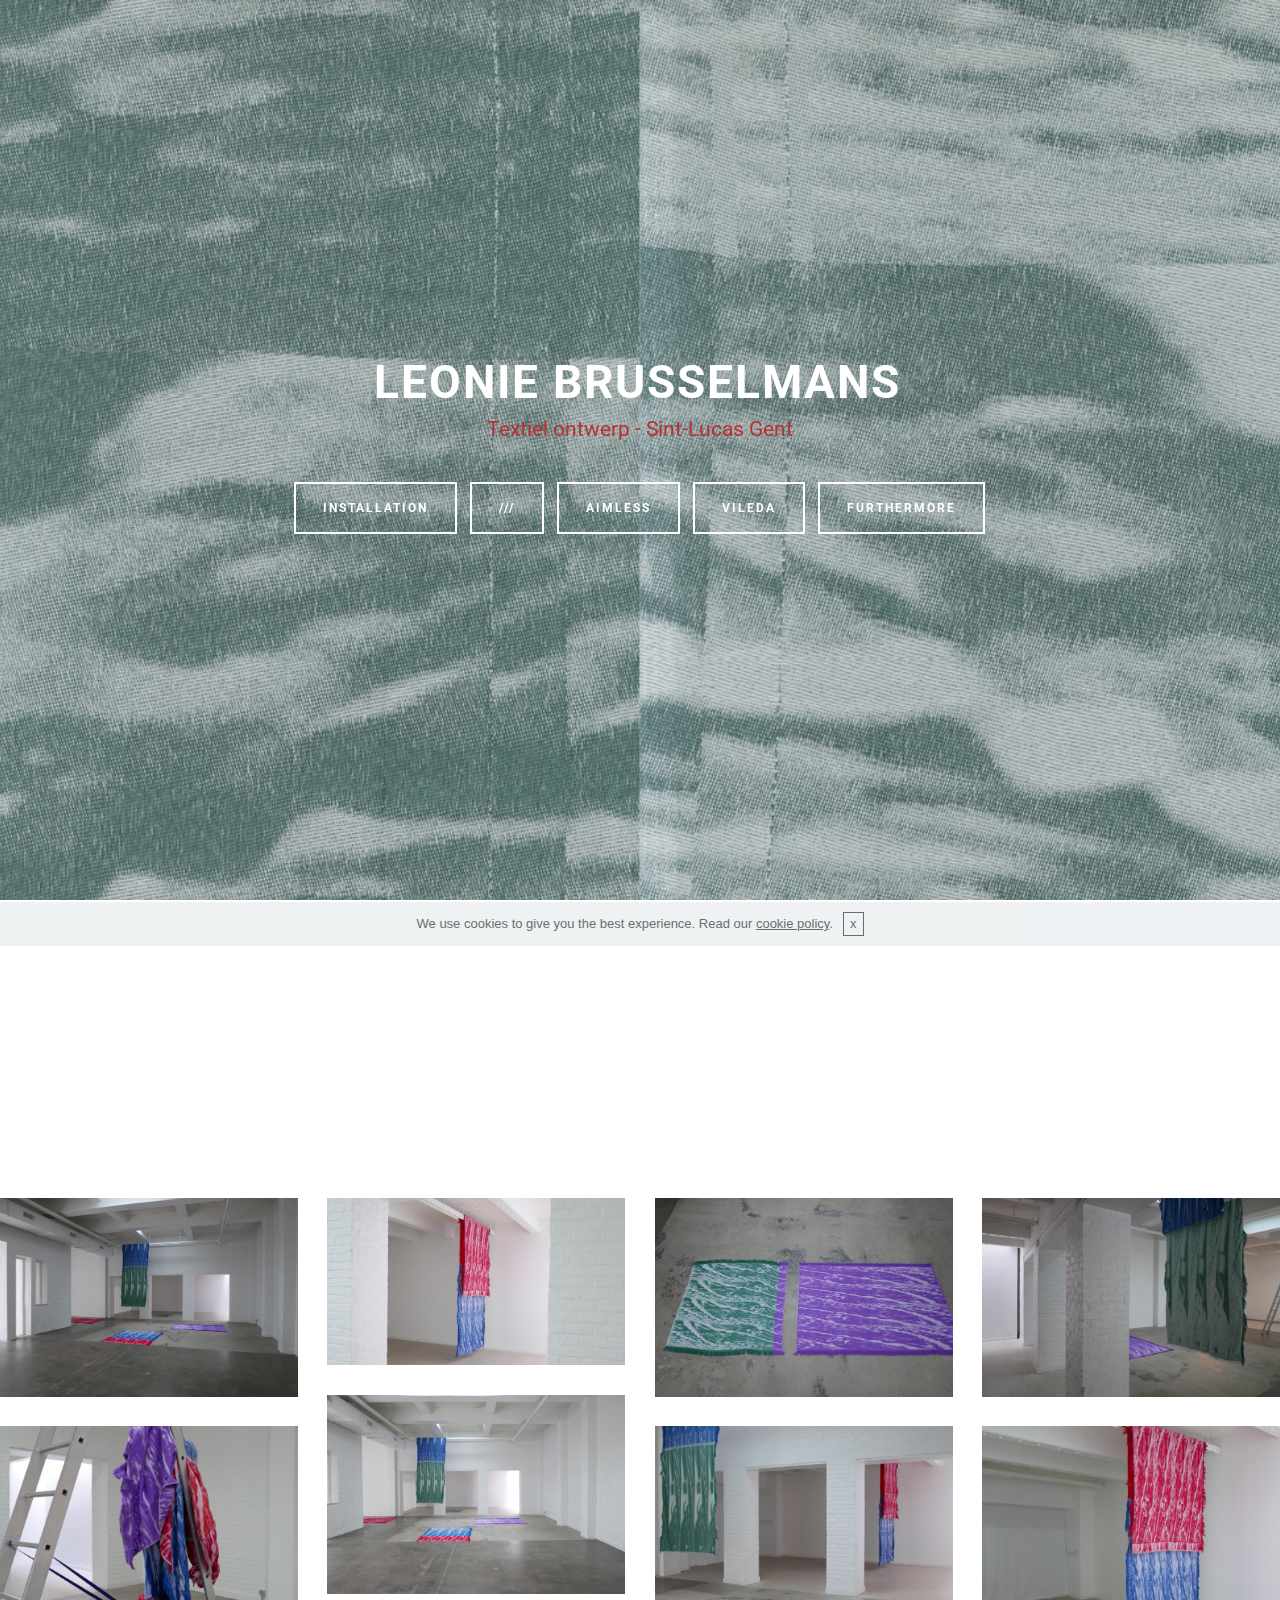
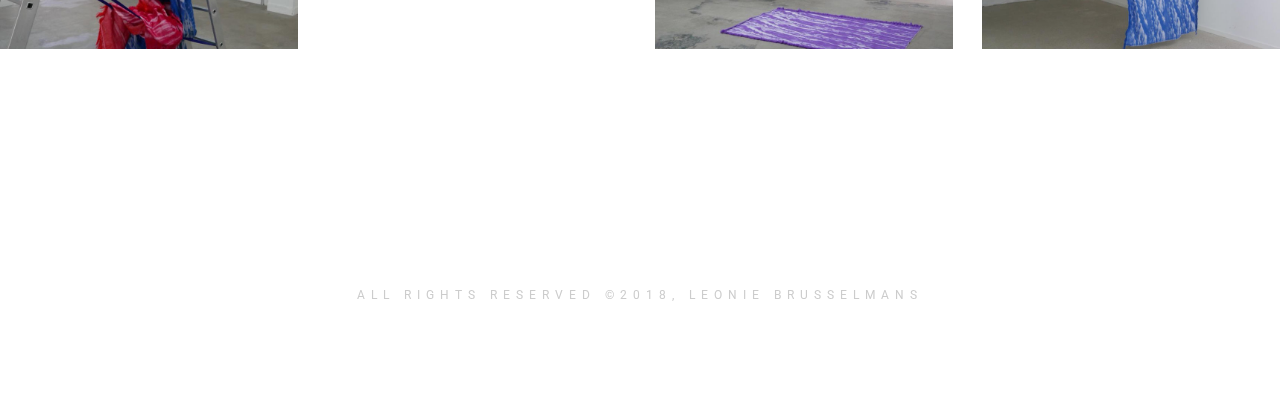
<file: index.html>
<!DOCTYPE html>
<html >
<head>
  <!-- Site made with Mobirise Website Builder v4.9.3, https://mobirise.com -->
  <meta charset="UTF-8">
  <meta http-equiv="X-UA-Compatible" content="IE=edge">
  <meta name="generator" content="Mobirise v4.9.3, mobirise.com">
  <meta name="viewport" content="width=device-width, initial-scale=1, minimum-scale=1">
  <link rel="shortcut icon" href="assets/images/logo.png" type="image/x-icon">
  <meta name="description" content="">
  <title>homepage</title>
  <link rel="stylesheet" href="https://fonts.googleapis.com/css?family=Roboto:700,400&subset=cyrillic,latin,greek,vietnamese">
  <link rel="stylesheet" href="assets/bootstrap/css/bootstrap.min.css">
  <link rel="stylesheet" href="assets/soundcloud-plugin/style.css">
  <link rel="stylesheet" href="assets/animate.css/animate.min.css">
  <link rel="stylesheet" href="assets/mobirise/css/style.css">
  <link rel="stylesheet" href="assets/mobirise-gallery/style.css">
  <link rel="stylesheet" href="assets/mobirise-slider/style.css">
  <link rel="stylesheet" href="assets/mobirise/css/mbr-additional.css" type="text/css">
  
  
  
</head>
<body>

<!-- Google Analytics -->
<!-- Global Site Tag (gtag.js) - Google Analytics -->
<script async src="https://www.googletagmanager.com/gtag/js?id=UA-107772862-1"></script>
<script>
  window.dataLayer = window.dataLayer || [];
  function gtag(){dataLayer.push(arguments);}
  gtag('js', new Date());

  gtag('config', 'UA-107772862-1');
</script>
<!-- /Google Analytics -->


  <section class="mbr-box mbr-section mbr-section--relative mbr-section--fixed-size mbr-section--full-height mbr-section--bg-adapted mbr-parallax-background" id="header4-1" data-rv-view="0" style="background-image: url(assets/images/printa36-1.jpg);">
    <div class="mbr-box__magnet mbr-box__magnet--sm-padding mbr-box__magnet--center-center">
        
        <div class="mbr-box__container mbr-section__container container">
            <div class="mbr-box mbr-box--stretched"><div class="mbr-box__magnet mbr-box__magnet--center-center">
                <div class="row"><div class=" col-sm-8 col-sm-offset-2">
                    <div class="mbr-hero animated fadeInUp">
                        <h1 class="mbr-hero__text">LEONIE BRUSSELMANS</h1>
                        <p class="mbr-hero__subtext">Textiel ontwerp - Sint-Lucas Gent</p>
                    </div>
                    <div class="mbr-buttons btn-inverse mbr-buttons--center"> <a class="mbr-buttons__btn btn btn-lg animated fadeInUp delay btn-default" href="installatie.html">INSTALLATION</a> <a class="mbr-buttons__btn btn btn-lg animated fadeInUp delay btn-default" href="page7.html">///<br></a>    <a class="mbr-buttons__btn btn btn-lg animated fadeInUp delay btn-default" href="timeless.html">AIMLESS<br></a> <a class="mbr-buttons__btn btn btn-lg animated fadeInUp delay btn-default" href="vileda.html">VILEDA</a> <a class="mbr-buttons__btn btn btn-lg animated fadeInUp delay btn-default" href="furthermore.html">FURTHERMORE<br></a>  </div>
                </div></div>
            </div></div>
        </div>
        
    </div>
</section>

<section class="engine"><a href="https://mobirise.info/m">free site design templates</a></section><section class="mbr-section" id="content1-z" data-rv-view="3">
    <div class="mbr-section__container container mbr-section__container--first">
        <div class="row">
            <div class="mbr-article mbr-article--wysiwyg col-sm-8 col-sm-offset-2"><p><br></p><p><br></p><p><br></p><p><br></p><p><br></p></div>
        </div>
    </div>
</section>

<section class="mbr-gallery mbr-section mbr-section--no-padding" id="gallery2-x" data-rv-view="4">
    <!-- Gallery -->
    <div class="mbr-gallery-layout-article mbr-section__container mbr-section__container--middle">
        <div>
            <div class="row mbr-gallery-row">

                <div class="col-lg-3 col-md-4 col-sm-6 col-xs-12 mbr-gallery-item">

                     

                    <a href="#lb-gallery2-x" data-slide-to="0" data-toggle="modal">
                        <img src="assets/images/2b6118b2-afc1-4a09-aee7-33c51311d64f-800x535.jpg" alt="" title="">
                        <span class="icon glyphicon glyphicon-zoom-in"></span>
                    </a>
                </div><div class="col-lg-3 col-md-4 col-sm-6 col-xs-12 mbr-gallery-item">

                     

                    <a href="#lb-gallery2-x" data-slide-to="1" data-toggle="modal">
                        <img src="assets/images/4782de72-fcb9-4f19-8e7c-5eb32b8a3b56-1-800x450.jpg" alt="" title="">
                        <span class="icon glyphicon glyphicon-zoom-in"></span>
                    </a>
                </div><div class="col-lg-3 col-md-4 col-sm-6 col-xs-12 mbr-gallery-item">

                     

                    <a href="#lb-gallery2-x" data-slide-to="2" data-toggle="modal">
                        <img src="assets/images/786b9f6b-7ee7-4dc3-942b-03cd37d02ea5-800x535.jpg" alt="" title="">
                        <span class="icon glyphicon glyphicon-zoom-in"></span>
                    </a>
                </div><div class="col-lg-3 col-md-4 col-sm-6 col-xs-12 mbr-gallery-item">

                     

                    <a href="#lb-gallery2-x" data-slide-to="3" data-toggle="modal">
                        <img src="assets/images/e1ece178-bc89-47f9-9c06-d3c71ad4ed5c-800x535.jpg" alt="" title="">
                        <span class="icon glyphicon glyphicon-zoom-in"></span>
                    </a>
                </div><div class="col-lg-3 col-md-4 col-sm-6 col-xs-12 mbr-gallery-item">

                     

                    <a href="#lb-gallery2-x" data-slide-to="4" data-toggle="modal">
                        <img src="assets/images/1895823a-5531-45f1-ae5e-0b85b6f5a1cf-800x535.jpg" alt="" title="">
                        <span class="icon glyphicon glyphicon-zoom-in"></span>
                    </a>
                </div><div class="col-lg-3 col-md-4 col-sm-6 col-xs-12 mbr-gallery-item">

                     

                    <a href="#lb-gallery2-x" data-slide-to="5" data-toggle="modal">
                        <img src="assets/images/720b1afa-b6d7-492c-8c90-5a5a0da008f2-800x600.jpg" alt="" title="">
                        <span class="icon glyphicon glyphicon-zoom-in"></span>
                    </a>
                </div><div class="col-lg-3 col-md-4 col-sm-6 col-xs-12 mbr-gallery-item">

                     

                    <a href="#lb-gallery2-x" data-slide-to="6" data-toggle="modal">
                        <img src="assets/images/87952686-129b-40af-b51d-56b405a066cb-800x600.jpg" alt="" title="">
                        <span class="icon glyphicon glyphicon-zoom-in"></span>
                    </a>
                </div><div class="col-lg-3 col-md-4 col-sm-6 col-xs-12 mbr-gallery-item">

                     

                    <a href="#lb-gallery2-x" data-slide-to="7" data-toggle="modal">
                        <img src="assets/images/131dcb0d-aaf8-41a7-9a7a-3096786a4387-800x600.jpg" alt="" title="">
                        <span class="icon glyphicon glyphicon-zoom-in"></span>
                    </a>
                </div>
            </div>
        </div>
        <div class="clearfix"></div>
    </div>

    <!-- Lightbox -->
    <div data-app-prevent-settings="" class="mbr-slider modal fade carousel slide" tabindex="-1" data-keyboard="true" data-interval="false" id="lb-gallery2-x">
        <div class="modal-dialog">
            <div class="modal-content">
                <div class="modal-body">
                    <ol class="carousel-indicators">
                        <li data-app-prevent-settings="" data-target="#lb-gallery2-x" data-slide-to="0"></li><li data-app-prevent-settings="" data-target="#lb-gallery2-x" data-slide-to="1"></li><li data-app-prevent-settings="" data-target="#lb-gallery2-x" data-slide-to="2"></li><li data-app-prevent-settings="" data-target="#lb-gallery2-x" data-slide-to="3"></li><li data-app-prevent-settings="" data-target="#lb-gallery2-x" data-slide-to="4"></li><li data-app-prevent-settings="" data-target="#lb-gallery2-x" data-slide-to="5"></li><li data-app-prevent-settings="" data-target="#lb-gallery2-x" class=" active" data-slide-to="6"></li><li data-app-prevent-settings="" data-target="#lb-gallery2-x" data-slide-to="7"></li>
                    </ol>
                    <div class="carousel-inner">
                        <div class="item">
                            <img src="assets/images/2b6118b2-afc1-4a09-aee7-33c51311d64f.jpg" alt="" title="">
                        </div><div class="item">
                            <img src="assets/images/4782de72-fcb9-4f19-8e7c-5eb32b8a3b56-1.jpg" alt="" title="">
                        </div><div class="item">
                            <img src="assets/images/786b9f6b-7ee7-4dc3-942b-03cd37d02ea5.jpg" alt="" title="">
                        </div><div class="item">
                            <img src="assets/images/e1ece178-bc89-47f9-9c06-d3c71ad4ed5c.jpg" alt="" title="">
                        </div><div class="item">
                            <img src="assets/images/1895823a-5531-45f1-ae5e-0b85b6f5a1cf.jpg" alt="" title="">
                        </div><div class="item">
                            <img src="assets/images/720b1afa-b6d7-492c-8c90-5a5a0da008f2.jpg" alt="" title="">
                        </div><div class="item active">
                            <img src="assets/images/87952686-129b-40af-b51d-56b405a066cb.jpg" alt="" title="">
                        </div><div class="item">
                            <img src="assets/images/131dcb0d-aaf8-41a7-9a7a-3096786a4387.jpg" alt="" title="">
                        </div>
                    </div>
                    <a class="left carousel-control" role="button" data-slide="prev" href="#lb-gallery2-x">
                        <span class="glyphicon glyphicon-menu-left" aria-hidden="true"></span>
                        <span class="sr-only">Previous</span>
                    </a>
                    <a class="right carousel-control" role="button" data-slide="next" href="#lb-gallery2-x">
                        <span class="glyphicon glyphicon-menu-right" aria-hidden="true"></span>
                        <span class="sr-only">Next</span>
                    </a>

                    <a class="close" href="#" role="button" data-dismiss="modal">
                        <span class="glyphicon glyphicon-remove" aria-hidden="true"></span>
                        <span class="sr-only">Close</span>
                    </a>
                </div>
            </div>
        </div>
    </div>
</section>

<section class="mbr-section" id="content1-10" data-rv-view="39">
    <div class="mbr-section__container container mbr-section__container--middle">
        <div class="row">
            <div class="mbr-article mbr-article--wysiwyg col-sm-8 col-sm-offset-2"><p><br></p><p><br></p><p><br></p><p><br></p><p><br></p></div>
        </div>
    </div>
</section>

<section class="mbr-section" id="header3-k" data-rv-view="40">
    <div class="mbr-section__container container mbr-section__container--last">
        <div class="mbr-header mbr-header--wysiwyg row">
            <div class="col-sm-8 col-sm-offset-2">
                <h3 class="mbr-header__text"><span style="font-weight: normal;">ALL RIGHTS RESERVED ©2018, LEONIE BRUSSELMANS</span></h3>
                <p class="mbr-header__subtext"></p>
            </div>
        </div>
    </div>
</section>


  <script src="assets/web/assets/jquery/jquery.min.js"></script>
  <script src="assets/bootstrap/js/bootstrap.min.js"></script>
  <script src="assets/smooth-scroll/smooth-scroll.js"></script>
  <script src="assets/cookies-alert-plugin/cookies-alert-core.js"></script>
  <script src="assets/cookies-alert-plugin/cookies-alert-script.js"></script>
  <script src="assets/jarallax/jarallax.js"></script>
  <script src="assets/masonry/masonry.pkgd.min.js"></script>
  <script src="assets/imagesloaded/imagesloaded.pkgd.min.js"></script>
  <script src="assets/bootstrap-carousel-swipe/bootstrap-carousel-swipe.js"></script>
  <script src="assets/mobirise/js/script.js"></script>
  <script src="assets/mobirise-gallery/script.js"></script>
  
  
<input name="cookieData" type="hidden" data-cookie-text="We use cookies to give you the best experience. Read our <a href='privacy.html'>cookie policy</a>.">
  </body>
</html>
</file>
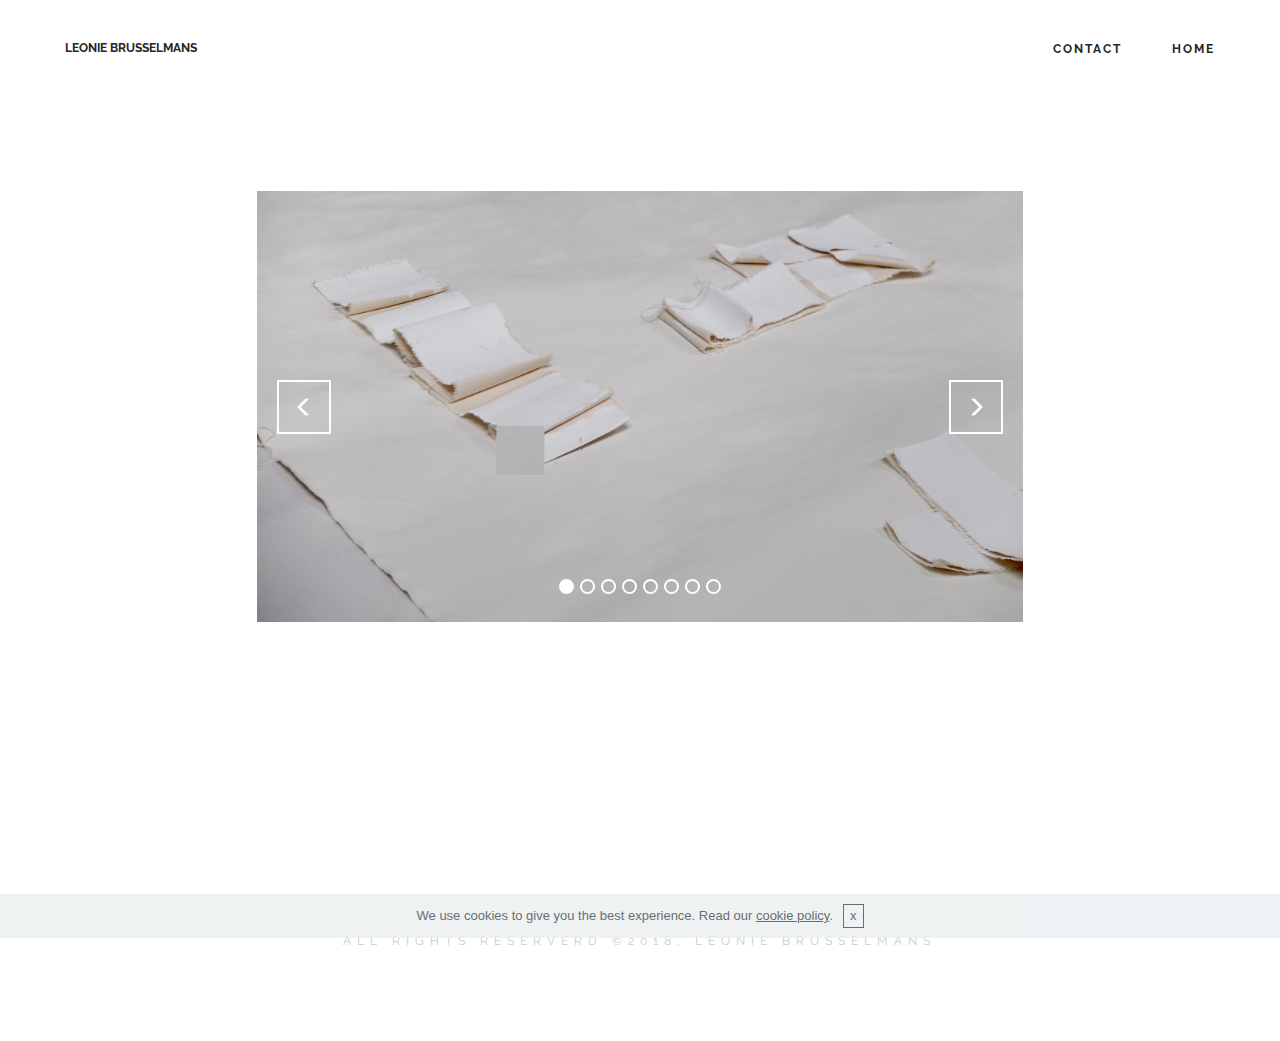
<file: furthermore.html>
<!DOCTYPE html>
<html >
<head>
  <!-- Site made with Mobirise Website Builder v4.9.3, https://mobirise.com -->
  <meta charset="UTF-8">
  <meta http-equiv="X-UA-Compatible" content="IE=edge">
  <meta name="generator" content="Mobirise v4.9.3, mobirise.com">
  <meta name="viewport" content="width=device-width, initial-scale=1, minimum-scale=1">
  <link rel="shortcut icon" href="assets/images/logo.png" type="image/x-icon">
  <meta name="description" content="Web Creator Description">
  <title>FURTHERMORE</title>
  <link rel="stylesheet" href="https://fonts.googleapis.com/css?family=Roboto:700,400&subset=cyrillic,latin,greek,vietnamese">
  <link rel="stylesheet" href="assets/bootstrap/css/bootstrap.min.css">
  <link rel="stylesheet" href="assets/soundcloud-plugin/style.css">
  <link rel="stylesheet" href="assets/mobirise/css/style.css">
  <link rel="stylesheet" href="assets/mobirise-slider/style.css">
  <link rel="stylesheet" href="assets/mobirise/css/mbr-additional.css" type="text/css">
  
  
  
</head>
<body>

<!-- Google Analytics -->
<!-- Global Site Tag (gtag.js) - Google Analytics -->
<script async src="https://www.googletagmanager.com/gtag/js?id=UA-107772862-1"></script>
<script>
  window.dataLayer = window.dataLayer || [];
  function gtag(){dataLayer.push(arguments);}
  gtag('js', new Date());

  gtag('config', 'UA-107772862-1');
</script>
<!-- /Google Analytics -->


  <section class="mbr-navbar mbr-navbar--freeze mbr-navbar--absolute mbr-navbar--sticky mbr-navbar--auto-collapse" id="ext_menu-j" data-rv-view="180">
    <div class="mbr-navbar__section mbr-section">
        <div class="mbr-section__container container">
            <div class="mbr-navbar__container">
                <div class="mbr-navbar__column mbr-navbar__column--s mbr-navbar__brand">
                    <span class="mbr-navbar__brand-link mbr-brand mbr-brand--inline">
                        
                        <span class="mbr-brand__name"><a class="mbr-brand__name text-black" href="index.html">LEONIE BRUSSELMANS<br></a></span>
                    </span>
                </div>
                <div class="mbr-navbar__hamburger mbr-hamburger"><span class="mbr-hamburger__line"></span></div>
                <div class="mbr-navbar__column mbr-navbar__menu">
                    <nav class="mbr-navbar__menu-box mbr-navbar__menu-box--inline-right">
                        <div class="mbr-navbar__column">
                            <ul class="mbr-navbar__items mbr-navbar__items--right float-left mbr-buttons mbr-buttons--freeze mbr-buttons--right btn-decorator mbr-buttons--active mbr-buttons--only-links"><li class="mbr-navbar__item"><a class="mbr-buttons__link btn text-black" href="index.html">CONTACT</a></li> <li class="mbr-navbar__item"><a class="mbr-buttons__link btn text-black" href="index.html">HOME</a></li> </ul>                            
                            
                        </div>
                    </nav>
                </div>
            </div>
        </div>
    </div>
</section>

<section class="engine"><a href="https://mobirise.info/g">build your own site</a></section><section class="mbr-slider mbr-section mbr-section--no-padding carousel slide mbr-after-navbar" data-ride="carousel" data-wrap="true" data-interval="5000" id="slider2-s" data-rv-view="182">
    <div class="mbr-section__container article-slider container mbr-section__container--first">
        <div class=" col-sm-offset-2 col-sm-8">
            <ol class="carousel-indicators">
                <li data-app-prevent-settings="" data-target="#slider2-s" data-slide-to="0" class="active"></li><li data-app-prevent-settings="" data-target="#slider2-s" data-slide-to="1"></li><li data-app-prevent-settings="" data-target="#slider2-s" data-slide-to="2"></li><li data-app-prevent-settings="" data-target="#slider2-s" data-slide-to="3"></li><li data-app-prevent-settings="" data-target="#slider2-s" data-slide-to="4"></li><li data-app-prevent-settings="" data-target="#slider2-s" data-slide-to="5"></li><li data-app-prevent-settings="" data-target="#slider2-s" data-slide-to="6"></li><li data-app-prevent-settings="" data-target="#slider2-s" class="" data-slide-to="7"></li>
            </ol>
            <div class="carousel-inner" role="listbox">
                <div class="mbr-box mbr-section mbr-section--relative mbr-section--fixed-size mbr-section--bg-adapted item dark center active">
                    <div class="mbr-box__magnet mbr-box__magnet--center-right">
                                            
                        <div>
                            <img src="assets/images/dscf1355.jpg">
                            <div class="row">
                                <div class=" col-md-6 col-md-offset-5">  

                                <div class="mbr-hero">
                                    

                                    
                                </div>
                                
                                </div>
                            </div>
                        </div>
                    </div>
                </div><div class="mbr-box mbr-section mbr-section--relative mbr-section--fixed-size mbr-section--bg-adapted item dark center">
                    <div class="mbr-box__magnet mbr-box__magnet--center-left">
                                            
                        <div>
                            <img src="assets/images/dscf1356.jpg">
                            <div class="row">
                                <div class=" col-md-offset-1 col-md-6">  

                                <div class="mbr-hero">
                                    

                                    
                                </div>
                                
                                </div>
                            </div>
                        </div>
                    </div>
                </div><div class="mbr-box mbr-section mbr-section--relative mbr-section--fixed-size mbr-section--bg-adapted item dark center">
                    <div class="mbr-box__magnet mbr-box__magnet--center-center">
                                            
                        <div>
                            <img src="assets/images/dscf1378.jpg">
                            <div class="row">
                                <div class=" col-md-8 col-md-offset-2">  

                                <div class="mbr-hero">
                                    

                                    
                                </div>
                                
                                </div>
                            </div>
                        </div>
                    </div>
                </div><div class="mbr-box mbr-section mbr-section--relative mbr-section--fixed-size mbr-section--bg-adapted item dark center">
                    <div class="mbr-box__magnet mbr-box__magnet--center-center">
                                            
                        <div>
                            <img src="assets/images/dscf1391.jpg">
                            <div class="row">
                                <div class=" col-md-8 col-md-offset-2">  

                                <div class="mbr-hero">
                                    

                                    
                                </div>
                                
                                </div>
                            </div>
                        </div>
                    </div>
                </div><div class="mbr-box mbr-section mbr-section--relative mbr-section--fixed-size mbr-section--bg-adapted item dark center">
                    <div class="mbr-box__magnet mbr-box__magnet--center-center">
                                            
                        <div>
                            <img src="assets/images/dscf1378.jpg">
                            <div class="row">
                                <div class=" col-md-8 col-md-offset-2">  

                                <div class="mbr-hero">
                                    

                                    
                                </div>
                                
                                </div>
                            </div>
                        </div>
                    </div>
                </div><div class="mbr-box mbr-section mbr-section--relative mbr-section--fixed-size mbr-section--bg-adapted item dark center">
                    <div class="mbr-box__magnet mbr-box__magnet--center-center">
                                            
                        <div>
                            <img src="assets/images/dscf1389.jpg">
                            <div class="row">
                                <div class=" col-md-8 col-md-offset-2">  

                                <div class="mbr-hero">
                                    

                                    
                                </div>
                                
                                </div>
                            </div>
                        </div>
                    </div>
                </div><div class="mbr-box mbr-section mbr-section--relative mbr-section--fixed-size mbr-section--bg-adapted item dark center">
                    <div class="mbr-box__magnet mbr-box__magnet--center-center">
                                            
                        <div>
                            <img src="assets/images/dscf1400-1.jpg">
                            <div class="row">
                                <div class=" col-md-8 col-md-offset-2">  

                                <div class="mbr-hero">
                                    

                                    
                                </div>
                                
                                </div>
                            </div>
                        </div>
                    </div>
                </div><div class="mbr-box mbr-section mbr-section--relative mbr-section--fixed-size mbr-section--bg-adapted item dark center">
                    <div class="mbr-box__magnet mbr-box__magnet--center-center">
                                            
                        <div>
                            <img src="assets/images/dscf1402-1.jpg">
                            <div class="row">
                                <div class=" col-md-8 col-md-offset-2">  

                                <div class="mbr-hero">
                                    

                                    
                                </div>
                                
                                </div>
                            </div>
                        </div>
                    </div>
                </div>
            </div>
            
            <a data-app-prevent-settings="" class="left carousel-control" role="button" data-slide="prev" href="#slider2-s">
                <span class="glyphicon glyphicon-menu-left" aria-hidden="true"></span>
                <span class="sr-only">Previous</span>
            </a>
            <a data-app-prevent-settings="" class="right carousel-control" role="button" data-slide="next" href="#slider2-s">
                <span class="glyphicon glyphicon-menu-right" aria-hidden="true"></span>
                <span class="sr-only">Next</span>
            </a>
        </div>
    </div>
</section>

<section class="mbr-section" id="content1-v" data-rv-view="209">
    <div class="mbr-section__container container mbr-section__container--middle">
        <div class="row">
            <div class="mbr-article mbr-article--wysiwyg col-sm-8 col-sm-offset-2"><p><br></p><p><br></p><p><br></p><p><br></p><p><br></p><p><br></p><p><br></p></div>
        </div>
    </div>
</section>

<section class="mbr-section" id="header3-t" data-rv-view="210">
    <div class="mbr-section__container container mbr-section__container--last">
        <div class="mbr-header mbr-header--wysiwyg row">
            <div class="col-sm-8 col-sm-offset-2">
                <h3 class="mbr-header__text"><span style="font-weight: normal;">ALL RIGHTS RESERVERD ©2018, LEONIE BRUSSELMANS</span></h3>
                <p class="mbr-header__subtext"></p>
            </div>
        </div>
    </div>
</section>


  <script src="assets/web/assets/jquery/jquery.min.js"></script>
  <script src="assets/bootstrap/js/bootstrap.min.js"></script>
  <script src="assets/smooth-scroll/smooth-scroll.js"></script>
  <script src="assets/cookies-alert-plugin/cookies-alert-core.js"></script>
  <script src="assets/cookies-alert-plugin/cookies-alert-script.js"></script>
  <script src="assets/bootstrap-carousel-swipe/bootstrap-carousel-swipe.js"></script>
  <script src="assets/mobirise/js/script.js"></script>
  
  
<input name="cookieData" type="hidden" data-cookie-text="We use cookies to give you the best experience. Read our <a href='privacy.html'>cookie policy</a>.">
  </body>
</html>
</file>
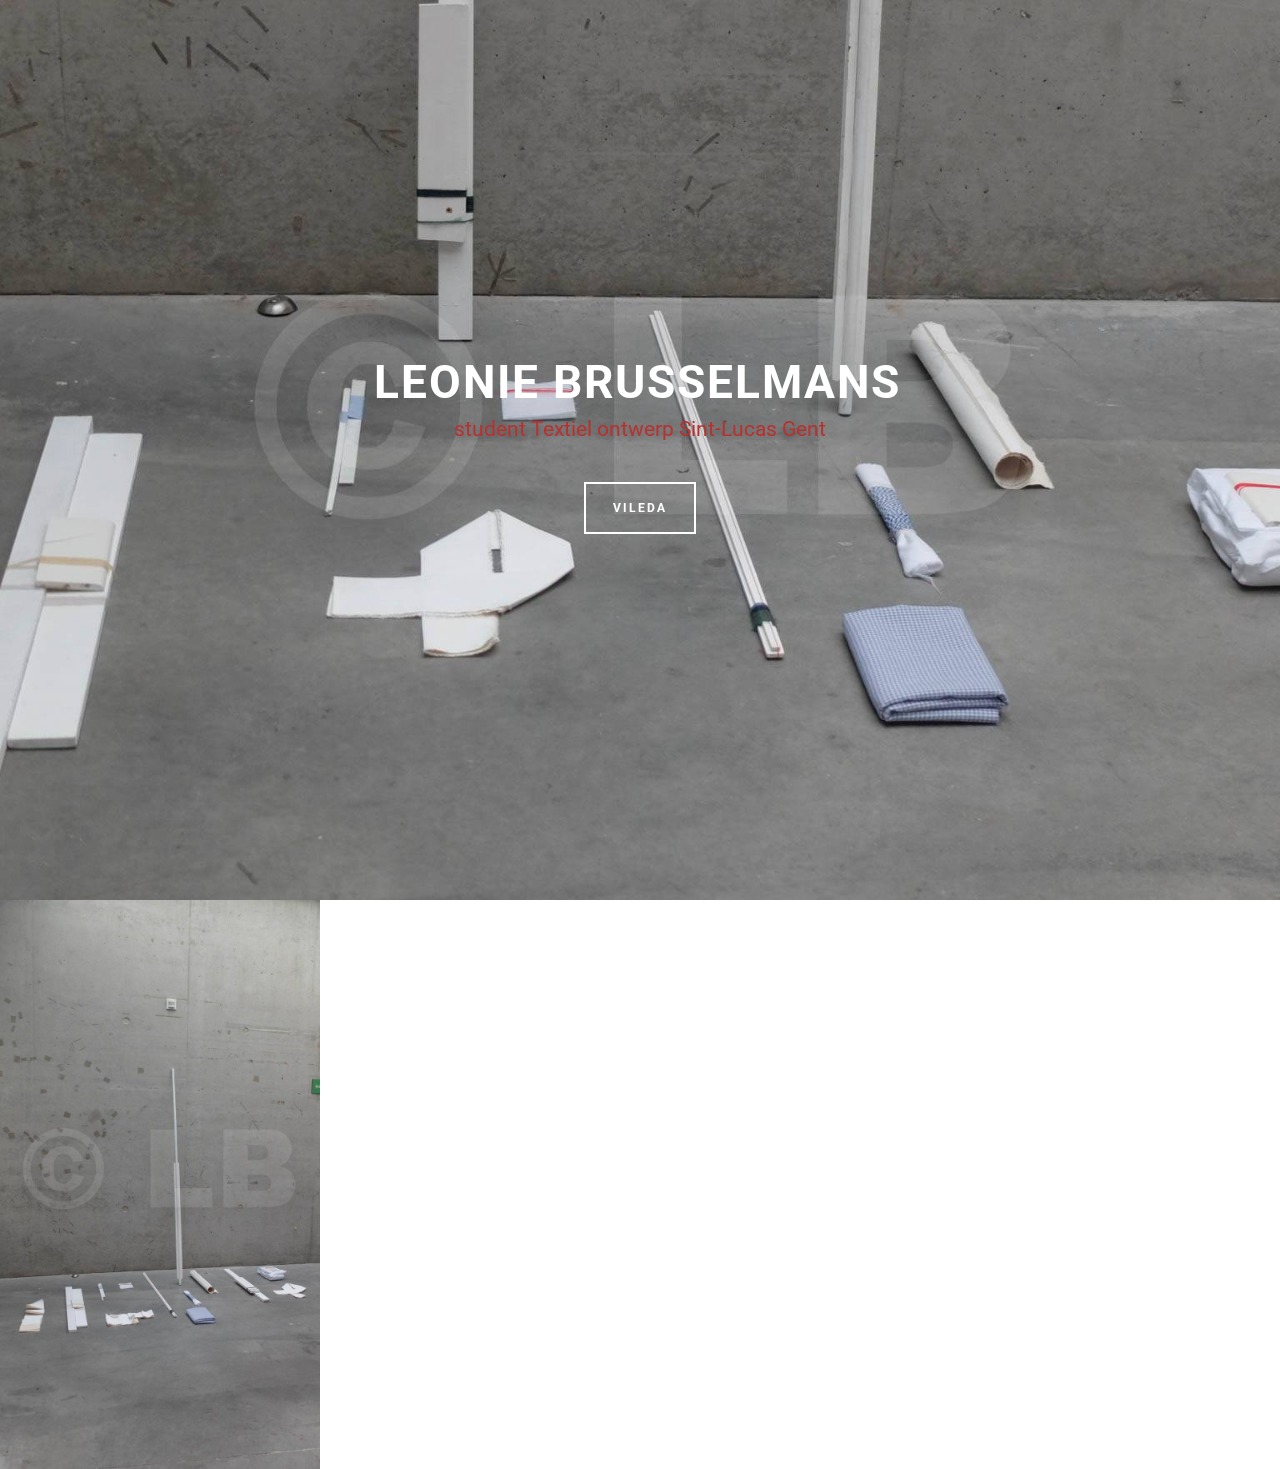
<file: homepage.html>
<!DOCTYPE html>
<html>
<head>
  <!-- Site made with Mobirise Website Builder v4.3.2, https://mobirise.com -->
  <meta charset="UTF-8">
  <meta http-equiv="X-UA-Compatible" content="IE=edge">
  <meta name="generator" content="Mobirise v4.3.2, mobirise.com">
  <meta name="viewport" content="width=device-width, initial-scale=1">
  <link rel="shortcut icon" href="assets/images/logo.png" type="image/x-icon">
  <meta name="description" content="">
  <title>homepage</title>
  <link rel="stylesheet" href="https://fonts.googleapis.com/css?family=Roboto:700,400&subset=cyrillic,latin,greek,vietnamese">
  <link rel="stylesheet" href="assets/bootstrap/css/bootstrap.min.css">
  <link rel="stylesheet" href="assets/animate.css/animate.min.css">
  <link rel="stylesheet" href="assets/mobirise/css/style.css">
  <link rel="stylesheet" href="assets/mobirise-gallery/style.css">
  <link rel="stylesheet" href="assets/mobirise-slider/style.css">
  <link rel="stylesheet" href="assets/mobirise/css/mbr-additional.css" type="text/css">
  
  
  
</head>
<body>
<section class="mbr-box mbr-section mbr-section--relative mbr-section--fixed-size mbr-section--full-height mbr-section--bg-adapted mbr-parallax-background" id="header4-1" data-rv-view="3" style="background-image: url(assets/images/mobirise-1-1920x1080.jpg);">
    <div class="mbr-box__magnet mbr-box__magnet--sm-padding mbr-box__magnet--center-center">
        
        <div class="mbr-box__container mbr-section__container container">
            <div class="mbr-box mbr-box--stretched"><div class="mbr-box__magnet mbr-box__magnet--center-center">
                <div class="row"><div class=" col-sm-8 col-sm-offset-2">
                    <div class="mbr-hero animated fadeInUp">
                        <h1 class="mbr-hero__text">LEONIE BRUSSELMANS</h1>
                        <p class="mbr-hero__subtext">student Textiel ontwerp Sint-Lucas Gent</p>
                    </div>
                    <div class="mbr-buttons btn-inverse mbr-buttons--center"> <a class="mbr-buttons__btn btn btn-lg animated fadeInUp delay btn-default" href="vileda.html">VILEDA</a> </div>
                </div></div>
            </div></div>
        </div>
        
    </div>
</section>

<section class="engine"><a href="https://mobirise.co/c">web site maker</a></section><section class="mbr-gallery mbr-section mbr-section--no-padding" id="gallery1-2" data-rv-view="6" style="background-color: rgb(255, 255, 255);">
    <!-- Gallery -->
    <div class=" mbr-gallery-layout-default">
        <div>
            <div class="row mbr-gallery-row no-gutter">

                <div class="col-lg-3 col-md-4 col-sm-6 col-xs-12 mbr-gallery-item">

                     

                    <a href="#lb-gallery1-2" data-slide-to="0" data-toggle="modal">
                        <img src="assets/images/mobirise-2-1080x1920-800x1422.jpg" alt="">
                        <span class="icon glyphicon glyphicon-zoom-in"></span>
                    </a>
                </div>
            </div>
        </div>
        <div class="clearfix"></div>
    </div>

    <!-- Lightbox -->
    <div data-app-prevent-settings="" class="mbr-slider modal fade carousel slide" tabindex="-1" data-keyboard="true" data-interval="false" id="lb-gallery1-2">
        <div class="modal-dialog">
            <div class="modal-content">
                <div class="modal-body">
                    <ol class="carousel-indicators">
                        <li data-app-prevent-settings="" data-target="#lb-gallery1-2" class=" active" data-slide-to="0"></li>
                    </ol>
                    <div class="carousel-inner">
                        <div class="item active">
                            <img src="assets/images/mobirise-2-1080x1920.jpg" alt="">
                        </div>
                    </div>
                    <a class="left carousel-control" role="button" data-slide="prev" href="#lb-gallery1-2">
                        <span class="glyphicon glyphicon-menu-left" aria-hidden="true"></span>
                        <span class="sr-only">Previous</span>
                    </a>
                    <a class="right carousel-control" role="button" data-slide="next" href="#lb-gallery1-2">
                        <span class="glyphicon glyphicon-menu-right" aria-hidden="true"></span>
                        <span class="sr-only">Next</span>
                    </a>

                    <a class="close" href="#" role="button" data-dismiss="modal">
                        <span class="glyphicon glyphicon-remove" aria-hidden="true"></span>
                        <span class="sr-only">Close</span>
                    </a>
                </div>
            </div>
        </div>
    </div>
</section>


  <script src="assets/web/assets/jquery/jquery.min.js"></script>
  <script src="assets/bootstrap/js/bootstrap.min.js"></script>
  <script src="assets/masonry/masonry.pkgd.min.js"></script>
  <script src="assets/imagesloaded/imagesloaded.pkgd.min.js"></script>
  <script src="assets/smooth-scroll/smooth-scroll.js"></script>
  <script src="assets/bootstrap-carousel-swipe/bootstrap-carousel-swipe.js"></script>
  <script src="assets/jarallax/jarallax.js"></script>
  <script src="assets/mobirise/js/script.js"></script>
  <script src="assets/mobirise-gallery/script.js"></script>
  
  
</body>
</html>
</file>
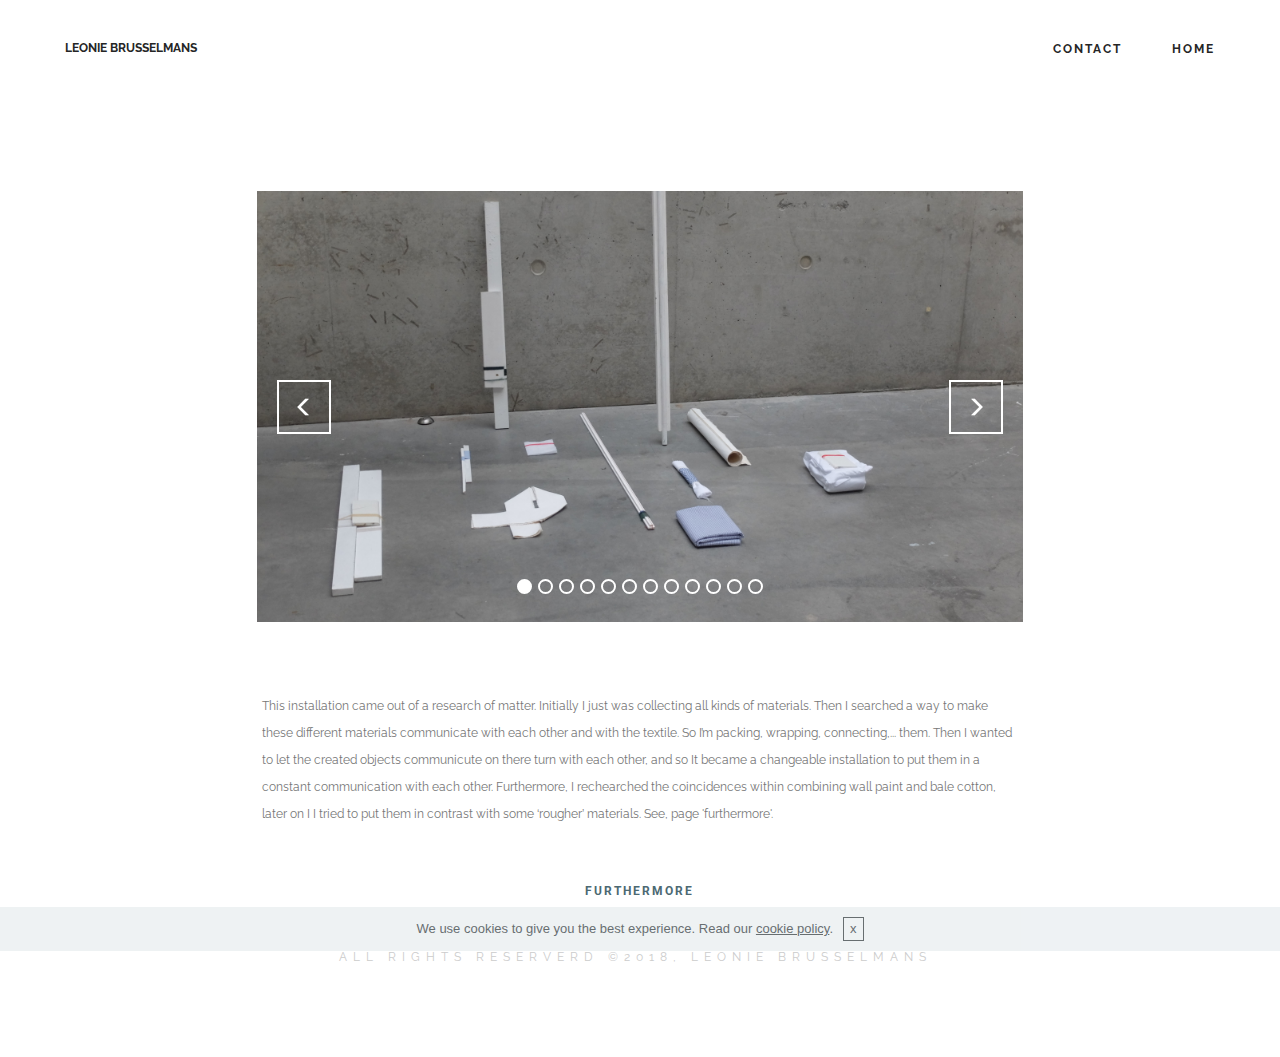
<file: installatie.html>
<!DOCTYPE html>
<html >
<head>
  <!-- Site made with Mobirise Website Builder v4.9.3, https://mobirise.com -->
  <meta charset="UTF-8">
  <meta http-equiv="X-UA-Compatible" content="IE=edge">
  <meta name="generator" content="Mobirise v4.9.3, mobirise.com">
  <meta name="viewport" content="width=device-width, initial-scale=1, minimum-scale=1">
  <link rel="shortcut icon" href="assets/images/logo.png" type="image/x-icon">
  <meta name="description" content="Web Page Builder Description">
  <title>installatie</title>
  <link rel="stylesheet" href="https://fonts.googleapis.com/css?family=Roboto:700,400&subset=cyrillic,latin,greek,vietnamese">
  <link rel="stylesheet" href="assets/bootstrap/css/bootstrap.min.css">
  <link rel="stylesheet" href="assets/soundcloud-plugin/style.css">
  <link rel="stylesheet" href="assets/mobirise/css/style.css">
  <link rel="stylesheet" href="assets/mobirise-slider/style.css">
  <link rel="stylesheet" href="assets/mobirise/css/mbr-additional.css" type="text/css">
  
  
  
</head>
<body>

<!-- Google Analytics -->
<!-- Global Site Tag (gtag.js) - Google Analytics -->
<script async src="https://www.googletagmanager.com/gtag/js?id=UA-107772862-1"></script>
<script>
  window.dataLayer = window.dataLayer || [];
  function gtag(){dataLayer.push(arguments);}
  gtag('js', new Date());

  gtag('config', 'UA-107772862-1');
</script>
<!-- /Google Analytics -->


  <section class="mbr-navbar mbr-navbar--freeze mbr-navbar--absolute mbr-navbar--sticky mbr-navbar--auto-collapse" id="ext_menu-j" data-rv-view="106">
    <div class="mbr-navbar__section mbr-section">
        <div class="mbr-section__container container">
            <div class="mbr-navbar__container">
                <div class="mbr-navbar__column mbr-navbar__column--s mbr-navbar__brand">
                    <span class="mbr-navbar__brand-link mbr-brand mbr-brand--inline">
                        
                        <span class="mbr-brand__name"><a class="mbr-brand__name text-black" href="index.html">LEONIE BRUSSELMANS<br></a></span>
                    </span>
                </div>
                <div class="mbr-navbar__hamburger mbr-hamburger"><span class="mbr-hamburger__line"></span></div>
                <div class="mbr-navbar__column mbr-navbar__menu">
                    <nav class="mbr-navbar__menu-box mbr-navbar__menu-box--inline-right">
                        <div class="mbr-navbar__column">
                            <ul class="mbr-navbar__items mbr-navbar__items--right float-left mbr-buttons mbr-buttons--freeze mbr-buttons--right btn-decorator mbr-buttons--active mbr-buttons--only-links"><li class="mbr-navbar__item"><a class="mbr-buttons__link btn text-black" href="index.html">CONTACT</a></li> <li class="mbr-navbar__item"><a class="mbr-buttons__link btn text-black" href="index.html">HOME</a></li> </ul>                            
                            
                        </div>
                    </nav>
                </div>
            </div>
        </div>
    </div>
</section>

<section class="engine"><a href="https://mobirise.info/w">html5 templates</a></section><section class="mbr-slider mbr-section mbr-section--no-padding carousel slide mbr-after-navbar" data-ride="carousel" data-wrap="true" data-interval="5000" id="slider2-g" data-rv-view="108">
    <div class="mbr-section__container article-slider container mbr-section__container--first">
        <div class=" col-sm-offset-2 col-sm-8">
            <ol class="carousel-indicators">
                <li data-app-prevent-settings="" data-target="#slider2-g" data-slide-to="0" class="active"></li><li data-app-prevent-settings="" data-target="#slider2-g" data-slide-to="1"></li><li data-app-prevent-settings="" data-target="#slider2-g" class="" data-slide-to="2"></li><li data-app-prevent-settings="" data-target="#slider2-g" data-slide-to="3"></li><li data-app-prevent-settings="" data-target="#slider2-g" data-slide-to="4"></li><li data-app-prevent-settings="" data-target="#slider2-g" data-slide-to="5"></li><li data-app-prevent-settings="" data-target="#slider2-g" data-slide-to="6"></li><li data-app-prevent-settings="" data-target="#slider2-g" data-slide-to="7"></li><li data-app-prevent-settings="" data-target="#slider2-g" data-slide-to="8"></li><li data-app-prevent-settings="" data-target="#slider2-g" data-slide-to="9"></li><li data-app-prevent-settings="" data-target="#slider2-g" data-slide-to="10"></li><li data-app-prevent-settings="" data-target="#slider2-g" data-slide-to="11"></li>
            </ol>
            <div class="carousel-inner" role="listbox">
                <div class="mbr-box mbr-section mbr-section--relative mbr-section--fixed-size mbr-section--bg-adapted item dark center active">
                    <div class="mbr-box__magnet mbr-box__magnet--center-center">
                                            
                        <div>
                            <img src="assets/images/dscf1233.jpg">
                            <div class="row">
                                <div class=" col-md-8 col-md-offset-2">  

                                <div class="mbr-hero">
                                    

                                    
                                </div>
                                
                                </div>
                            </div>
                        </div>
                    </div>
                </div><div class="mbr-box mbr-section mbr-section--relative mbr-section--fixed-size mbr-section--bg-adapted item dark center">
                    <div class="mbr-box__magnet mbr-box__magnet--center-right">
                                            
                        <div>
                            <img src="assets/images/dscf1230.jpg">
                            <div class="row">
                                <div class=" col-md-6 col-md-offset-5">  

                                <div class="mbr-hero">
                                    

                                    
                                </div>
                                
                                </div>
                            </div>
                        </div>
                    </div>
                </div><div class="mbr-box mbr-section mbr-section--relative mbr-section--fixed-size mbr-section--bg-adapted item dark center">
                    <div class="mbr-box__magnet mbr-box__magnet--center-center">
                                            
                        <div>
                            <img src="assets/images/img-1172.jpg">
                            <div class="row">
                                <div class=" col-md-8 col-md-offset-2">  

                                <div class="mbr-hero">
                                    

                                    
                                </div>
                                
                                </div>
                            </div>
                        </div>
                    </div>
                </div><div class="mbr-box mbr-section mbr-section--relative mbr-section--fixed-size mbr-section--bg-adapted item dark center">
                    <div class="mbr-box__magnet mbr-box__magnet--center-center">
                                            
                        <div>
                            <img src="assets/images/img-1139.jpg">
                            <div class="row">
                                <div class=" col-md-8 col-md-offset-2">  

                                <div class="mbr-hero">
                                    

                                    
                                </div>
                                
                                </div>
                            </div>
                        </div>
                    </div>
                </div><div class="mbr-box mbr-section mbr-section--relative mbr-section--fixed-size mbr-section--bg-adapted item dark center">
                    <div class="mbr-box__magnet mbr-box__magnet--center-right">
                                            
                        <div>
                            <img src="assets/images/img-1140.jpg">
                            <div class="row">
                                <div class=" col-md-6 col-md-offset-5">  

                                <div class="mbr-hero">
                                    

                                    
                                </div>
                                
                                </div>
                            </div>
                        </div>
                    </div>
                </div><div class="mbr-box mbr-section mbr-section--relative mbr-section--fixed-size mbr-section--bg-adapted item dark center">
                    <div class="mbr-box__magnet mbr-box__magnet--center-right">
                                            
                        <div>
                            <img src="assets/images/img-1150.jpg">
                            <div class="row">
                                <div class=" col-md-6 col-md-offset-5">  

                                <div class="mbr-hero">
                                    

                                    
                                </div>
                                
                                </div>
                            </div>
                        </div>
                    </div>
                </div><div class="mbr-box mbr-section mbr-section--relative mbr-section--fixed-size mbr-section--bg-adapted item dark center">
                    <div class="mbr-box__magnet mbr-box__magnet--center-right">
                                            
                        <div>
                            <img src="assets/images/img-1166.jpg">
                            <div class="row">
                                <div class=" col-md-6 col-md-offset-5">  

                                <div class="mbr-hero">
                                    

                                    
                                </div>
                                
                                </div>
                            </div>
                        </div>
                    </div>
                </div><div class="mbr-box mbr-section mbr-section--relative mbr-section--fixed-size mbr-section--bg-adapted item dark center">
                    <div class="mbr-box__magnet mbr-box__magnet--center-center">
                                            
                        <div>
                            <img src="assets/images/img-1165.jpg">
                            <div class="row">
                                <div class=" col-md-8 col-md-offset-2">  

                                <div class="mbr-hero">
                                    

                                    
                                </div>
                                
                                </div>
                            </div>
                        </div>
                    </div>
                </div><div class="mbr-box mbr-section mbr-section--relative mbr-section--fixed-size mbr-section--bg-adapted item dark center">
                    <div class="mbr-box__magnet mbr-box__magnet--center-right">
                                            
                        <div>
                            <img src="assets/images/img-1142.jpg">
                            <div class="row">
                                <div class=" col-md-6 col-md-offset-5">  

                                <div class="mbr-hero">
                                    

                                    
                                </div>
                                
                                </div>
                            </div>
                        </div>
                    </div>
                </div><div class="mbr-box mbr-section mbr-section--relative mbr-section--fixed-size mbr-section--bg-adapted item dark center">
                    <div class="mbr-box__magnet mbr-box__magnet--center-right">
                                            
                        <div>
                            <img src="assets/images/dscf1230.jpg">
                            <div class="row">
                                <div class=" col-md-6 col-md-offset-5">  

                                <div class="mbr-hero">
                                    

                                    
                                </div>
                                
                                </div>
                            </div>
                        </div>
                    </div>
                </div><div class="mbr-box mbr-section mbr-section--relative mbr-section--fixed-size mbr-section--bg-adapted item dark center">
                    <div class="mbr-box__magnet mbr-box__magnet--center-center">
                                            
                        <div>
                            <img src="assets/images/img-1172.jpg">
                            <div class="row">
                                <div class=" col-md-8 col-md-offset-2">  

                                <div class="mbr-hero">
                                    

                                    
                                </div>
                                
                                </div>
                            </div>
                        </div>
                    </div>
                </div><div class="mbr-box mbr-section mbr-section--relative mbr-section--fixed-size mbr-section--bg-adapted item dark center">
                    <div class="mbr-box__magnet mbr-box__magnet--center-center">
                                            
                        <div>
                            <img src="assets/images/img-1172.jpg">
                            <div class="row">
                                <div class=" col-md-8 col-md-offset-2">  

                                <div class="mbr-hero">
                                    

                                    
                                </div>
                                
                                </div>
                            </div>
                        </div>
                    </div>
                </div>
            </div>
            
            <a data-app-prevent-settings="" class="left carousel-control" role="button" data-slide="prev" href="#slider2-g">
                <span class="glyphicon glyphicon-menu-left" aria-hidden="true"></span>
                <span class="sr-only">Previous</span>
            </a>
            <a data-app-prevent-settings="" class="right carousel-control" role="button" data-slide="next" href="#slider2-g">
                <span class="glyphicon glyphicon-menu-right" aria-hidden="true"></span>
                <span class="sr-only">Next</span>
            </a>
        </div>
    </div>
</section>

<section class="mbr-section" id="content1-n" data-rv-view="147">
    <div class="mbr-section__container container mbr-section__container--middle">
        <div class="row">
            <div class="mbr-article mbr-article--wysiwyg col-sm-8 col-sm-offset-2"><p><br></p><p>This installation came out of a research of matter.
Initially I just was collecting all kinds of materials. Then I searched a way to make these different materials communicate with each other and with the textile. So I’m packing, wrapping, connecting,... them. Then  I wanted to let the created objects communicute on there turn with each other, and so It became a changeable installation to put them in a constant communication with each other.
Furthermore, I rechearched the coincidences within combining wall paint and bale cotton, later on I I tried to put them in contrast with some ‘rougher’ materials. See, page 'furthermore'.<br></p></div>
        </div>
    </div>
</section>

<section class="mbr-section" id="buttons1-r" data-rv-view="148">
    <div class="mbr-section__container container mbr-section__container--middle">
        <div class="row">
            <div class="col-sm-8 col-sm-offset-2">
                <div class="mbr-buttons mbr-buttons--center"> <a class="mbr-buttons__btn btn btn-lg btn-link" href="furthermore.html">FURTHERMORE</a></div>
            </div>
        </div>
    </div>
</section>

<section class="mbr-section" id="header3-o" data-rv-view="149">
    <div class="mbr-section__container container mbr-section__container--last">
        <div class="mbr-header mbr-header--wysiwyg row">
            <div class="col-sm-8 col-sm-offset-2">
                <h3 class="mbr-header__text"><span style="font-weight: normal;">ALL RIGHTS RESERVERD ©2018, LEONIE BRUSSELMANS&nbsp;</span></h3>
                <p class="mbr-header__subtext"></p>
            </div>
        </div>
    </div>
</section>


  <script src="assets/web/assets/jquery/jquery.min.js"></script>
  <script src="assets/bootstrap/js/bootstrap.min.js"></script>
  <script src="assets/smooth-scroll/smooth-scroll.js"></script>
  <script src="assets/cookies-alert-plugin/cookies-alert-core.js"></script>
  <script src="assets/cookies-alert-plugin/cookies-alert-script.js"></script>
  <script src="assets/bootstrap-carousel-swipe/bootstrap-carousel-swipe.js"></script>
  <script src="assets/mobirise/js/script.js"></script>
  
  
<input name="cookieData" type="hidden" data-cookie-text="We use cookies to give you the best experience. Read our <a href='privacy.html'>cookie policy</a>.">
  </body>
</html>
</file>
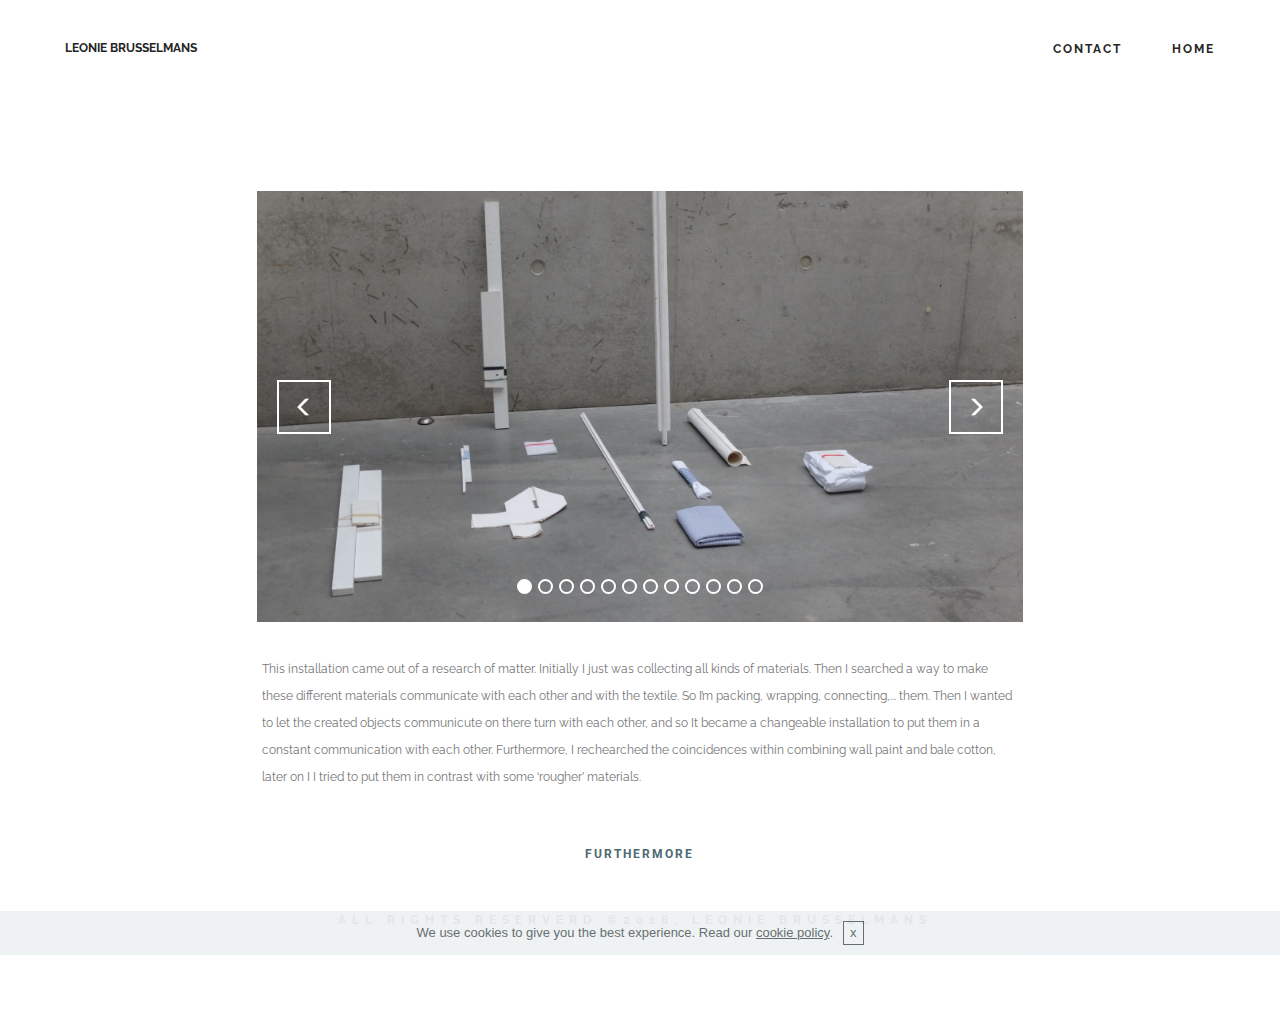
<file: page5.html>
<!DOCTYPE html>
<html>
<head>
  <!-- Site made with Mobirise Website Builder v4.3.2, https://mobirise.com -->
  <meta charset="UTF-8">
  <meta http-equiv="X-UA-Compatible" content="IE=edge">
  <meta name="generator" content="Mobirise v4.3.2, mobirise.com">
  <meta name="viewport" content="width=device-width, initial-scale=1">
  <link rel="shortcut icon" href="assets/images/logo.png" type="image/x-icon">
  <meta name="description" content="Web Page Builder Description">
  <title>installatie</title>
  <link rel="stylesheet" href="https://fonts.googleapis.com/css?family=Roboto:700,400&subset=cyrillic,latin,greek,vietnamese">
  <link rel="stylesheet" href="assets/bootstrap/css/bootstrap.min.css">
  <link rel="stylesheet" href="assets/soundcloud-plugin/style.css">
  <link rel="stylesheet" href="assets/mobirise/css/style.css">
  <link rel="stylesheet" href="assets/mobirise-slider/style.css">
  <link rel="stylesheet" href="assets/mobirise/css/mbr-additional.css" type="text/css">
  
  
  
</head>
<body>

<!-- Google Analytics -->
<!-- Global Site Tag (gtag.js) - Google Analytics -->
<script async src="https://www.googletagmanager.com/gtag/js?id=UA-107772862-1"></script>
<script>
  window.dataLayer = window.dataLayer || [];
  function gtag(){dataLayer.push(arguments);}
  gtag('js', new Date());

  gtag('config', 'UA-107772862-1');
</script>
<!-- /Google Analytics -->


<section class="mbr-navbar mbr-navbar--freeze mbr-navbar--absolute mbr-navbar--sticky mbr-navbar--auto-collapse" id="ext_menu-j" data-rv-view="772">
    <div class="mbr-navbar__section mbr-section">
        <div class="mbr-section__container container">
            <div class="mbr-navbar__container">
                <div class="mbr-navbar__column mbr-navbar__column--s mbr-navbar__brand">
                    <span class="mbr-navbar__brand-link mbr-brand mbr-brand--inline">
                        
                        <span class="mbr-brand__name"><a class="mbr-brand__name text-black" href="https://mobirise.com">LEONIE BRUSSELMANS<br></a></span>
                    </span>
                </div>
                <div class="mbr-navbar__hamburger mbr-hamburger"><span class="mbr-hamburger__line"></span></div>
                <div class="mbr-navbar__column mbr-navbar__menu">
                    <nav class="mbr-navbar__menu-box mbr-navbar__menu-box--inline-right">
                        <div class="mbr-navbar__column">
                            <ul class="mbr-navbar__items mbr-navbar__items--right float-left mbr-buttons mbr-buttons--freeze mbr-buttons--right btn-decorator mbr-buttons--active mbr-buttons--only-links"><li class="mbr-navbar__item"><a class="mbr-buttons__link btn text-black" href="index.html">CONTACT</a></li> <li class="mbr-navbar__item"><a class="mbr-buttons__link btn text-black" href="index.html">HOME</a></li> </ul>                            
                            
                        </div>
                    </nav>
                </div>
            </div>
        </div>
    </div>
</section>

<section class="engine"><a href="https://mobirise.co/f">free bootstrap builder</a></section><section class="mbr-slider mbr-section mbr-section--no-padding carousel slide mbr-after-navbar" data-ride="carousel" data-wrap="true" data-interval="5000" id="slider2-g" data-rv-view="80">
    <div class="mbr-section__container article-slider container mbr-section__container--first">
        <div class=" col-sm-offset-2 col-sm-8">
            <ol class="carousel-indicators">
                <li data-app-prevent-settings="" data-target="#slider2-g" data-slide-to="0" class="active"></li><li data-app-prevent-settings="" data-target="#slider2-g" data-slide-to="1"></li><li data-app-prevent-settings="" data-target="#slider2-g" data-slide-to="2"></li><li data-app-prevent-settings="" data-target="#slider2-g" data-slide-to="3"></li><li data-app-prevent-settings="" data-target="#slider2-g" data-slide-to="4"></li><li data-app-prevent-settings="" data-target="#slider2-g" data-slide-to="5"></li><li data-app-prevent-settings="" data-target="#slider2-g" data-slide-to="6"></li><li data-app-prevent-settings="" data-target="#slider2-g" data-slide-to="7"></li><li data-app-prevent-settings="" data-target="#slider2-g" class="" data-slide-to="8"></li><li data-app-prevent-settings="" data-target="#slider2-g" data-slide-to="9"></li><li data-app-prevent-settings="" data-target="#slider2-g" data-slide-to="10"></li><li data-app-prevent-settings="" data-target="#slider2-g" data-slide-to="11"></li>
            </ol>
            <div class="carousel-inner" role="listbox">
                <div class="mbr-box mbr-section mbr-section--relative mbr-section--fixed-size mbr-section--bg-adapted item dark center active">
                    <div class="mbr-box__magnet mbr-box__magnet--center-center">
                                            
                        <div>
                            <img src="assets/images/dscf1233.jpg">
                            <div class="row">
                                <div class=" col-md-8 col-md-offset-2">  

                                <div class="mbr-hero">
                                    

                                    
                                </div>
                                
                                </div>
                            </div>
                        </div>
                    </div>
                </div><div class="mbr-box mbr-section mbr-section--relative mbr-section--fixed-size mbr-section--bg-adapted item dark center">
                    <div class="mbr-box__magnet mbr-box__magnet--center-right">
                                            
                        <div>
                            <img src="assets/images/dscf1230.jpg">
                            <div class="row">
                                <div class=" col-md-6 col-md-offset-5">  

                                <div class="mbr-hero">
                                    

                                    
                                </div>
                                
                                </div>
                            </div>
                        </div>
                    </div>
                </div><div class="mbr-box mbr-section mbr-section--relative mbr-section--fixed-size mbr-section--bg-adapted item dark center">
                    <div class="mbr-box__magnet mbr-box__magnet--center-center">
                                            
                        <div>
                            <img src="assets/images/img-1172.jpg">
                            <div class="row">
                                <div class=" col-md-8 col-md-offset-2">  

                                <div class="mbr-hero">
                                    

                                    
                                </div>
                                
                                </div>
                            </div>
                        </div>
                    </div>
                </div><div class="mbr-box mbr-section mbr-section--relative mbr-section--fixed-size mbr-section--bg-adapted item dark center">
                    <div class="mbr-box__magnet mbr-box__magnet--center-center">
                                            
                        <div>
                            <img src="assets/images/img-1139.jpg">
                            <div class="row">
                                <div class=" col-md-8 col-md-offset-2">  

                                <div class="mbr-hero">
                                    

                                    
                                </div>
                                
                                </div>
                            </div>
                        </div>
                    </div>
                </div><div class="mbr-box mbr-section mbr-section--relative mbr-section--fixed-size mbr-section--bg-adapted item dark center">
                    <div class="mbr-box__magnet mbr-box__magnet--center-right">
                                            
                        <div>
                            <img src="assets/images/img-1140.jpg">
                            <div class="row">
                                <div class=" col-md-6 col-md-offset-5">  

                                <div class="mbr-hero">
                                    

                                    
                                </div>
                                
                                </div>
                            </div>
                        </div>
                    </div>
                </div><div class="mbr-box mbr-section mbr-section--relative mbr-section--fixed-size mbr-section--bg-adapted item dark center">
                    <div class="mbr-box__magnet mbr-box__magnet--center-right">
                                            
                        <div>
                            <img src="assets/images/img-1150.jpg">
                            <div class="row">
                                <div class=" col-md-6 col-md-offset-5">  

                                <div class="mbr-hero">
                                    

                                    
                                </div>
                                
                                </div>
                            </div>
                        </div>
                    </div>
                </div><div class="mbr-box mbr-section mbr-section--relative mbr-section--fixed-size mbr-section--bg-adapted item dark center">
                    <div class="mbr-box__magnet mbr-box__magnet--center-right">
                                            
                        <div>
                            <img src="assets/images/img-1166.jpg">
                            <div class="row">
                                <div class=" col-md-6 col-md-offset-5">  

                                <div class="mbr-hero">
                                    

                                    
                                </div>
                                
                                </div>
                            </div>
                        </div>
                    </div>
                </div><div class="mbr-box mbr-section mbr-section--relative mbr-section--fixed-size mbr-section--bg-adapted item dark center">
                    <div class="mbr-box__magnet mbr-box__magnet--center-center">
                                            
                        <div>
                            <img src="assets/images/img-1165.jpg">
                            <div class="row">
                                <div class=" col-md-8 col-md-offset-2">  

                                <div class="mbr-hero">
                                    

                                    
                                </div>
                                
                                </div>
                            </div>
                        </div>
                    </div>
                </div><div class="mbr-box mbr-section mbr-section--relative mbr-section--fixed-size mbr-section--bg-adapted item dark center">
                    <div class="mbr-box__magnet mbr-box__magnet--center-right">
                                            
                        <div>
                            <img src="assets/images/img-1142.jpg">
                            <div class="row">
                                <div class=" col-md-6 col-md-offset-5">  

                                <div class="mbr-hero">
                                    

                                    
                                </div>
                                
                                </div>
                            </div>
                        </div>
                    </div>
                </div><div class="mbr-box mbr-section mbr-section--relative mbr-section--fixed-size mbr-section--bg-adapted item dark center">
                    <div class="mbr-box__magnet mbr-box__magnet--center-right">
                                            
                        <div>
                            <img src="assets/images/dscf1230.jpg">
                            <div class="row">
                                <div class=" col-md-6 col-md-offset-5">  

                                <div class="mbr-hero">
                                    

                                    
                                </div>
                                
                                </div>
                            </div>
                        </div>
                    </div>
                </div><div class="mbr-box mbr-section mbr-section--relative mbr-section--fixed-size mbr-section--bg-adapted item dark center">
                    <div class="mbr-box__magnet mbr-box__magnet--center-center">
                                            
                        <div>
                            <img src="assets/images/img-1172.jpg">
                            <div class="row">
                                <div class=" col-md-8 col-md-offset-2">  

                                <div class="mbr-hero">
                                    

                                    
                                </div>
                                
                                </div>
                            </div>
                        </div>
                    </div>
                </div><div class="mbr-box mbr-section mbr-section--relative mbr-section--fixed-size mbr-section--bg-adapted item dark center">
                    <div class="mbr-box__magnet mbr-box__magnet--center-center">
                                            
                        <div>
                            <img src="assets/images/img-1172.jpg">
                            <div class="row">
                                <div class=" col-md-8 col-md-offset-2">  

                                <div class="mbr-hero">
                                    

                                    
                                </div>
                                
                                </div>
                            </div>
                        </div>
                    </div>
                </div>
            </div>
            
            <a data-app-prevent-settings="" class="left carousel-control" role="button" data-slide="prev" href="#slider2-g">
                <span class="glyphicon glyphicon-menu-left" aria-hidden="true"></span>
                <span class="sr-only">Previous</span>
            </a>
            <a data-app-prevent-settings="" class="right carousel-control" role="button" data-slide="next" href="#slider2-g">
                <span class="glyphicon glyphicon-menu-right" aria-hidden="true"></span>
                <span class="sr-only">Next</span>
            </a>
        </div>
    </div>
</section>

<section class="mbr-section" id="content1-n" data-rv-view="215">
    <div class="mbr-section__container container mbr-section__container--middle">
        <div class="row">
            <div class="mbr-article mbr-article--wysiwyg col-sm-8 col-sm-offset-2"><p>This installation came out of a research of matter.
Initially I just was collecting all kinds of materials. Then I searched a way to make these different materials communicate with each other and with the textile. So I’m packing, wrapping, connecting,... them. Then  I wanted to let the created objects communicute on there turn with each other, and so It became a changeable installation to put them in a constant communication with each other.
Furthermore, I rechearched the coincidences within combining wall paint and bale cotton, later on I I tried to put them in contrast with some ‘rougher’ materials.</p></div>
        </div>
    </div>
</section>

<section class="mbr-section" id="buttons1-r" data-rv-view="605">
    <div class="mbr-section__container container mbr-section__container--middle">
        <div class="row">
            <div class="col-sm-8 col-sm-offset-2">
                <div class="mbr-buttons mbr-buttons--center"> <a class="mbr-buttons__btn btn btn-lg btn-link" href="page6.html">FURTHERMORE</a></div>
            </div>
        </div>
    </div>
</section>

<section class="mbr-section" id="header3-o" data-rv-view="216">
    <div class="mbr-section__container container mbr-section__container--last">
        <div class="mbr-header mbr-header--wysiwyg row">
            <div class="col-sm-8 col-sm-offset-2">
                <h3 class="mbr-header__text">ALL RIGHTS RESERVERD ©2018, LEONIE BRUSSELMANS&nbsp;</h3>
                <p class="mbr-header__subtext"></p>
            </div>
        </div>
    </div>
</section>


  <script src="assets/web/assets/jquery/jquery.min.js"></script>
  <script src="assets/bootstrap/js/bootstrap.min.js"></script>
  <script src="assets/smooth-scroll/smooth-scroll.js"></script>
  <script src="assets/cookies-alert-plugin/cookies-alert-core.js"></script>
  <script src="assets/cookies-alert-plugin/cookies-alert-script.js"></script>
  <script src="assets/bootstrap-carousel-swipe/bootstrap-carousel-swipe.js"></script>
  <script src="assets/mobirise/js/script.js"></script>
  
  
<input name="cookieData" type="hidden" data-cookie-text="We use cookies to give you the best experience. Read our <a href='privacy.html'>cookie policy</a>.">
  </body>
</html>
</file>
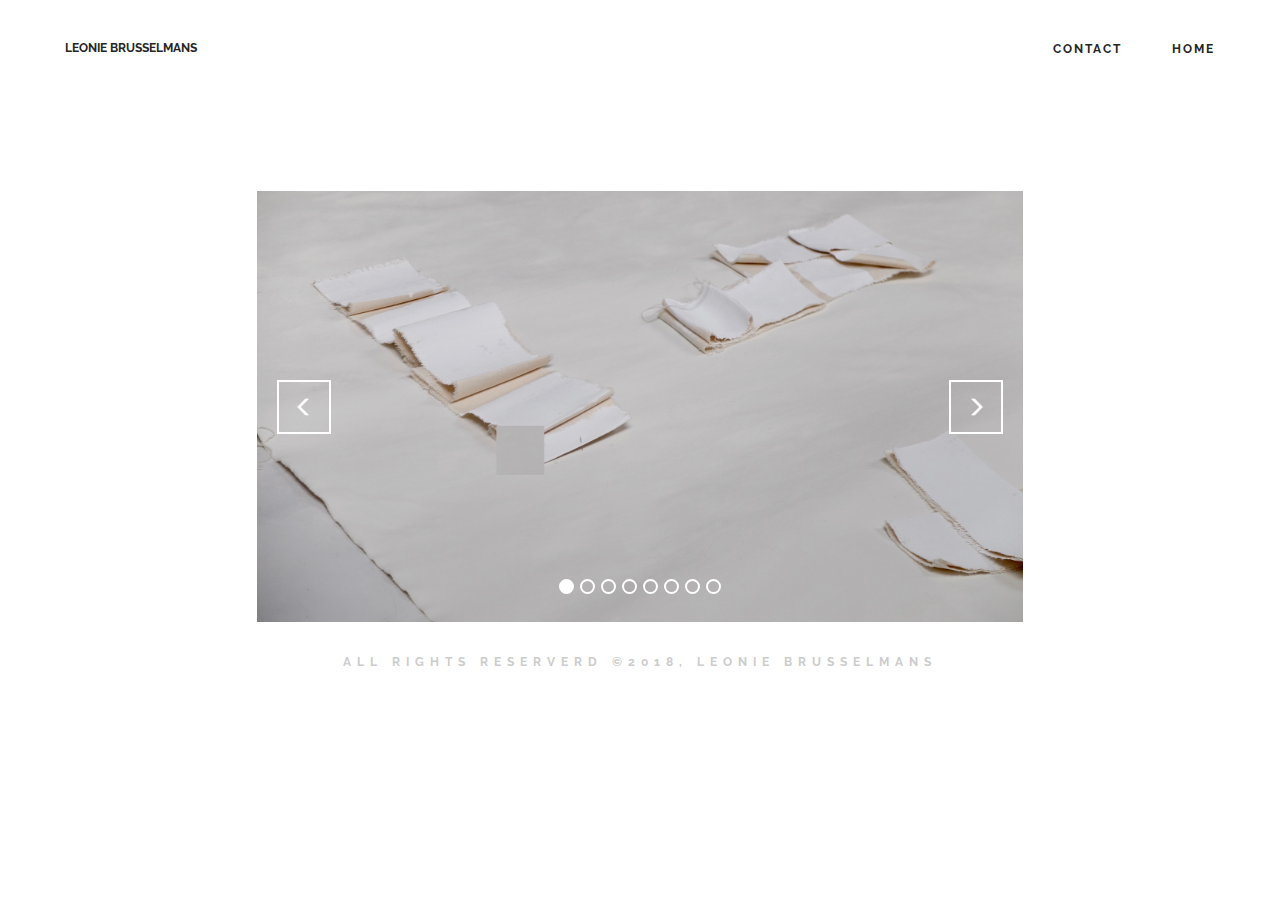
<file: page6.html>
<!DOCTYPE html>
<html>
<head>
  <!-- Site made with Mobirise Website Builder v4.3.2, https://mobirise.com -->
  <meta charset="UTF-8">
  <meta http-equiv="X-UA-Compatible" content="IE=edge">
  <meta name="generator" content="Mobirise v4.3.2, mobirise.com">
  <meta name="viewport" content="width=device-width, initial-scale=1">
  <link rel="shortcut icon" href="assets/images/logo.png" type="image/x-icon">
  <meta name="description" content="Web Creator Description">
  <title>FURTHERMORE</title>
  <link rel="stylesheet" href="https://fonts.googleapis.com/css?family=Roboto:700,400&subset=cyrillic,latin,greek,vietnamese">
  <link rel="stylesheet" href="assets/bootstrap/css/bootstrap.min.css">
  <link rel="stylesheet" href="assets/soundcloud-plugin/style.css">
  <link rel="stylesheet" href="assets/mobirise/css/style.css">
  <link rel="stylesheet" href="assets/mobirise-slider/style.css">
  <link rel="stylesheet" href="assets/mobirise/css/mbr-additional.css" type="text/css">
  
  
  
</head>
<body>

<!-- Google Analytics -->
<!-- Global Site Tag (gtag.js) - Google Analytics -->
<script async src="https://www.googletagmanager.com/gtag/js?id=UA-107772862-1"></script>
<script>
  window.dataLayer = window.dataLayer || [];
  function gtag(){dataLayer.push(arguments);}
  gtag('js', new Date());

  gtag('config', 'UA-107772862-1');
</script>
<!-- /Google Analytics -->


<section class="mbr-navbar mbr-navbar--freeze mbr-navbar--absolute mbr-navbar--sticky mbr-navbar--auto-collapse" id="ext_menu-j" data-rv-view="687">
    <div class="mbr-navbar__section mbr-section">
        <div class="mbr-section__container container">
            <div class="mbr-navbar__container">
                <div class="mbr-navbar__column mbr-navbar__column--s mbr-navbar__brand">
                    <span class="mbr-navbar__brand-link mbr-brand mbr-brand--inline">
                        
                        <span class="mbr-brand__name"><a class="mbr-brand__name text-black" href="https://mobirise.com">LEONIE BRUSSELMANS<br></a></span>
                    </span>
                </div>
                <div class="mbr-navbar__hamburger mbr-hamburger"><span class="mbr-hamburger__line"></span></div>
                <div class="mbr-navbar__column mbr-navbar__menu">
                    <nav class="mbr-navbar__menu-box mbr-navbar__menu-box--inline-right">
                        <div class="mbr-navbar__column">
                            <ul class="mbr-navbar__items mbr-navbar__items--right float-left mbr-buttons mbr-buttons--freeze mbr-buttons--right btn-decorator mbr-buttons--active mbr-buttons--only-links"><li class="mbr-navbar__item"><a class="mbr-buttons__link btn text-black" href="index.html">CONTACT</a></li> <li class="mbr-navbar__item"><a class="mbr-buttons__link btn text-black" href="index.html">HOME</a></li> </ul>                            
                            
                        </div>
                    </nav>
                </div>
            </div>
        </div>
    </div>
</section>

<section class="engine"><a href="https://mobirise.co">Mobirise</a></section><section class="mbr-slider mbr-section mbr-section--no-padding carousel slide mbr-after-navbar" data-ride="carousel" data-wrap="true" data-interval="5000" id="slider2-s" data-rv-view="658">
    <div class="mbr-section__container article-slider container mbr-section__container--first">
        <div class=" col-sm-offset-2 col-sm-8">
            <ol class="carousel-indicators">
                <li data-app-prevent-settings="" data-target="#slider2-s" data-slide-to="0" class="active"></li><li data-app-prevent-settings="" data-target="#slider2-s" data-slide-to="1"></li><li data-app-prevent-settings="" data-target="#slider2-s" data-slide-to="2"></li><li data-app-prevent-settings="" data-target="#slider2-s" data-slide-to="3"></li><li data-app-prevent-settings="" data-target="#slider2-s" data-slide-to="4"></li><li data-app-prevent-settings="" data-target="#slider2-s" data-slide-to="5"></li><li data-app-prevent-settings="" data-target="#slider2-s" data-slide-to="6"></li><li data-app-prevent-settings="" data-target="#slider2-s" class="" data-slide-to="7"></li>
            </ol>
            <div class="carousel-inner" role="listbox">
                <div class="mbr-box mbr-section mbr-section--relative mbr-section--fixed-size mbr-section--bg-adapted item dark center active">
                    <div class="mbr-box__magnet mbr-box__magnet--center-right">
                                            
                        <div>
                            <img src="assets/images/dscf1355.jpg">
                            <div class="row">
                                <div class=" col-md-6 col-md-offset-5">  

                                <div class="mbr-hero">
                                    

                                    
                                </div>
                                
                                </div>
                            </div>
                        </div>
                    </div>
                </div><div class="mbr-box mbr-section mbr-section--relative mbr-section--fixed-size mbr-section--bg-adapted item dark center">
                    <div class="mbr-box__magnet mbr-box__magnet--center-left">
                                            
                        <div>
                            <img src="assets/images/dscf1356.jpg">
                            <div class="row">
                                <div class=" col-md-offset-1 col-md-6">  

                                <div class="mbr-hero">
                                    

                                    
                                </div>
                                
                                </div>
                            </div>
                        </div>
                    </div>
                </div><div class="mbr-box mbr-section mbr-section--relative mbr-section--fixed-size mbr-section--bg-adapted item dark center">
                    <div class="mbr-box__magnet mbr-box__magnet--center-center">
                                            
                        <div>
                            <img src="assets/images/dscf1378.jpg">
                            <div class="row">
                                <div class=" col-md-8 col-md-offset-2">  

                                <div class="mbr-hero">
                                    

                                    
                                </div>
                                
                                </div>
                            </div>
                        </div>
                    </div>
                </div><div class="mbr-box mbr-section mbr-section--relative mbr-section--fixed-size mbr-section--bg-adapted item dark center">
                    <div class="mbr-box__magnet mbr-box__magnet--center-center">
                                            
                        <div>
                            <img src="assets/images/dscf1391.jpg">
                            <div class="row">
                                <div class=" col-md-8 col-md-offset-2">  

                                <div class="mbr-hero">
                                    

                                    
                                </div>
                                
                                </div>
                            </div>
                        </div>
                    </div>
                </div><div class="mbr-box mbr-section mbr-section--relative mbr-section--fixed-size mbr-section--bg-adapted item dark center">
                    <div class="mbr-box__magnet mbr-box__magnet--center-center">
                                            
                        <div>
                            <img src="assets/images/dscf1378.jpg">
                            <div class="row">
                                <div class=" col-md-8 col-md-offset-2">  

                                <div class="mbr-hero">
                                    

                                    
                                </div>
                                
                                </div>
                            </div>
                        </div>
                    </div>
                </div><div class="mbr-box mbr-section mbr-section--relative mbr-section--fixed-size mbr-section--bg-adapted item dark center">
                    <div class="mbr-box__magnet mbr-box__magnet--center-center">
                                            
                        <div>
                            <img src="assets/images/dscf1389.jpg">
                            <div class="row">
                                <div class=" col-md-8 col-md-offset-2">  

                                <div class="mbr-hero">
                                    

                                    
                                </div>
                                
                                </div>
                            </div>
                        </div>
                    </div>
                </div><div class="mbr-box mbr-section mbr-section--relative mbr-section--fixed-size mbr-section--bg-adapted item dark center">
                    <div class="mbr-box__magnet mbr-box__magnet--center-center">
                                            
                        <div>
                            <img src="assets/images/dscf1400-1.jpg">
                            <div class="row">
                                <div class=" col-md-8 col-md-offset-2">  

                                <div class="mbr-hero">
                                    

                                    
                                </div>
                                
                                </div>
                            </div>
                        </div>
                    </div>
                </div><div class="mbr-box mbr-section mbr-section--relative mbr-section--fixed-size mbr-section--bg-adapted item dark center">
                    <div class="mbr-box__magnet mbr-box__magnet--center-center">
                                            
                        <div>
                            <img src="assets/images/dscf1402-1.jpg">
                            <div class="row">
                                <div class=" col-md-8 col-md-offset-2">  

                                <div class="mbr-hero">
                                    

                                    
                                </div>
                                
                                </div>
                            </div>
                        </div>
                    </div>
                </div>
            </div>
            
            <a data-app-prevent-settings="" class="left carousel-control" role="button" data-slide="prev" href="#slider2-s">
                <span class="glyphicon glyphicon-menu-left" aria-hidden="true"></span>
                <span class="sr-only">Previous</span>
            </a>
            <a data-app-prevent-settings="" class="right carousel-control" role="button" data-slide="next" href="#slider2-s">
                <span class="glyphicon glyphicon-menu-right" aria-hidden="true"></span>
                <span class="sr-only">Next</span>
            </a>
        </div>
    </div>
</section>

<section class="mbr-section" id="header3-t" data-rv-view="685">
    <div class="mbr-section__container container mbr-section__container--last">
        <div class="mbr-header mbr-header--wysiwyg row">
            <div class="col-sm-8 col-sm-offset-2">
                <h3 class="mbr-header__text">ALL RIGHTS RESERVERD ©2018, LEONIE BRUSSELMANS</h3>
                <p class="mbr-header__subtext"></p>
            </div>
        </div>
    </div>
</section>


  <script src="assets/web/assets/jquery/jquery.min.js"></script>
  <script src="assets/bootstrap/js/bootstrap.min.js"></script>
  <script src="assets/smooth-scroll/smooth-scroll.js"></script>
  <script src="assets/cookies-alert-plugin/cookies-alert-core.js"></script>
  <script src="assets/cookies-alert-plugin/cookies-alert-script.js"></script>
  <script src="assets/bootstrap-carousel-swipe/bootstrap-carousel-swipe.js"></script>
  <script src="assets/mobirise/js/script.js"></script>
  
  
<input name="cookieData" type="hidden" data-cookie-text="We use cookies to give you the best experience. Read our <a href='privacy.html'>cookie policy</a>.">
  </body>
</html>
</file>
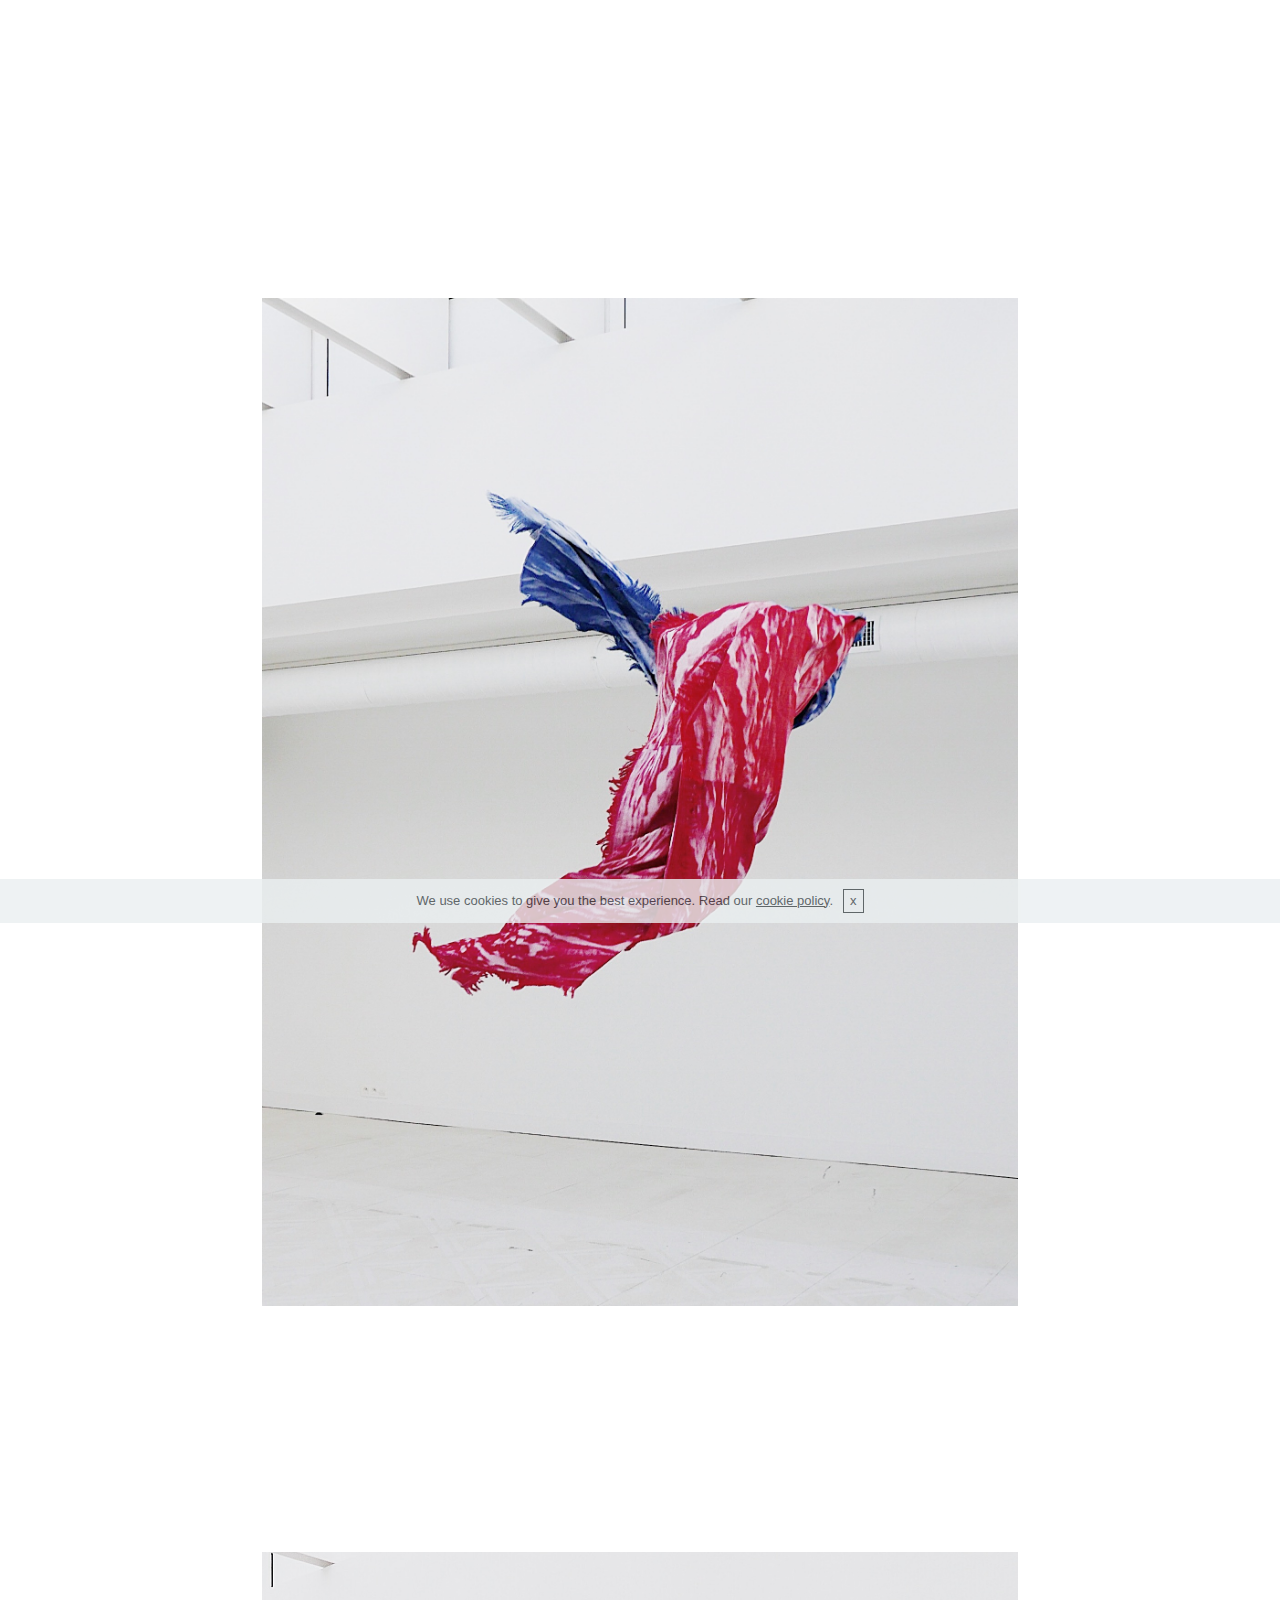
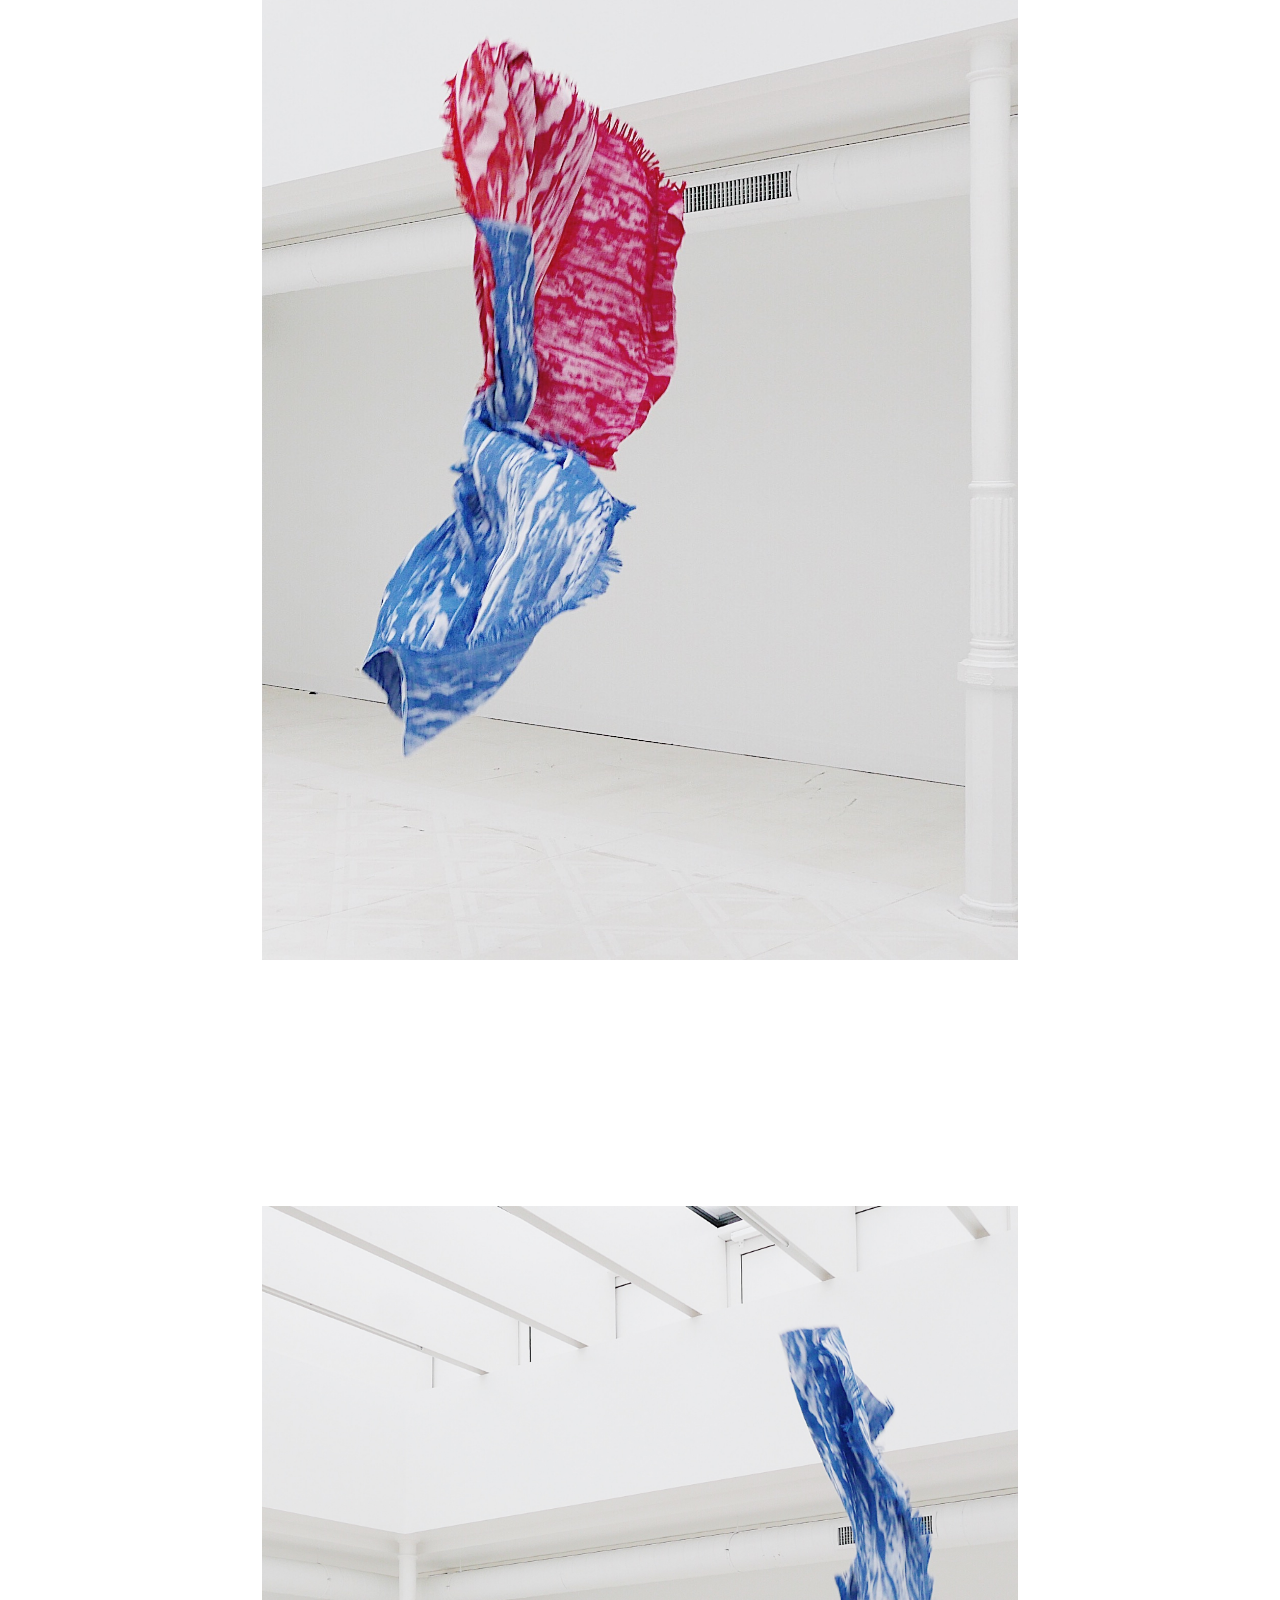
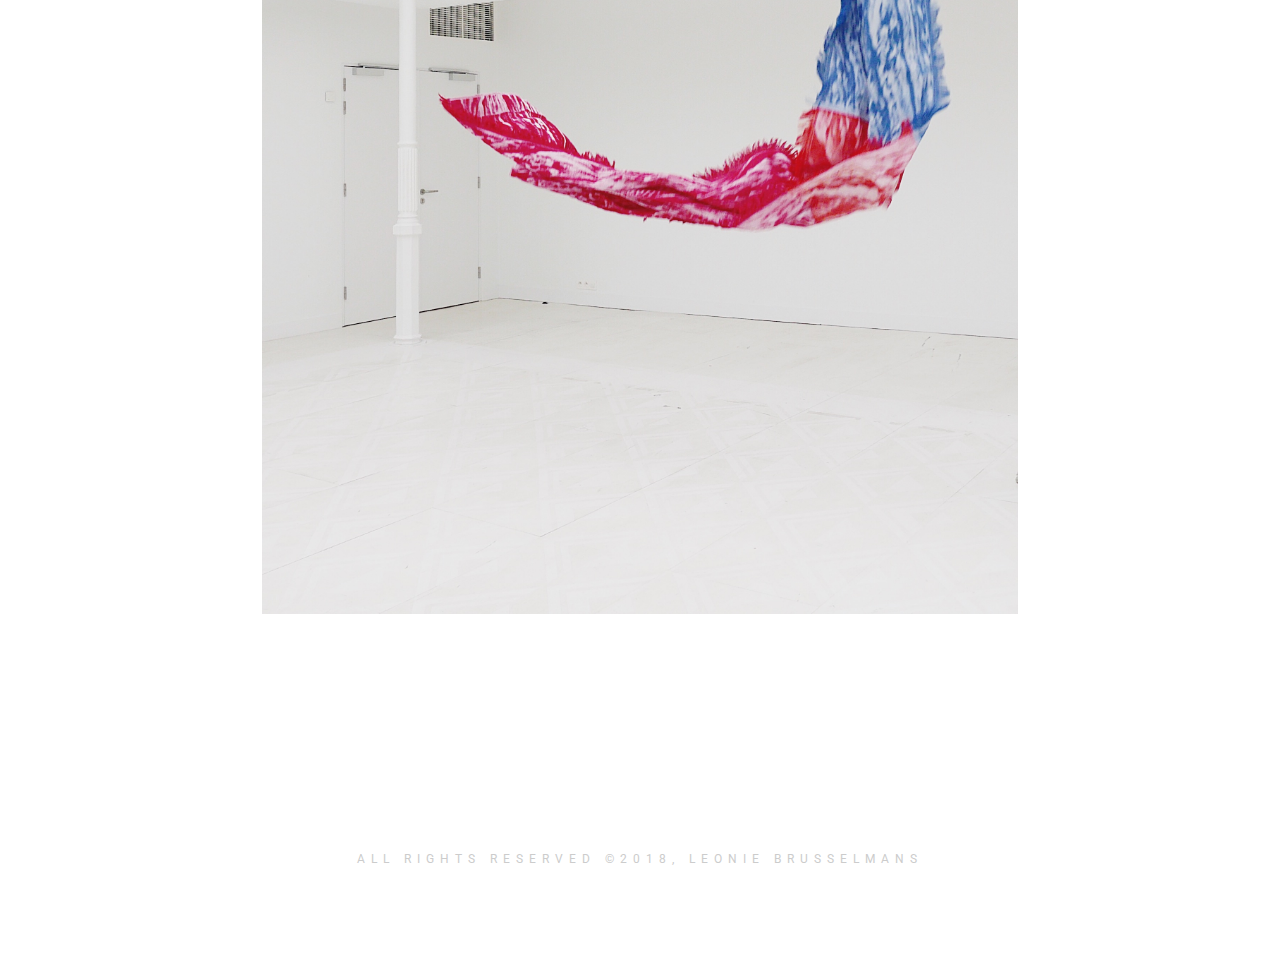
<file: page7.html>
<!DOCTYPE html>
<html >
<head>
  <!-- Site made with Mobirise Website Builder v4.9.3, https://mobirise.com -->
  <meta charset="UTF-8">
  <meta http-equiv="X-UA-Compatible" content="IE=edge">
  <meta name="generator" content="Mobirise v4.9.3, mobirise.com">
  <meta name="viewport" content="width=device-width, initial-scale=1, minimum-scale=1">
  <link rel="shortcut icon" href="assets/images/logo.png" type="image/x-icon">
  <meta name="description" content="Web Site Builder Description">
  <title>wefts</title>
  <link rel="stylesheet" href="https://fonts.googleapis.com/css?family=Roboto:700,400&subset=cyrillic,latin,greek,vietnamese">
  <link rel="stylesheet" href="assets/bootstrap/css/bootstrap.min.css">
  <link rel="stylesheet" href="assets/soundcloud-plugin/style.css">
  <link rel="stylesheet" href="assets/mobirise/css/style.css">
  <link rel="stylesheet" href="assets/mobirise/css/mbr-additional.css" type="text/css">
  
  
  
</head>
<body>

<!-- Google Analytics -->
<!-- Global Site Tag (gtag.js) - Google Analytics -->
<script async src="https://www.googletagmanager.com/gtag/js?id=UA-107772862-1"></script>
<script>
  window.dataLayer = window.dataLayer || [];
  function gtag(){dataLayer.push(arguments);}
  gtag('js', new Date());

  gtag('config', 'UA-107772862-1');
</script>
<!-- /Google Analytics -->


  <section class="mbr-section" id="content1-18" data-rv-view="212">
    <div class="mbr-section__container container mbr-section__container--first">
        <div class="row">
            <div class="mbr-article mbr-article--wysiwyg col-sm-8 col-sm-offset-2"><p><br></p><p><br></p><p><br></p><p><br></p><p><br></p></div>
        </div>
    </div>
</section>

<section class="engine"><a href="https://mobirise.info/j">website templates</a></section><section class="mbr-section" id="image2-11" data-rv-view="213">
    <div class="mbr-section__container container mbr-section__container--middle">
        <div class="row">
            <div class="col-sm-8 col-sm-offset-2">
                <figure class="mbr-figure mbr-figure--wysiwyg mbr-figure--full-width mbr-figure--caption-inside-bottom">

                    <div><img src="assets/images/df8f94e2-20c6-46c9-a495-0f668baeebe5.jpg" class="mbr-figure__img"></div>
                    
                </figure>
            </div>
        </div>
    </div>
</section>

<section class="mbr-section" id="content1-15" data-rv-view="215">
    <div class="mbr-section__container container mbr-section__container--middle">
        <div class="row">
            <div class="mbr-article mbr-article--wysiwyg col-sm-8 col-sm-offset-2"><p><br></p><p><br></p><p><br></p><p><br></p><p><br></p></div>
        </div>
    </div>
</section>

<section class="mbr-section" id="image2-12" data-rv-view="216">
    <div class="mbr-section__container container mbr-section__container--middle">
        <div class="row">
            <div class="col-sm-8 col-sm-offset-2">
                <figure class="mbr-figure mbr-figure--wysiwyg mbr-figure--full-width mbr-figure--caption-inside-bottom">

                    <div><img src="assets/images/a5cd80ac-07ec-4f36-ae6f-8bb900c58445.jpg" class="mbr-figure__img"></div>
                    
                </figure>
            </div>
        </div>
    </div>
</section>

<section class="mbr-section" id="content1-14" data-rv-view="218">
    <div class="mbr-section__container container mbr-section__container--middle">
        <div class="row">
            <div class="mbr-article mbr-article--wysiwyg col-sm-8 col-sm-offset-2"><p><br></p><p><br></p><p><br></p><p><br></p><p><br></p></div>
        </div>
    </div>
</section>

<section class="mbr-section" id="image2-13" data-rv-view="219">
    <div class="mbr-section__container container mbr-section__container--middle">
        <div class="row">
            <div class="col-sm-8 col-sm-offset-2">
                <figure class="mbr-figure mbr-figure--wysiwyg mbr-figure--full-width mbr-figure--caption-inside-bottom">

                    <div><img src="assets/images/fc079cdd-5213-4202-a2f2-67f01511dcd8.jpg" class="mbr-figure__img"></div>
                    
                </figure>
            </div>
        </div>
    </div>
</section>

<section class="mbr-section" id="content1-16" data-rv-view="221">
    <div class="mbr-section__container container mbr-section__container--middle">
        <div class="row">
            <div class="mbr-article mbr-article--wysiwyg col-sm-8 col-sm-offset-2"><p><br></p><p><br></p><p><br></p><p><br></p><p><br></p></div>
        </div>
    </div>
</section>

<section class="mbr-section" id="header3-17" data-rv-view="222">
    <div class="mbr-section__container container mbr-section__container--last">
        <div class="mbr-header mbr-header--wysiwyg row">
            <div class="col-sm-8 col-sm-offset-2">
                <h3 class="mbr-header__text"><span style="font-weight: normal;">ALL RIGHTS RESERVED ©2018, LEONIE BRUSSELMANS</span></h3>
                <p class="mbr-header__subtext"></p>
            </div>
        </div>
    </div>
</section>


  <script src="assets/web/assets/jquery/jquery.min.js"></script>
  <script src="assets/bootstrap/js/bootstrap.min.js"></script>
  <script src="assets/smooth-scroll/smooth-scroll.js"></script>
  <script src="assets/cookies-alert-plugin/cookies-alert-core.js"></script>
  <script src="assets/cookies-alert-plugin/cookies-alert-script.js"></script>
  <script src="assets/mobirise/js/script.js"></script>
  
  
<input name="cookieData" type="hidden" data-cookie-text="We use cookies to give you the best experience. Read our <a href='privacy.html'>cookie policy</a>.">
  </body>
</html>
</file>
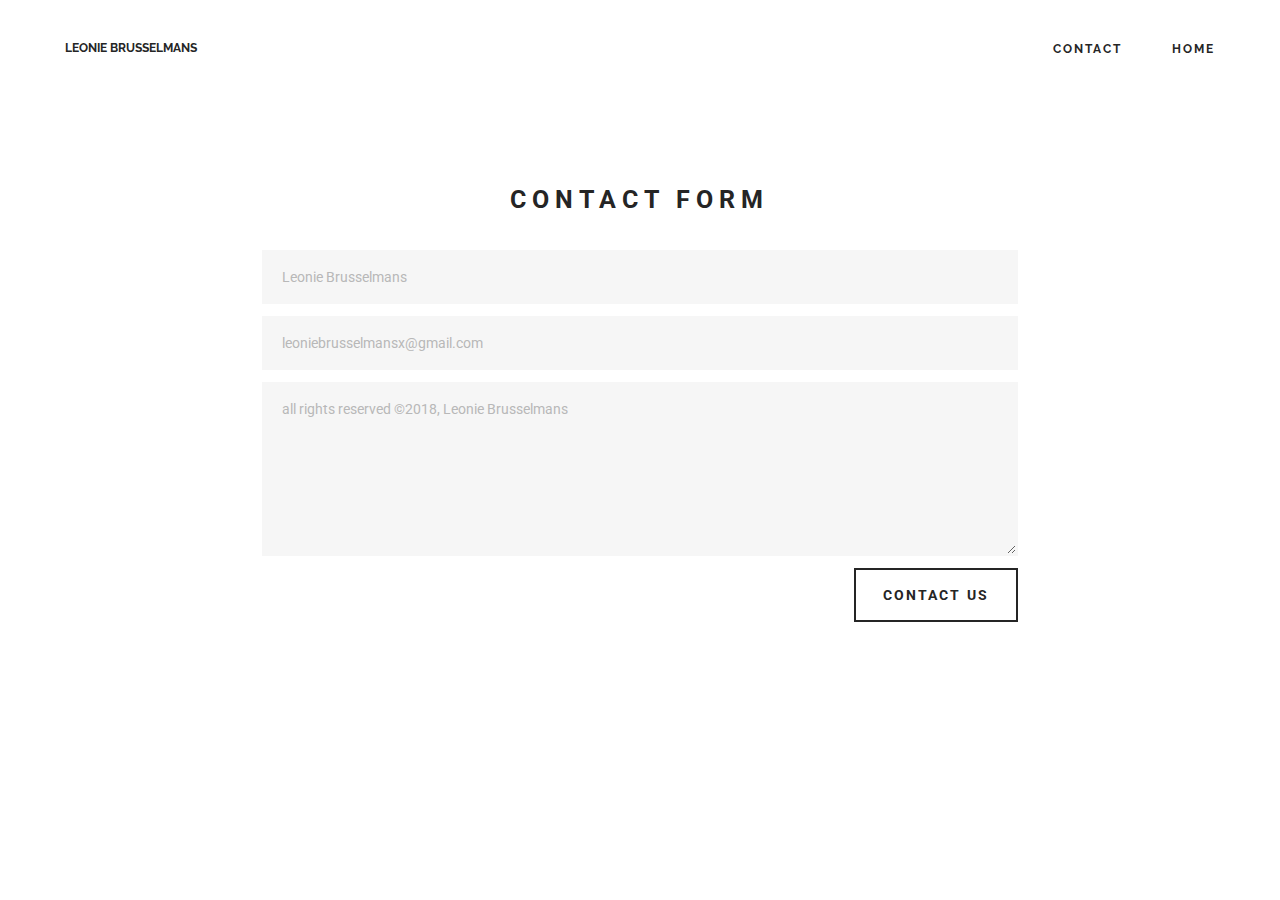
<file: privacy.html>
<!DOCTYPE html>
<html >
<head>
  <!-- Site made with Mobirise Website Builder v4.9.3, https://mobirise.com -->
  <meta charset="UTF-8">
  <meta http-equiv="X-UA-Compatible" content="IE=edge">
  <meta name="generator" content="Mobirise v4.9.3, mobirise.com">
  <meta name="viewport" content="width=device-width, initial-scale=1, minimum-scale=1">
  <link rel="shortcut icon" href="assets/images/logo.png" type="image/x-icon">
  <meta name="description" content="Korea, Busan">
  <title>privacy.html</title>
  <link rel="stylesheet" href="https://fonts.googleapis.com/css?family=Roboto:700,400&subset=cyrillic,latin,greek,vietnamese">
  <link rel="stylesheet" href="assets/bootstrap/css/bootstrap.min.css">
  <link rel="stylesheet" href="assets/soundcloud-plugin/style.css">
  <link rel="stylesheet" href="assets/mobirise/css/style.css">
  <link rel="stylesheet" href="assets/mobirise/css/mbr-additional.css" type="text/css">
  
  
  
</head>
<body>

<!-- Google Analytics -->
<!-- Global Site Tag (gtag.js) - Google Analytics -->
<script async src="https://www.googletagmanager.com/gtag/js?id=UA-107772862-1"></script>
<script>
  window.dataLayer = window.dataLayer || [];
  function gtag(){dataLayer.push(arguments);}
  gtag('js', new Date());

  gtag('config', 'UA-107772862-1');
</script>
<!-- /Google Analytics -->


  <section class="mbr-navbar mbr-navbar--freeze mbr-navbar--absolute mbr-navbar--sticky mbr-navbar--auto-collapse" id="ext_menu-j" data-rv-view="66">
    <div class="mbr-navbar__section mbr-section">
        <div class="mbr-section__container container">
            <div class="mbr-navbar__container">
                <div class="mbr-navbar__column mbr-navbar__column--s mbr-navbar__brand">
                    <span class="mbr-navbar__brand-link mbr-brand mbr-brand--inline">
                        
                        <span class="mbr-brand__name"><a class="mbr-brand__name text-black" href="index.html">LEONIE BRUSSELMANS<br></a></span>
                    </span>
                </div>
                <div class="mbr-navbar__hamburger mbr-hamburger"><span class="mbr-hamburger__line"></span></div>
                <div class="mbr-navbar__column mbr-navbar__menu">
                    <nav class="mbr-navbar__menu-box mbr-navbar__menu-box--inline-right">
                        <div class="mbr-navbar__column">
                            <ul class="mbr-navbar__items mbr-navbar__items--right float-left mbr-buttons mbr-buttons--freeze mbr-buttons--right btn-decorator mbr-buttons--active mbr-buttons--only-links"><li class="mbr-navbar__item"><a class="mbr-buttons__link btn text-black" href="index.html">CONTACT</a></li> <li class="mbr-navbar__item"><a class="mbr-buttons__link btn text-black" href="index.html">HOME</a></li> </ul>                            
                            
                        </div>
                    </nav>
                </div>
            </div>
        </div>
    </div>
</section>

<section class="engine"><a href="https://mobirise.info/e">how to make your own site for free</a></section><section class="mbr-section mbr-section--relative mbr-section--fixed-size mbr-after-navbar" id="form1-8" data-rv-view="68" style="background-color: rgb(255, 255, 255);">
    
    <div class="mbr-section__container mbr-section__container--std-padding container" style="padding-top: 93px; padding-bottom: 93px;">
        <div class="row">
            <div class="col-sm-12">
                <div class="row">
                    <div class="col-sm-8 col-sm-offset-2" data-form-type="formoid">
                        <div class="mbr-header mbr-header--center mbr-header--std-padding">
                            <h2 class="mbr-header__text">CONTACT FORM</h2>
                        </div>
                        <div data-form-alert="true">
                            <div class="hide" data-form-alert-success="true">Thanks! </div>
                        </div>
                        <form action="https://mobirise.com/" method="post" data-form-title="CONTACT FORM">
                            <input type="hidden" value="kNy9v3i2S+saJ3pGJuthLkoxxF29ylNT+F84nRXtVwvfkNozsSqW6vHr6yOiLFBUW3yiNGnZKhSvEboaLwD1YXIgy8OqWt4KgLjJXn5AHcTRj64jJROL2jh2CPC14Mxw" data-form-email="true">
                            <div class="form-group">
                                <input type="text" class="form-control" name="name" required="" placeholder="Leonie Brusselmans" data-form-field="Name">
                            </div>
                            <div class="form-group">
                                <input type="email" class="form-control" name="email" required="" placeholder="leoniebrusselmansx@gmail.com" data-form-field="Email">
                            </div>
                            
                            <div class="form-group">
                                <textarea class="form-control" name="message" rows="7" placeholder="all rights reserved ©2018, Leonie Brusselmans" data-form-field="Message"></textarea>
                            </div>
                            <div class="mbr-buttons mbr-buttons--right"><button type="submit" class="mbr-buttons__btn btn btn-lg btn-default">CONTACT US</button></div>
                        </form>
                    </div>
                </div>
            </div>
        </div>
    </div>
</section>


  <script src="assets/web/assets/jquery/jquery.min.js"></script>
  <script src="assets/bootstrap/js/bootstrap.min.js"></script>
  <script src="assets/smooth-scroll/smooth-scroll.js"></script>
  <script src="assets/cookies-alert-plugin/cookies-alert-core.js"></script>
  <script src="assets/cookies-alert-plugin/cookies-alert-script.js"></script>
  <!--[if lte IE 9]>
    <script src="assets/jquery-placeholder/jquery.placeholder.min.js"></script>
  <![endif]-->
  <script src="assets/mobirise/js/script.js"></script>
  <script src="assets/formoid/formoid.min.js"></script>
  
  
<input name="cookieData" type="hidden" data-cookie-text="We use cookies to give you the best experience. Read our <a href='privacy.html'>cookie policy</a>.">
  </body>
</html>
</file>
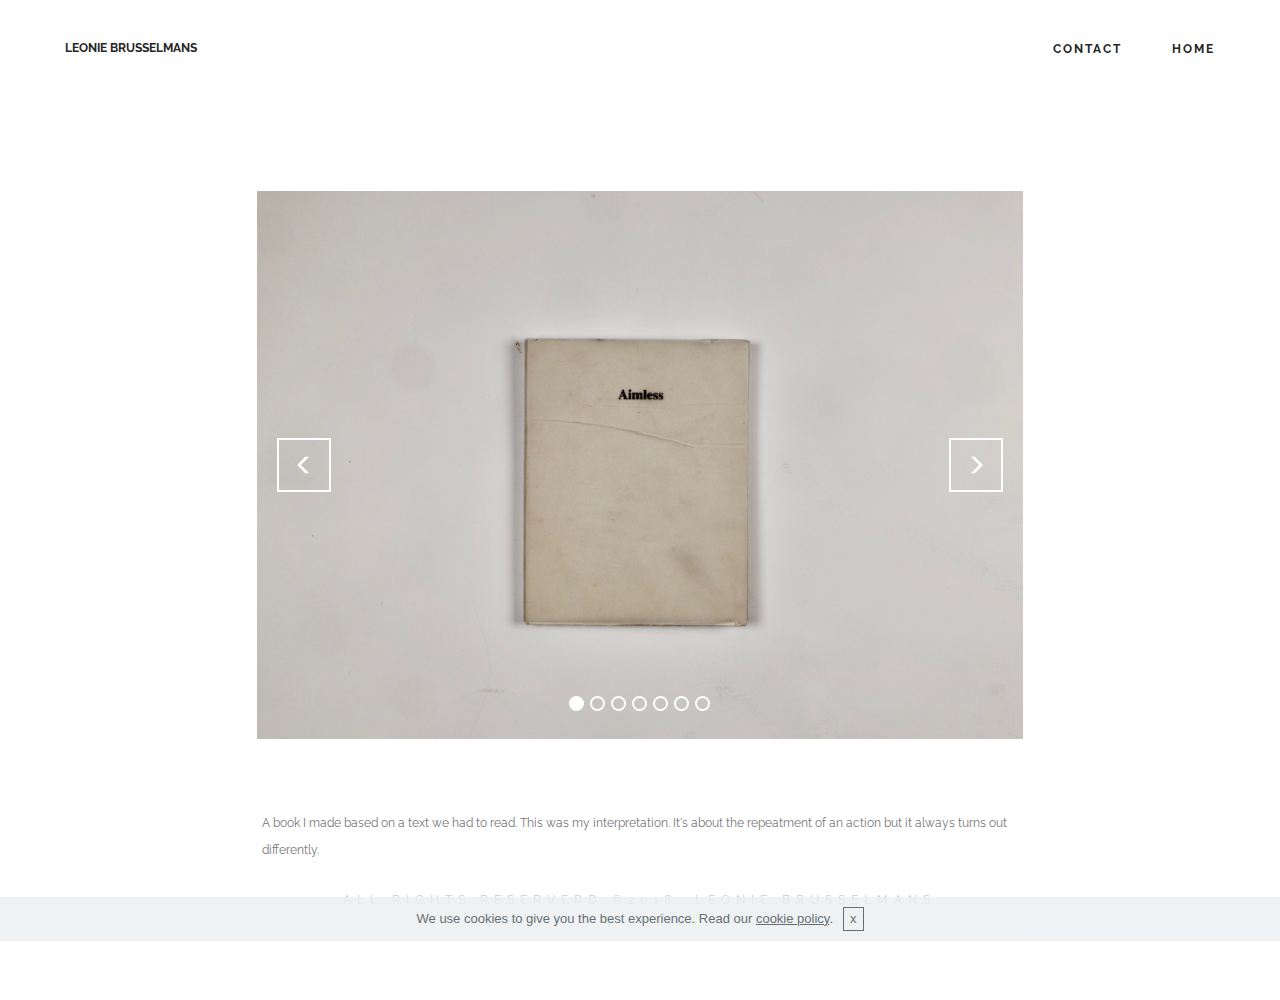
<file: timeless.html>
<!DOCTYPE html>
<html >
<head>
  <!-- Site made with Mobirise Website Builder v4.9.3, https://mobirise.com -->
  <meta charset="UTF-8">
  <meta http-equiv="X-UA-Compatible" content="IE=edge">
  <meta name="generator" content="Mobirise v4.9.3, mobirise.com">
  <meta name="viewport" content="width=device-width, initial-scale=1, minimum-scale=1">
  <link rel="shortcut icon" href="assets/images/logo.png" type="image/x-icon">
  <meta name="description" content="Website Creator Description">
  <title>timeless</title>
  <link rel="stylesheet" href="https://fonts.googleapis.com/css?family=Roboto:700,400&subset=cyrillic,latin,greek,vietnamese">
  <link rel="stylesheet" href="assets/bootstrap/css/bootstrap.min.css">
  <link rel="stylesheet" href="assets/soundcloud-plugin/style.css">
  <link rel="stylesheet" href="assets/mobirise/css/style.css">
  <link rel="stylesheet" href="assets/mobirise-slider/style.css">
  <link rel="stylesheet" href="assets/mobirise/css/mbr-additional.css" type="text/css">
  
  
  
</head>
<body>

<!-- Google Analytics -->
<!-- Global Site Tag (gtag.js) - Google Analytics -->
<script async src="https://www.googletagmanager.com/gtag/js?id=UA-107772862-1"></script>
<script>
  window.dataLayer = window.dataLayer || [];
  function gtag(){dataLayer.push(arguments);}
  gtag('js', new Date());

  gtag('config', 'UA-107772862-1');
</script>
<!-- /Google Analytics -->


  <section class="mbr-navbar mbr-navbar--freeze mbr-navbar--absolute mbr-navbar--sticky mbr-navbar--auto-collapse" id="ext_menu-j" data-rv-view="151">
    <div class="mbr-navbar__section mbr-section">
        <div class="mbr-section__container container">
            <div class="mbr-navbar__container">
                <div class="mbr-navbar__column mbr-navbar__column--s mbr-navbar__brand">
                    <span class="mbr-navbar__brand-link mbr-brand mbr-brand--inline">
                        
                        <span class="mbr-brand__name"><a class="mbr-brand__name text-black" href="index.html">LEONIE BRUSSELMANS<br></a></span>
                    </span>
                </div>
                <div class="mbr-navbar__hamburger mbr-hamburger"><span class="mbr-hamburger__line"></span></div>
                <div class="mbr-navbar__column mbr-navbar__menu">
                    <nav class="mbr-navbar__menu-box mbr-navbar__menu-box--inline-right">
                        <div class="mbr-navbar__column">
                            <ul class="mbr-navbar__items mbr-navbar__items--right float-left mbr-buttons mbr-buttons--freeze mbr-buttons--right btn-decorator mbr-buttons--active mbr-buttons--only-links"><li class="mbr-navbar__item"><a class="mbr-buttons__link btn text-black" href="index.html">CONTACT</a></li> <li class="mbr-navbar__item"><a class="mbr-buttons__link btn text-black" href="index.html">HOME</a></li> </ul>                            
                            
                        </div>
                    </nav>
                </div>
            </div>
        </div>
    </div>
</section>

<section class="engine"><a href="https://mobirise.info/l">free site templates</a></section><section class="mbr-slider mbr-section mbr-section--no-padding carousel slide mbr-after-navbar" data-ride="carousel" data-wrap="true" data-interval="5000" id="slider2-e" data-rv-view="153">
    <div class="mbr-section__container article-slider container mbr-section__container--first">
        <div class=" col-sm-offset-2 col-sm-8">
            <ol class="carousel-indicators">
                <li data-app-prevent-settings="" data-target="#slider2-e" data-slide-to="0" class="active"></li><li data-app-prevent-settings="" data-target="#slider2-e" data-slide-to="1"></li><li data-app-prevent-settings="" data-target="#slider2-e" data-slide-to="2"></li><li data-app-prevent-settings="" data-target="#slider2-e" data-slide-to="3"></li><li data-app-prevent-settings="" data-target="#slider2-e" data-slide-to="4"></li><li data-app-prevent-settings="" data-target="#slider2-e" data-slide-to="5"></li><li data-app-prevent-settings="" data-target="#slider2-e" class="" data-slide-to="6"></li>
            </ol>
            <div class="carousel-inner" role="listbox">
                <div class="mbr-box mbr-section mbr-section--relative mbr-section--fixed-size mbr-section--bg-adapted item dark center active">
                    <div class="mbr-box__magnet mbr-box__magnet--center-right">
                                            
                        <div>
                            <img src="assets/images/take.0019-2.jpg">
                            <div class="row">
                                <div class=" col-md-6 col-md-offset-5">  

                                <div class="mbr-hero">
                                    

                                    
                                </div>
                                
                                </div>
                            </div>
                        </div>
                    </div>
                </div><div class="mbr-box mbr-section mbr-section--relative mbr-section--fixed-size mbr-section--bg-adapted item dark center">
                    <div class="mbr-box__magnet mbr-box__magnet--center-right">
                                            
                        <div>
                            <img src="assets/images/take.0020-1.jpg">
                            <div class="row">
                                <div class=" col-md-6 col-md-offset-5">  

                                <div class="mbr-hero">
                                    

                                    
                                </div>
                                
                                </div>
                            </div>
                        </div>
                    </div>
                </div><div class="mbr-box mbr-section mbr-section--relative mbr-section--fixed-size mbr-section--bg-adapted item dark center">
                    <div class="mbr-box__magnet mbr-box__magnet--center-center">
                                            
                        <div>
                            <img src="assets/images/take.0021-1.jpg">
                            <div class="row">
                                <div class=" col-md-8 col-md-offset-2">  

                                <div class="mbr-hero">
                                    

                                    
                                </div>
                                
                                </div>
                            </div>
                        </div>
                    </div>
                </div><div class="mbr-box mbr-section mbr-section--relative mbr-section--fixed-size mbr-section--bg-adapted item dark center">
                    <div class="mbr-box__magnet mbr-box__magnet--center-right">
                                            
                        <div>
                            <img src="assets/images/take.0022-1.jpg">
                            <div class="row">
                                <div class=" col-md-6 col-md-offset-5">  

                                <div class="mbr-hero">
                                    

                                    
                                </div>
                                
                                </div>
                            </div>
                        </div>
                    </div>
                </div><div class="mbr-box mbr-section mbr-section--relative mbr-section--fixed-size mbr-section--bg-adapted item dark center">
                    <div class="mbr-box__magnet mbr-box__magnet--center-right">
                                            
                        <div>
                            <img src="assets/images/take.0024-1.jpg">
                            <div class="row">
                                <div class=" col-md-6 col-md-offset-5">  

                                <div class="mbr-hero">
                                    

                                    
                                </div>
                                
                                </div>
                            </div>
                        </div>
                    </div>
                </div><div class="mbr-box mbr-section mbr-section--relative mbr-section--fixed-size mbr-section--bg-adapted item dark center">
                    <div class="mbr-box__magnet mbr-box__magnet--center-right">
                                            
                        <div>
                            <img src="assets/images/take.0025-1.jpg">
                            <div class="row">
                                <div class=" col-md-6 col-md-offset-5">  

                                <div class="mbr-hero">
                                    

                                    
                                </div>
                                
                                </div>
                            </div>
                        </div>
                    </div>
                </div><div class="mbr-box mbr-section mbr-section--relative mbr-section--fixed-size mbr-section--bg-adapted item dark center">
                    <div class="mbr-box__magnet mbr-box__magnet--center-right">
                                            
                        <div>
                            <img src="assets/images/take.0028-1.jpg">
                            <div class="row">
                                <div class=" col-md-6 col-md-offset-5">  

                                <div class="mbr-hero">
                                    

                                    
                                </div>
                                
                                </div>
                            </div>
                        </div>
                    </div>
                </div>
            </div>
            
            <a data-app-prevent-settings="" class="left carousel-control" role="button" data-slide="prev" href="#slider2-e">
                <span class="glyphicon glyphicon-menu-left" aria-hidden="true"></span>
                <span class="sr-only">Previous</span>
            </a>
            <a data-app-prevent-settings="" class="right carousel-control" role="button" data-slide="next" href="#slider2-e">
                <span class="glyphicon glyphicon-menu-right" aria-hidden="true"></span>
                <span class="sr-only">Next</span>
            </a>
        </div>
    </div>
</section>

<section class="mbr-section" id="content1-p" data-rv-view="177">
    <div class="mbr-section__container container mbr-section__container--middle">
        <div class="row">
            <div class="mbr-article mbr-article--wysiwyg col-sm-8 col-sm-offset-2"><p><br></p><p>A book I made based on a text we had to read. This was my interpretation. It's about the repeatment of an action but it always turns out differently.</p></div>
        </div>
    </div>
</section>

<section class="mbr-section" id="header3-q" data-rv-view="178">
    <div class="mbr-section__container container mbr-section__container--last">
        <div class="mbr-header mbr-header--wysiwyg row">
            <div class="col-sm-8 col-sm-offset-2">
                <h3 class="mbr-header__text"><span style="font-weight: normal;">ALL RIGHTS RESERVERD ©2018, LEONIE BRUSSELMANS</span></h3>
                <p class="mbr-header__subtext"></p>
            </div>
        </div>
    </div>
</section>


  <script src="assets/web/assets/jquery/jquery.min.js"></script>
  <script src="assets/bootstrap/js/bootstrap.min.js"></script>
  <script src="assets/smooth-scroll/smooth-scroll.js"></script>
  <script src="assets/cookies-alert-plugin/cookies-alert-core.js"></script>
  <script src="assets/cookies-alert-plugin/cookies-alert-script.js"></script>
  <script src="assets/bootstrap-carousel-swipe/bootstrap-carousel-swipe.js"></script>
  <script src="assets/mobirise/js/script.js"></script>
  
  
<input name="cookieData" type="hidden" data-cookie-text="We use cookies to give you the best experience. Read our <a href='privacy.html'>cookie policy</a>.">
  </body>
</html>
</file>
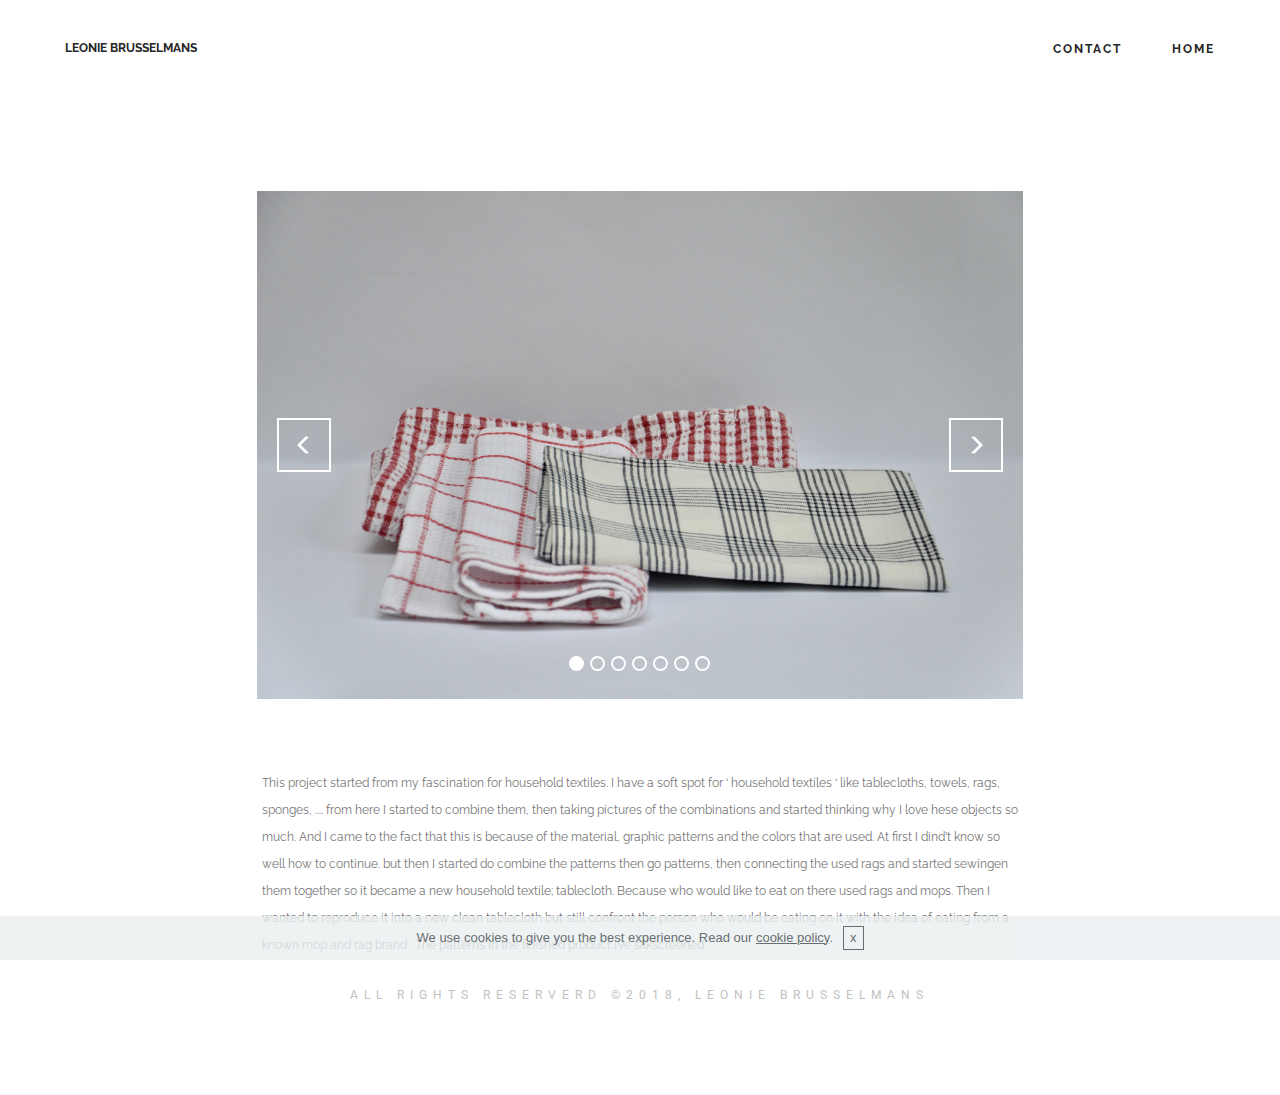
<file: vileda.html>
<!DOCTYPE html>
<html >
<head>
  <!-- Site made with Mobirise Website Builder v4.9.3, https://mobirise.com -->
  <meta charset="UTF-8">
  <meta http-equiv="X-UA-Compatible" content="IE=edge">
  <meta name="generator" content="Mobirise v4.9.3, mobirise.com">
  <meta name="viewport" content="width=device-width, initial-scale=1, minimum-scale=1">
  <link rel="shortcut icon" href="assets/images/logo.png" type="image/x-icon">
  <meta name="description" content="Site Generator Description">
  <title>vileda</title>
  <link rel="stylesheet" href="https://fonts.googleapis.com/css?family=Roboto:700,400&subset=cyrillic,latin,greek,vietnamese">
  <link rel="stylesheet" href="assets/bootstrap/css/bootstrap.min.css">
  <link rel="stylesheet" href="assets/soundcloud-plugin/style.css">
  <link rel="stylesheet" href="assets/mobirise/css/style.css">
  <link rel="stylesheet" href="assets/mobirise-slider/style.css">
  <link rel="stylesheet" href="assets/mobirise/css/mbr-additional.css" type="text/css">
  
  
  
</head>
<body>

<!-- Google Analytics -->
<!-- Global Site Tag (gtag.js) - Google Analytics -->
<script async src="https://www.googletagmanager.com/gtag/js?id=UA-107772862-1"></script>
<script>
  window.dataLayer = window.dataLayer || [];
  function gtag(){dataLayer.push(arguments);}
  gtag('js', new Date());

  gtag('config', 'UA-107772862-1');
</script>
<!-- /Google Analytics -->


  <section class="mbr-navbar mbr-navbar--freeze mbr-navbar--absolute mbr-navbar--sticky mbr-navbar--auto-collapse" id="ext_menu-j" data-rv-view="77">
    <div class="mbr-navbar__section mbr-section">
        <div class="mbr-section__container container">
            <div class="mbr-navbar__container">
                <div class="mbr-navbar__column mbr-navbar__column--s mbr-navbar__brand">
                    <span class="mbr-navbar__brand-link mbr-brand mbr-brand--inline">
                        
                        <span class="mbr-brand__name"><a class="mbr-brand__name text-black" href="index.html">LEONIE BRUSSELMANS<br></a></span>
                    </span>
                </div>
                <div class="mbr-navbar__hamburger mbr-hamburger"><span class="mbr-hamburger__line"></span></div>
                <div class="mbr-navbar__column mbr-navbar__menu">
                    <nav class="mbr-navbar__menu-box mbr-navbar__menu-box--inline-right">
                        <div class="mbr-navbar__column">
                            <ul class="mbr-navbar__items mbr-navbar__items--right float-left mbr-buttons mbr-buttons--freeze mbr-buttons--right btn-decorator mbr-buttons--active mbr-buttons--only-links"><li class="mbr-navbar__item"><a class="mbr-buttons__link btn text-black" href="index.html">CONTACT</a></li> <li class="mbr-navbar__item"><a class="mbr-buttons__link btn text-black" href="index.html">HOME</a></li> </ul>                            
                            
                        </div>
                    </nav>
                </div>
            </div>
        </div>
    </div>
</section>

<section class="engine"><a href="https://mobirise.info/m">site design templates</a></section><section class="mbr-slider mbr-section mbr-section--no-padding carousel slide mbr-after-navbar" data-ride="carousel" data-wrap="true" data-interval="5000" id="slider2-f" data-rv-view="79">
    <div class="mbr-section__container article-slider container mbr-section__container--first">
        <div class=" col-sm-offset-2 col-sm-8">
            <ol class="carousel-indicators">
                <li data-app-prevent-settings="" data-target="#slider2-f" data-slide-to="0" class="active"></li><li data-app-prevent-settings="" data-target="#slider2-f" class="" data-slide-to="1"></li><li data-app-prevent-settings="" data-target="#slider2-f" data-slide-to="2"></li><li data-app-prevent-settings="" data-target="#slider2-f" data-slide-to="3"></li><li data-app-prevent-settings="" data-target="#slider2-f" data-slide-to="4"></li><li data-app-prevent-settings="" data-target="#slider2-f" data-slide-to="5"></li><li data-app-prevent-settings="" data-target="#slider2-f" data-slide-to="6"></li>
            </ol>
            <div class="carousel-inner" role="listbox">
                <div class="mbr-box mbr-section mbr-section--relative mbr-section--fixed-size mbr-section--bg-adapted item dark center active">
                    <div class="mbr-box__magnet mbr-box__magnet--center-right">
                                            
                        <div>
                            <img src="assets/images/dsc-719.jpg">
                            <div class="row">
                                <div class=" col-md-6 col-md-offset-5">  

                                <div class="mbr-hero">
                                    

                                    
                                </div>
                                
                                </div>
                            </div>
                        </div>
                    </div>
                </div><div class="mbr-box mbr-section mbr-section--relative mbr-section--fixed-size mbr-section--bg-adapted item dark center">
                    <div class="mbr-box__magnet mbr-box__magnet--center-right">
                                            
                        <div>
                            <img src="assets/images/dsc-757.jpg">
                            <div class="row">
                                <div class=" col-md-6 col-md-offset-5">  

                                <div class="mbr-hero">
                                    

                                    
                                </div>
                                
                                </div>
                            </div>
                        </div>
                    </div>
                </div><div class="mbr-box mbr-section mbr-section--relative mbr-section--fixed-size mbr-section--bg-adapted item dark center">
                    <div class="mbr-box__magnet mbr-box__magnet--center-center">
                                            
                        <div>
                            <img src="assets/images/dsc-826.jpg">
                            <div class="row">
                                <div class=" col-md-8 col-md-offset-2">  

                                <div class="mbr-hero">
                                    

                                    
                                </div>
                                
                                </div>
                            </div>
                        </div>
                    </div>
                </div><div class="mbr-box mbr-section mbr-section--relative mbr-section--fixed-size mbr-section--bg-adapted item dark center">
                    <div class="mbr-box__magnet mbr-box__magnet--center-center">
                                            
                        <div>
                            <img src="assets/images/schermafbeelding-2018-02-20-om-15.36.05.png">
                            <div class="row">
                                <div class=" col-md-8 col-md-offset-2">  

                                <div class="mbr-hero">
                                    

                                    
                                </div>
                                
                                </div>
                            </div>
                        </div>
                    </div>
                </div><div class="mbr-box mbr-section mbr-section--relative mbr-section--fixed-size mbr-section--bg-adapted item dark center">
                    <div class="mbr-box__magnet mbr-box__magnet--center-center">
                                            
                        <div>
                            <img src="assets/images/dscf1304.jpg">
                            <div class="row">
                                <div class=" col-md-8 col-md-offset-2">  

                                <div class="mbr-hero">
                                    

                                    
                                </div>
                                
                                </div>
                            </div>
                        </div>
                    </div>
                </div><div class="mbr-box mbr-section mbr-section--relative mbr-section--fixed-size mbr-section--bg-adapted item dark center">
                    <div class="mbr-box__magnet mbr-box__magnet--center-center">
                                            
                        <div>
                            <img src="assets/images/dscf1329.jpg">
                            <div class="row">
                                <div class=" col-md-8 col-md-offset-2">  

                                <div class="mbr-hero">
                                    

                                    
                                </div>
                                
                                </div>
                            </div>
                        </div>
                    </div>
                </div><div class="mbr-box mbr-section mbr-section--relative mbr-section--fixed-size mbr-section--bg-adapted item dark center">
                    <div class="mbr-box__magnet mbr-box__magnet--center-center">
                                            
                        <div>
                            <img src="assets/images/dscf1335.jpg">
                            <div class="row">
                                <div class=" col-md-8 col-md-offset-2">  

                                <div class="mbr-hero">
                                    

                                    
                                </div>
                                
                                </div>
                            </div>
                        </div>
                    </div>
                </div>
            </div>
            
            <a data-app-prevent-settings="" class="left carousel-control" role="button" data-slide="prev" href="#slider2-f">
                <span class="glyphicon glyphicon-menu-left" aria-hidden="true"></span>
                <span class="sr-only">Previous</span>
            </a>
            <a data-app-prevent-settings="" class="right carousel-control" role="button" data-slide="next" href="#slider2-f">
                <span class="glyphicon glyphicon-menu-right" aria-hidden="true"></span>
                <span class="sr-only">Next</span>
            </a>
        </div>
    </div>
</section>

<section class="mbr-section" id="content1-m" data-rv-view="103">
    <div class="mbr-section__container container mbr-section__container--middle">
        <div class="row">
            <div class="mbr-article mbr-article--wysiwyg col-sm-8 col-sm-offset-2"><p><br></p><p>This project started from my fascination for household textiles. I have a soft spot for ‘ household textiles ‘ like tablecloths, towels, rags, sponges, .... from here I started to combine them, then taking pictures of the combinations and started thinking why I love hese objects so much. And I came to the fact that this is because of the material, graphic patterns and the colors that are used. At first I dind’t know so well how to continue. but then I started do combine the patterns then go patterns, then connecting the used rags and started sewingen them together so it became a new household textile; tablecloth. Because who would like to eat on there used rags and mops. Then I wanted to reproduce it into a new clean tablecloth but still confront the person who would be eating on it with the idea of eating from a known mop and rag brand . The patterns in the finished product I’ve silkscreened.<br></p></div>
        </div>
    </div>
</section>

<section class="mbr-section" id="header3-l" data-rv-view="104">
    <div class="mbr-section__container container mbr-section__container--last">
        <div class="mbr-header mbr-header--wysiwyg row">
            <div class="col-sm-8 col-sm-offset-2">
                <h3 class="mbr-header__text"><span style="font-weight: normal;">ALL RIGHTS RESERVERD ©2018, LEONIE BRUSSELMANS</span></h3>
                <p class="mbr-header__subtext"></p>
            </div>
        </div>
    </div>
</section>


  <script src="assets/web/assets/jquery/jquery.min.js"></script>
  <script src="assets/bootstrap/js/bootstrap.min.js"></script>
  <script src="assets/smooth-scroll/smooth-scroll.js"></script>
  <script src="assets/cookies-alert-plugin/cookies-alert-core.js"></script>
  <script src="assets/cookies-alert-plugin/cookies-alert-script.js"></script>
  <script src="assets/bootstrap-carousel-swipe/bootstrap-carousel-swipe.js"></script>
  <script src="assets/mobirise/js/script.js"></script>
  
  
<input name="cookieData" type="hidden" data-cookie-text="We use cookies to give you the best experience. Read our <a href='privacy.html'>cookie policy</a>.">
  </body>
</html>
</file>
<file: assets/soundcloud-plugin/style.css>
.addons-container {
  position: relative;
  margin-left: auto;
  margin-right: auto;
  padding-right: 15px;
  padding-left: 15px; }
  @media (min-width: 576px) {
    .addons-container {
      padding-right: 15px;
      padding-left: 15px; } }
  @media (min-width: 768px) {
    .addons-container {
      padding-right: 15px;
      padding-left: 15px; } }
  @media (min-width: 992px) {
    .addons-container {
      padding-right: 15px;
      padding-left: 15px; } }
  @media (min-width: 1200px) {
    .addons-container {
      padding-right: 15px;
      padding-left: 15px; } }
  @media (min-width: 576px) {
    .addons-container {
      width: 540px;
      max-width: 100%; } }
  @media (min-width: 768px) {
    .addons-container {
      width: 720px;
      max-width: 100%; } }
  @media (min-width: 992px) {
    .addons-container {
      width: 960px;
      max-width: 100%; } }
  @media (min-width: 1200px) {
    .addons-container {
      width: 1140px;
      max-width: 100%; } }

.addons-container-inner{
    position: relative;
    width: 100%;
    min-height: 1px;
    padding-right: 15px;
    padding-left: 15px;
}
@media (min-width: 567px) {
    .addons-container-inner{
        -ms-flex: 0 0 66.666667%;
        flex: 0 0 66.666667%;
        max-width: 66.666667%;
    }
}
.addons-row{
    display: flex;
    justify-content:center;
}
</file>
<file: assets/mobirise-gallery/style.css>
/*-------

   Gallery

-------*/
.mbr-gallery .mbr-gallery-item {
    position: relative;
    /*display: inline-block;*/
    padding-bottom: 30px;
}
.mbr-gallery .mbr-gallery-item > a {
    position: relative;
    display: block;
    background: #fff;
    outline: none;
}
.mbr-gallery .mbr-gallery-row {
    margin-bottom: -30px;
}
.mbr-gallery .mbr-gallery-item img {
    width: 100%;
    opacity: 1;
    -webkit-transition: .2s opacity ease-in-out;
    transition: .2s opacity ease-in-out;
}
.mbr-gallery .mbr-gallery-item > a:hover img {
    opacity: 0.9;
}
.mbr-gallery .mbr-gallery-item .icon {
    position: absolute;
    font-size: 30px;
    top: 50%;
    left: 50%;
    color: #fff;
    opacity: 0;
    -webkit-transform: translateX(-50%) translateY(-50%);
    transform: translateX(-50%) translateY(-50%);
    -webkit-transition: .2s opacity ease-in-out;
    transition: .2s opacity ease-in-out;
}
.mbr-gallery .mbr-gallery-item > a:hover .icon {
    opacity: 1;
}

/* remove spacing */
.mbr-gallery .mbr-gallery-row.no-gutter {
    margin: 0;
}
.mbr-gallery .mbr-gallery-row.no-gutter .mbr-gallery-item {
    padding: 0;
}

/* container */
.mbr-gallery .container.mbr-gallery-layout-default {
    padding: 93px 0;
}

/* fix horizontal scrollbar */
.mbr-gallery .mbr-gallery-layout-default,
.mbr-gallery .mbr-gallery-layout-article {
    overflow: hidden;
}

/* article layout */
.mbr-gallery .mbr-gallery-layout-article > div {
    padding-left: 0;
    padding-right: 0;
}


/* lightbox */
.mbr-gallery .modal {
    position: fixed;
    overflow: hidden;
    padding-right: 0 !important;
}
.mbr-gallery .modal-body {
    padding: 0;
}
.mbr-gallery .modal-body img {
    width: 100%;
}
.mbr-gallery .modal .close {
    position: absolute;
    background-image: none;
    font-size: 20px;
    width: 54px;
    height: 54px;
    top: 20px;
    right: 20px;
    line-height: 54px;
    opacity: 1;
    color: #fff;
    border: 2px solid #fff;
    text-align: center;
    text-shadow: none;
    z-index: 5;
    -webkit-transition: all 0.2s ease-in-out 0s;
    -o-transition: all 0.2s ease-in-out 0s;
    transition: all 0.2s ease-in-out 0s;
}
.mbr-gallery .modal .close:hover {
    background: #fff;
    color: #000;
}

/* modal back color opacity */
.modal-backdrop.in {
    opacity: 0.8;
    filter: alpha(opacity=80);
}

@media (max-width: 768px) {
    .mbr-gallery .modal-dialog {
        margin: 10px auto;
    }

    .mbr-gallery .carousel-indicators,
    .mbr-gallery .carousel-control,
    .mbr-gallery .modal .close {
        position: fixed;
    }
}

/* fix fade in effect */
.mbr-gallery .modal.fade .modal-dialog {
    margin-top: -100px;
    -webkit-transition: margin-top 0.3s ease-out;
    -moz-transition: margin-top 0.3s ease-out;
    -o-transition: margin-top 0.3s ease-out;
    transition: margin-top 0.3s ease-out;
}
.mbr-gallery .modal.in .modal-dialog,
.mbr-gallery .modal.fade .modal-dialog {
    -webkit-transform: none;
    -ms-transform: none;
    -o-transform: none;
    transform: none;
}
.mbr-gallery .modal.in .modal-dialog {
    margin-top: 30px;
}


/* media-caption styles */
.mbr-gallery .mbr-figure__caption {
    width: 100%;
    margin-left: 0;
    box-sizing: border-box;
    border: solid 15px transparent;
    border-style: none solid;
    left: 0;
    background: none;
    margin-bottom: 30px;
}
.mbr-gallery .mbr-figure__caption-small {
    position: relative;
    z-index: 2;
    padding: 0 10px;
}
.mbr-gallery .mbr-caption-background{
    position: absolute;
    z-index: 1;
    left: 0;
    top:0;
    width: 100%;
    height: 100%;
    background: rgba(0, 0, 0, 0.6);
}
.mbr-gallery .no-gutter .mbr-figure__caption {
    margin-bottom: 0;
    border-style: none none;
}


/*
.mbr-gallery .mbr-figure__caption--std-grid:before {
    content: none;
}

.mbr-gallery .container .mbr-figure__caption--std-grid {
    width: 90%;
    margin-left: -44.8%;
    margin-bottom: 30px;
}

@media (max-width: 768px) {
    .mbr-gallery .mbr-figure__caption--std-grid,
    .mbr-gallery .container .mbr-figure__caption--std-grid {

        width: 100%;
        margin-left: 0; 
        padding-left: 15px;
        padding-right: 15px;   
    }

    .mbr-gallery .mbr-gallery-row.no-gutter .mbr-figure__caption--std-grid {
        width: 100%;
        margin-left: 0;
        padding-left: 0;
        padding-right: 0;   
    }
}

@media (min-width: 768px) and (max-width: 991px) {

    .mbr-gallery .mbr-figure__caption--std-grid {
        width: 92.6%;
        margin-left: -46.3%;
    }

    .mbr-gallery .container .mbr-figure__caption--std-grid {
        width: 92%;
        margin-left: -46%;
        margin-bottom: 30px;
    }
}

.mbr-gallery .container.mbr-gallery-layout-article .mbr-figure__caption--std-grid {
    width: 85%;
    margin-left: -42.5%;
}

.mbr-gallery .container.mbr-gallery-layout-article .mbr-gallery-row.no-gutter .mbr-figure__caption--std-grid {
    width: 100%;
    margin-left: -50%;
}

@media (min-width: 768px) and (max-width: 991px) {
    .mbr-gallery .container.mbr-gallery-layout-article .mbr-figure__caption--std-grid {
        width: 88%;
        margin-left: -44%;
    }
}

@media (max-width: 768px) {
    .mbr-gallery .mbr-gallery-layout-article.container .mbr-gallery-row.no-gutter .mbr-figure__caption--std-grid,
    .mbr-gallery .container.mbr-gallery-layout-article .mbr-figure__caption--std-grid {
        width: 100%;
        margin-left: 0;
    }
}

*/
</file>
<file: assets/mobirise-slider/style.css>
/*-------

   Slider

-------*/
.mbr-slider .carousel-inner > .active,
.mbr-slider .carousel-inner > .next,
.mbr-slider .carousel-inner > .prev {
	display: table;
}
.mbr-slider .carousel-control {
    background-image: none;
    width: 54px;
    height: 54px;
    top: 50%;
    margin-top: -27px;
    line-height: 54px;
    border: 2px solid #fff;
    opacity: 1;
    text-shadow: none;
    z-index: 5;
    -webkit-transition: all 0.2s ease-in-out 0s;
    -o-transition: all 0.2s ease-in-out 0s;
    transition: all 0.2s ease-in-out 0s;
}
.mbr-slider .carousel-control.left {
	margin-left: 20px;
}
.mbr-slider .carousel-control.right {
	margin-right: 20px;
}
.mbr-slider .carousel-control:hover {
	background: #fff;
	color: #000;
}
.mbr-slider .carousel-indicators {
    bottom: 20px;
}
.mbr-slider .carousel-indicators li,
.mbr-slider .carousel-indicators .active {
    width: 15px;
    height: 15px;
    margin: 3px;
    border: 2px solid #ffffff;
}

@media (max-width: 767px) {
    .mbr-slider .carousel-control {
        top: auto;
        bottom: 20px;
    }
}
.mbr-slider .mbr-overlay {
    z-index: 0;
    opacity:0.5;
}
/* boxed model */
.mbr-slider > .boxed-slider {
    position: relative;
    padding: 93px 0;
}
.mbr-slider > .boxed-slider > div{
    position: relative;

}
.mbr-slider > .container .carousel-indicators {
    margin-bottom: 3px;
}
@media (max-width: 767px) {
    .mbr-slider > .container .carousel-control {
        margin-bottom: 0px;
    }
}
.mbr-slider > .container img {
    width: 100%;
}
.mbr-slider > .container img + .row {
    position: absolute;
    top: 50%;
    left: 0;
    right: 0;
    margin-left: 0;
    margin-right: 0;
    -webkit-transform: translateY(-50%);
    -moz-transform: translateY(-50%);
    transform: translateY(-50%);
}
.mbr-slider .mbr-section {
    padding-left: 0;
    padding-right: 0;
}

/* article layout */
.mbr-slider .article-slider > div {
    padding-left: 0;
    padding-right: 0;
}
.mbr-slider > .container.article-slider .carousel-indicators {
    margin-bottom: 0;
}
</file>
<file: assets/mobirise/css/mbr-additional.css>
@import url(https://fonts.googleapis.com/css?family=Raleway:400,300,700);
#header4-1 P {
  color: #b8312f;
}
#header4-1 .btn {
  font-size: 12px;
}
#header3-k H3 {
  font-size: 12px;
  text-align: center;
}
#header3-k SPAN {
  color: #cccccc;
}


#ext_menu-j .mbr-brand__name {
  font-size: 16px;
}
#ext_menu-j.mbr-navbar--stuck .mbr-navbar__section {
  background: #ffffff;
}
#ext_menu-j .mbr-navbar__section {
  background: #ffffff;
}
#ext_menu-j .mbr-navbar__hamburger {
  color: #ffffff;
}
#ext_menu-j .mbr-brand__name a {
  font-size: 12px;
  font-family: 'Raleway', sans-serif;
}
#ext_menu-j .mbr-navbar__items a {
  font-family: 'Raleway', sans-serif;
  font-size: 12px;
}



#ext_menu-j .mbr-brand__name {
  font-size: 16px;
}
#ext_menu-j.mbr-navbar--stuck .mbr-navbar__section {
  background: #ffffff;
}
#ext_menu-j .mbr-navbar__section {
  background: #ffffff;
}
#ext_menu-j .mbr-navbar__hamburger {
  color: #ffffff;
}
#ext_menu-j .mbr-brand__name a {
  font-size: 12px;
  font-family: 'Raleway', sans-serif;
}
#ext_menu-j .mbr-navbar__items a {
  font-family: 'Raleway', sans-serif;
  font-size: 12px;
}
#content1-m P {
  font-family: 'Raleway', sans-serif;
  font-size: 12px;
  color: #777777;
}
#header3-l H3 {
  font-size: 12px;
  text-align: center;
  color: #c1c1c1;
}




#ext_menu-j .mbr-brand__name {
  font-size: 16px;
}
#ext_menu-j.mbr-navbar--stuck .mbr-navbar__section {
  background: #ffffff;
}
#ext_menu-j .mbr-navbar__section {
  background: #ffffff;
}
#ext_menu-j .mbr-navbar__hamburger {
  color: #ffffff;
}
#ext_menu-j .mbr-brand__name a {
  font-size: 12px;
  font-family: 'Raleway', sans-serif;
}
#ext_menu-j .mbr-navbar__items a {
  font-family: 'Raleway', sans-serif;
  font-size: 12px;
}
#content1-n P {
  font-size: 12px;
  font-family: 'Raleway', sans-serif;
  color: #777777;
}
#buttons1-r .btn {
  font-size: 12px;
}
#header3-o H3 {
  font-size: 12px;
  font-family: 'Raleway', sans-serif;
  text-align: center;
  color: #c1c1c1;
}
#header3-o SPAN {
  color: #cccccc;
}




#ext_menu-j .mbr-brand__name {
  font-size: 16px;
}
#ext_menu-j.mbr-navbar--stuck .mbr-navbar__section {
  background: #ffffff;
}
#ext_menu-j .mbr-navbar__section {
  background: #ffffff;
}
#ext_menu-j .mbr-navbar__hamburger {
  color: #ffffff;
}
#ext_menu-j .mbr-brand__name a {
  font-size: 12px;
  font-family: 'Raleway', sans-serif;
}
#ext_menu-j .mbr-navbar__items a {
  font-family: 'Raleway', sans-serif;
  font-size: 12px;
}
#content1-p P {
  font-size: 12px;
  font-family: 'Raleway', sans-serif;
}
#header3-q H3 {
  font-size: 12px;
  font-family: 'Raleway', sans-serif;
  text-align: center;
}
#header3-q SPAN {
  color: #cccccc;
}



#ext_menu-j .mbr-brand__name {
  font-size: 16px;
}
#ext_menu-j.mbr-navbar--stuck .mbr-navbar__section {
  background: #ffffff;
}
#ext_menu-j .mbr-navbar__section {
  background: #ffffff;
}
#ext_menu-j .mbr-navbar__hamburger {
  color: #ffffff;
}
#ext_menu-j .mbr-brand__name a {
  font-size: 12px;
  font-family: 'Raleway', sans-serif;
}
#ext_menu-j .mbr-navbar__items a {
  font-family: 'Raleway', sans-serif;
  font-size: 12px;
}
#header3-t H3 {
  font-size: 12px;
  font-family: 'Raleway', sans-serif;
  text-align: center;
  color: #cccccc;
}
#header3-t SPAN {
  color: #cccccc;
}
#header3-17 H3 {
  font-size: 12px;
  text-align: center;
}
#header3-17 SPAN {
  color: #cccccc;
}
</file>
<file: assets/mobirise/css/style.css>
.engine {
	position: absolute;
	text-indent: -2400px;
	text-align: center;
	padding: 0;
	top: 0;
	left: -2400px;
}.is-builder .animated {
  -webkit-animation-name: none !important;
  animation-name: none !important;
}
html {
  position: relative;
  min-height: 100%;
}
.mbr-embedded-video {
  position: relative;
}
.mbr-background-video,
.mbr-background-video-preview {
  bottom: 0;
  left: 0;
  overflow: hidden;
  position: absolute;
  right: 0;
  top: 0;
}
.mbr-parallax-background,
.mbr-background {
  background-attachment: fixed !important;
  background-position: 50% 0;
  background-repeat: no-repeat;
  background-size: cover !important;
}
.mbr-hidden-scrollbar .mbr-parallax-background {
  background-size: auto 130%;
}
.mobile .mbr-parallax-background {
  background-attachment: scroll !important;
}
.mbr-background {
  background-attachment: scroll !important;
}
.mbr-navbar {
  position: relative;
  width: 100%;
}
.mbr-navbar:before {
  content: "";
  display: block;
}
.mbr-navbar__brand-link:after,
.mbr-navbar__brand-img {
  max-height: 74px;
  height: 100%;
}
.mbr-navbar:before,
.mbr-navbar__container {
  height: 98px;
}
.mbr-navbar--ss .mbr-navbar__brand-link:after,
.mbr-navbar--ss .mbr-navbar__brand-img {
  height: 74px;
}
.mbr-navbar--ss:before,
.mbr-navbar--ss .mbr-navbar__container {
  height: 98px;
}
.mbr-navbar--xs .mbr-navbar__brand-link:after,
.mbr-navbar--xs .mbr-navbar__brand-img {
  height: 32px;
}
.mbr-navbar--xs:before,
.mbr-navbar--xs .mbr-navbar__container {
  height: 56px;
}
.mbr-navbar--s .mbr-navbar__brand-link:after,
.mbr-navbar--s .mbr-navbar__brand-img {
  height: 48px;
}
.mbr-navbar--s:before,
.mbr-navbar--s .mbr-navbar__container {
  height: 72px;
}
.mbr-navbar--m .mbr-navbar__brand-link:after,
.mbr-navbar--m .mbr-navbar__brand-img {
  height: 64px;
}
.mbr-navbar--m:before,
.mbr-navbar--m .mbr-navbar__container {
  height: 88px;
}
.mbr-navbar--l .mbr-navbar__brand-link:after,
.mbr-navbar--l .mbr-navbar__brand-img {
  height: 96px;
}
.mbr-navbar--l:before,
.mbr-navbar--l .mbr-navbar__container {
  height: 120px;
}
.mbr-navbar--xl .mbr-navbar__brand-link:after,
.mbr-navbar--xl .mbr-navbar__brand-img {
  height: 128px;
}
.mbr-navbar--xl:before,
.mbr-navbar--xl .mbr-navbar__container {
  height: 152px;
}
.mbr-navbar--short .mbr-navbar__brand-link:after,
.mbr-navbar--short .mbr-navbar__brand-img {
  height: 40px;
}
.mbr-navbar--short .mbr-brand__logo .mbr-iconfont{
  font-size: 40px;
}
.mbr-navbar--short:before,
.mbr-navbar--short .mbr-navbar__container {
  height: 64px;
}
.mbr-navbar--short .mbr-navbar__container {
  padding: 12px 0;
}
@media (max-width: 767px) {
  .mbr-navbar--short .mbr-navbar__brand-link:after,
  .mbr-navbar--short .mbr-navbar__brand-img {
    height: 31px;
  }
  .mbr-navbar--short:before,
  .mbr-navbar--short .mbr-navbar__container {
    height: 45px;
  }
  .mbr-navbar--short .mbr-navbar__container {
    padding: 7px 0;
  }
}
.mbr-navbar__brand-img {
  position: relative;
}
.mbr-navbar__brand-img,
.mbr-navbar__container,
.mbr-navbar__section {
  -webkit-transition: all 300ms ease-in-out 0s;
  -o-transition: all 300ms ease-in-out 0s;
  transition: all 300ms ease-in-out 0s;
}
.mbr-navbar__section {
  background: #2c2c2c;
  height: auto;
  position: absolute;
  top: 0;
  width: 100%;
  z-index: 1000;
}
.mbr-navbar__container {
  display: table;
  padding: 12px 0;
  width: 100%;
}
.mbr-navbar__menu-box {
  display: table;
  width: 100%;
}
.mbr-navbar__menu-box--inline-left,
.mbr-navbar__menu-box--inline-center,
.mbr-navbar__menu-box--inline-right {
  display: block;
  text-align: left;
}
.mbr-navbar__menu-box--inline-center {
  text-align: center;
}
.mbr-navbar__menu-box--inline-right {
  text-align: right;
}
.mbr-navbar__column {
  display: table-cell;
  vertical-align: middle;
}
.mbr-navbar__column--xxs {
  width: 1%;
}
.mbr-navbar__column--xs {
  width: 10%;
}
.mbr-navbar__column--s {
  width: 20%;
}
.mbr-navbar__column--m {
  width: 30%;
}
.mbr-navbar__column--l {
  width: 40%;
}
.mbr-navbar__column--xl {
  width: 50%;
}
.mbr-navbar__menu-box--inline-left .mbr-navbar__column,
.mbr-navbar__menu-box--inline-center .mbr-navbar__column,
.mbr-navbar__menu-box--inline-right .mbr-navbar__column {
  display: inline-block;
}
.mbr-navbar__items {
  float: left;
  padding-left: 0px;
  position: relative;
  left: -20px;
}
.mbr-navbar__items--right {
  float: right;
  left: 0;
}
.float-left {
  float: left;
}
.mbr-navbar__item {
  display: block;
  float: left;
  position: relative;
}
.mbr-navbar__hamburger {
  display: none;
  margin-top: -11px;
  position: absolute;
  right: 0;
  top: 50%;
  z-index: 10000;
}
.mbr-navbar--collapsed .mbr-navbar__container {
  position: relative;
}
.mbr-navbar--collapsed .mbr-navbar__column {
  display: block;
  width: 100%;
}
.mbr-navbar--collapsed .mbr-navbar__items--right {
  padding-top: 13px;
}
.mbr-navbar--collapsed .mbr-navbar__menu {
  background: rgba(0, 0, 0, 0.9);
  display: none;
  height: 100%;
  left: 0;
  position: fixed;
  top: 0;
  width: 100%;
  z-index: 9999;
}
.mbr-navbar--collapsed .mbr-navbar__menu-box {
  display: table-cell;
  vertical-align: middle;
}
.mbr-navbar--collapsed .mbr-navbar__items {
  float: none;
}
.mbr-navbar--collapsed .mbr-navbar__item {
  float: none;
}
.mbr-navbar--collapsed .mbr-navbar__hamburger {
  display: block;
}
.mbr-navbar--collapsed.mbr-navbar--open .mbr-navbar__menu {
  display: table;
}
.mbr-navbar--collapsed.mbr-navbar--open:not(.mbr-navbar--sticky) .mbr-navbar__section {
  background: none;
  position: fixed;
}
.mbr-navbar--collapsed.mbr-navbar--open .mbr-navbar__brand {
  visibility: hidden;
}
.mbr-navbar--collapsed.mbr-navbar--sticky.mbr-navbar--open .mbr-navbar__brand {
  visibility: visible;
}
.mbr-navbar--collapsed.mbr-navbar--open .mbr-navbar__brand-img,
.mbr-navbar--collapsed.mbr-navbar--open .mbr-navbar__container {
  -webkit-transition: none;
  -o-transition: none;
  transition: none;
}
.mbr-navbar--freeze.mbr-navbar--collapsed.mbr-navbar--open .mbr-navbar__hamburger,
.mbr-navbar--freeze.mbr-navbar--collapsed.mbr-navbar--open .mbr-navbar__hamburger:hover {
  color: #fff !important;
}
.mbr-navbar--sticky .mbr-navbar__section {
  position: fixed;
}
.mbr-navbar--absolute {
  position: absolute;
}
/* fix for popup menu conflict */
@media (max-width: 480px) {
  .mbr-navbar--absolute.mbr-navbar[id^=menu-] {
    position: absolute;
  }
}
.mbr-navbar--transparent .mbr-navbar__section {
  background: none;
}
.mbr-navbar--stuck .mbr-navbar__section,
.mbr-navbar--relative .mbr-navbar__section {
  background: #2c2c2c;
}
@media (max-width: 991px) {
  .mbr-navbar--auto-collapse .mbr-navbar__container {
    position: relative;
  }
  .mbr-navbar--auto-collapse .mbr-navbar__column {
    display: block;
    width: 100%;
  }
  .mbr-navbar__column {
    max-height: 100vh;
    overflow-x: hidden;
    overflow-y:auto;
  }
  .mbr-navbar__column::-webkit-scrollbar {
    display:none;
  }
  .mbr-navbar--auto-collapse .mbr-navbar__items--right {
    padding-top: 13px;
  }
  .mbr-navbar--auto-collapse .mbr-navbar__menu {
    background: rgba(0, 0, 0, 0.9);
    display: none;
    height: 100%;
    left: 0;
    position: fixed;
    top: 0;
    width: 100%;
    z-index: 9999;
  }
  .mbr-navbar--auto-collapse .mbr-navbar__menu-box {
    display: table-cell;
    vertical-align: middle;
  }
  .mbr-navbar--auto-collapse .mbr-navbar__items {
    float: none;
  }
  .mbr-navbar--auto-collapse .mbr-navbar__item {
    float: none;
  }
  .mbr-navbar--auto-collapse .mbr-navbar__hamburger {
    display: block;
  }
  .mbr-navbar--auto-collapse.mbr-navbar--open .mbr-navbar__menu {
    display: table;
  }
  .mbr-navbar--auto-collapse.mbr-navbar--open:not(.mbr-navbar--sticky) .mbr-navbar__section {
    background: none;
    position: fixed;
  }
  .mbr-navbar--auto-collapse.mbr-navbar--open .mbr-navbar__brand {
    visibility: hidden;
  }
  .mbr-navbar--auto-collapse.mbr-navbar--sticky.mbr-navbar--open .mbr-navbar__brand {
    visibility: visible;
  }
  .mbr-navbar--auto-collapse.mbr-navbar--open .mbr-navbar__brand-img,
  .mbr-navbar--auto-collapse.mbr-navbar--open .mbr-navbar__container {
    -webkit-transition: none;
    -o-transition: none;
    transition: none;
  }
}
.mbr-after-navbar:before {
  content: "";
  display: block;
  height: 98px;
}
.mbr-hamburger {
  cursor: pointer;
  height: 23px;
  width: 30px;
}
.mbr-hamburger:focus {
  outline: none;
}
.mbr-hamburger__line,
.mbr-hamburger__line:before,
.mbr-hamburger__line:after {
  content: "";
  position: absolute;
  display: block;
  height: 1px;
  cursor: pointer;
}
.mbr-hamburger__line,
.mbr-hamburger__line:before,
.mbr-hamburger__line:after {
  width: 30px;
  border-bottom: 5px solid;
  top: 9px;
}
.mbr-hamburger__line:before {
  top: -9px;
}
.mbr-hamburger__line:after {
  top: 9px;
}
.mbr-hamburger__line,
.mbr-hamburger__line:before,
.mbr-hamburger__line:after {
  -webkit-transition: all 300ms ease-in-out;
  transition: all 300ms ease-in-out;
}
.mbr-hamburger--open .mbr-hamburger__line {
  border-color: transparent;
}
.mbr-hamburger--open .mbr-hamburger__line:before,
.mbr-hamburger--open .mbr-hamburger__line:after {
  top: 0;
}
.mbr-hamburger--open .mbr-hamburger__line:before {
  -ms-transform: rotate(45deg);
  -webkit-transform: rotate(45deg);
  transform: rotate(45deg);
}
.mbr-hamburger--open .mbr-hamburger__line:after {
  top: 10px;
  -ms-transform: translatey(-10px) rotate(-45deg);
  -webkit-transform: translatey(-10px) rotate(-45deg);
  transform: translatey(-10px) rotate(-45deg);
}
@media (max-width: 767px) {
  .mbr-hamburger {
    height: 23px;
    width: 27px;
  }
  .mbr-hamburger__line,
  .mbr-hamburger__line:before,
  .mbr-hamburger__line:after {
    width: 27px;
    border-bottom: 4px solid;
    top: 9px;
  }
  .mbr-hamburger__line:before {
    top: -9px;
  }
  .mbr-hamburger__line:after {
    top: 9px;
  }
}

.navbar-dropdown .hamburger-icon {
  content: "";
  width: 16px;
  -webkit-box-shadow: 0 -6px 0 1px,0 0 0 1px,0 6px 0 1px;
  -moz-box-shadow: 0 -6px 0 1px,0 0 0 1px,0 6px 0 1px;
  box-shadow: 0 -6px 0 1px,0 0 0 1px,0 6px 0 1px;
}

.mbr-brand {
  display: block;
  float: left;
  position: relative;
}
.mbr-brand,
.mbr-brand:hover {
  text-decoration: none;
}
.mbr-brand__name {
  display: block;
  font-weight: bold;
  margin-top: 5px;
  text-align: center;
}
.mbr-brand__name,
.mbr-brand__name:hover {
  text-decoration: none;
}
.mbr-brand--inline {
  display: table;
}
.mbr-brand--inline:after {
  content: "";
  display: table-cell;
  width: 1px;
}
.mbr-brand--inline .mbr-brand__logo,
.mbr-brand--inline .mbr-brand__name {
  display: table-cell;
  vertical-align: middle;
}
.mbr-brand--inline .mbr-brand__logo {
  padding-right: 10px;
}
.mbr-brand--inline .mbr-brand__name {
  margin: 0;
  text-align: left;
}
.mbr-form {
  display: table;
  margin-top: -13px;
  position: relative;
  top: 14px;
  width: 100%;
}
.mbr-form__left,
.mbr-form__right {
  display: table-cell;
  vertical-align: top;
}
.mbr-form__left {
  padding-right: 3px;
}
.mbr-form__right {
  width: 1px;
}
@media (max-width: 530px) {
  .mbr-form {
    display: block;
    margin-top: -27px;
    position: relative;
    top: 26px;
  }
  .mbr-form__left,
  .mbr-form__right {
    display: block;
  }
  .mbr-form__left {
    margin-bottom: 12px;
    padding-right: 0;
  }
  .mbr-form__right {
    width: 100%;
  }
}
.mbr-section {
  padding: 0 20px;
}
.mbr-section--no-padding {
  padding: 0;
}
.mbr-section--relative {
  position: relative;
}
.mbr-section--fixed-size {
  overflow: hidden;
}
.mbr-section--full-height {
  height: 100vh;
}
.mbr-section--full-height.mbr-after-navbar:before {
  display: none;
}
.mbr-section--bg-adapted {
  background-attachment: scroll;
  background-position: 50% 0;
  background-repeat: no-repeat;
  background-size: cover;
}
.mbr-section--gray {
  background-color: #444444;
}
.mbr-section--light-gray {
  background-color: #f0f0f0;
}
.mbr-section--dark-gray {
  background-color: #3c3c3c;
}
.mbr-section__container {
  padding: 0;
  position: relative;
  z-index: 3;
}
.mbr-section__container--center {
  text-align: center;
}
.mbr-section__container--std-padding {
  padding: 93px 0;
}
.mbr-section__container--std-top-padding {
  padding-top: 93px;
}
.mbr-section__container--std-bot-padding {
  padding-bottom: 93px;
}
.mbr-section__container--sm-padding {
  padding: 41px 0;
}
.mbr-section__container--sm-top-padding {
  padding-top: 41px;
}
.mbr-section__container--sm-bot-padding {
  padding-bottom: 41px;
}
.mbr-section__container--isolated {
  padding-bottom: 93px;
  padding-top: 93px;
}
.mbr-section__container--first {
  padding-top: 93px;
  padding-bottom: 41px;
}
.mbr-section__container--middle {
  padding-bottom: 41px;
}
.mbr-section__container--last {
  padding-bottom: 93px;
}
.mbr-section__row {
  margin-left: -24px;
  margin-right: -24px;
}
.mbr-section__col {
  overflow: hidden;
  padding-left: 24px;
  padding-right: 24px;
}
.mbr-section__left {
  padding-right: 40px;
}
.mbr-section__right {
  padding-left: 15px;
}
.mbr-section__header {
  line-height: 1.5em;
  margin: -10px 0 0;
  text-align: center;
}
@media (min-width: 768px) {
  .mbr-section--short-paddings .mbr-section__container--std-padding {
    padding: 59px 0;
  }
  .mbr-section--short-paddings .mbr-section__container--std-top-padding {
    padding-top: 59px;
  }
  .mbr-section--short-paddings .mbr-section__container--std-bot-padding {
    padding-bottom: 59px;
  }
  .mbr-section--short-paddings .mbr-section__container--sm-padding {
    padding: 41px 0;
  }
  .mbr-section--short-paddings .mbr-section__container--sm-top-padding {
    padding-top: 41px;
  }
  .mbr-section--short-paddings .mbr-section__container--sm-bot-padding {
    padding-bottom: 41px;
  }
  .mbr-section--short-paddings .mbr-section__container--isolated {
    padding-bottom: 59px;
    padding-top: 59px;
  }
  .mbr-section--short-paddings .mbr-section__container--first {
    padding-top: 59px;
    padding-bottom: 41px;
  }
  .mbr-section--short-paddings .mbr-section__container--middle {
    padding-bottom: 41px;
  }
  .mbr-section--short-paddings .mbr-section__container--last {
    padding-bottom: 59px;
  }
}
@media (max-width: 767px) {
  .mbr-section__left {
    padding-right: 15px;
  }
  .mbr-section__right {
    padding-left: 15px;
    padding-top: 51px;
  }
}
.mbr-arrow {
  bottom: 71px;
  left: 0;
  line-height: 1px;
  padding: 0 20px;
  position: absolute;
  width: 100%;
  z-index: 3;
}
.mbr-arrow__link {
  display: inline-block;
  font-size: 26px;
}
.mbr-arrow__link,
.mbr-arrow__link:hover,
.mbr-arrow__link:focus {
  color: #fff;
}
.mbr-arrow--floating .mbr-arrow__link {
  -webkit-animation: floating-arrow 1.6s infinite ease-in-out 0s;
  -o-animation: floating-arrow 1.6s infinite ease-in-out 0s;
  animation: floating-arrow 1.6s infinite ease-in-out 0s;
}
@-webkit-keyframes floating-arrow {
  from {
    -webkit-transform: translateY(0);
    transform: translateY(0);
  }
  65% {
    -webkit-transform: translateY(11px);
    transform: translateY(11px);
  }
  to {
    -webkit-transform: translateY(0);
    transform: translateY(0);
  }
}
@-o-keyframes floating-arrow {
  from {
    -webkit-transform: translateY(0);
    transform: translateY(0);
  }
  65% {
    -webkit-transform: translateY(11px);
    transform: translateY(11px);
  }
  to {
    -webkit-transform: translateY(0);
    transform: translateY(0);
  }
}
@keyframes floating-arrow {
  from {
    -webkit-transform: translateY(0);
    transform: translateY(0);
  }
  65% {
    -webkit-transform: translateY(11px);
    transform: translateY(11px);
  }
  to {
    -webkit-transform: translateY(0);
    transform: translateY(0);
  }
}
.mbr-arrow--dark .mbr-arrow__link,
.mbr-arrow--dark .mbr-arrow__link:hover,
.mbr-arrow--dark .mbr-arrow__link:focus {
  color: #252525;
}
@media (max-width: 767px) {
  .mbr-arrow {
    bottom: 41px;
  }
}
@media (max-width: 320px) {
  .mbr-arrow {
    bottom: 21px;
    text-align: center;
  }
}
@media all and (device-width: 320px) and (device-height: 568px) and (orientation: portrait) {
  .mbr-arrow {
    bottom: 31px;
  }
}
.mbr-box {
  display: table;
  width: 100%;
}
.mbr-box--fixed {
  table-layout: fixed;
}
.mbr-box--stretched {
  height: 100%;
}
.mbr-box__magnet {
  display: table-cell;
  float: none;
  height: 100%;
  margin-bottom: 0;
  margin-top: 0;
  text-align: center;
  vertical-align: middle;
}
.mbr-box__magnet--sm-padding {
  padding: 41px 0;
}
.mbr-box__magnet--top-left,
.mbr-box__magnet--top-center,
.mbr-box__magnet--top-right {
  vertical-align: top;
}
.mbr-box__magnet--bottom-left,
.mbr-box__magnet--bottom-center,
.mbr-box__magnet--bottom-right {
  vertical-align: bottom;
}
.mbr-box__magnet--top-left,
.mbr-box__magnet--center-left,
.mbr-box__magnet--bottom-left {
  text-align: left;
}
.mbr-box__magnet--top-right,
.mbr-box__magnet--center-right,
.mbr-box__magnet--bottom-right {
  text-align: right;
}
.mbr-box__container {
  height: 50%;
}
@media (max-width: 767px) {
  .mbr-box__container {
    height: 100%;
  }
  .mbr-box--adapted {
    display: block;
  }
  .mbr-box--adapted > .mbr-box__magnet {
    display: block;
    height: auto;
  }
}
.mbr-overlay {
  background: #222;
  bottom: 0;
  left: 0;
  position: absolute;
  right: 0;
  top: 0;
  z-index: 2;
}
.mbr-google-map__marker {
  color: #252525;
  display: none;
  margin: 0;
}
.mbr-google-map--loaded .mbr-google-map__marker {
  display: block;
}
.mbr-hero {
  color: #fff;
  position: relative;
}
.mbr-hero__text {
  font-size: 46px;
  font-weight: bold;
  left: -2px;
  letter-spacing: 2px;
  line-height: 50px;
  margin: -18px 0 1px 0;
  padding-bottom: 41px;
  position: relative;
  top: 8px;
}
.mbr-hero__subtext {
  font-size: 21px;
  line-height: 29px;
  margin: -32px 0 3px 0;
  padding: 0 0 41px 0;
  position: relative;
  top: 6px;
}
.mbr-figure {
  display: inline-block;
  /*line-height: 1px;*/
  margin: 0;
  max-width: 100%;
  overflow: hidden;
  position: relative;
}
.mbr-figure--no-bg {
  background: none;
}
.mbr-figure--full-width {
  display: block;
  width: 100%;
}
.mbr-figure.mbr-after-navbar:before {
  display: none;
}
.mbr-figure--full-width iframe,
.mbr-figure--full-width .mbr-figure__img,
.mbr-figure--full-width .mbr-figure__map {
  width: 100%;
}
.mbr-figure iframe,
.mbr-figure__img,
.mbr-figure__map {
  max-width: 100%;
}
@-webkit-keyframes mapCircleLoading {
  from {
    -webkit-transform: rotate(0deg);
  }
  to {
    -webkit-transform: rotate(359deg);
  }
}
@keyframes mapCircleLoading {
  from {
    transform: rotate(0deg);
  }
  to {
    transform: rotate(359deg);
  }
}
.mbr-figure__map {
  height: 400px;
  position: relative;
}
.mbr-figure__map--short {
  height: 300px;
}
.mbr-figure__map iframe {
  height: 100%;
  width: 100%;
}
.mbr-figure__map [data-state-details] {
  color: #6b6763;
  font-family: "Roboto", Helvetica, Arial, sans-serif;
  height: 1.5em;
  margin-top: -0.75em;
  padding-left: 20px;
  padding-right: 20px;
  position: absolute;
  text-align: center;
  top: 50%;
  width: 100%;
}
.mbr-figure__map[data-state] {
  background: #e9e5dc;
}
.mbr-figure__map[data-state="loading"] [data-state-details] {
  display: none;
}
.mbr-figure__map[data-state="loading"]::after {
  content: "";
  -webkit-animation: mapCircleLoading .6s infinite linear;
  animation: mapCircleLoading .6s infinite linear;
  border-radius: 50%;
  border: 6px rgba(255, 255, 255, 0.35) solid;
  border-top-color: #fff;
  height: 40px;
  left: 50%;
  margin-left: -20px;
  margin-top: -20px;
  position: absolute;
  top: 50%;
  width: 40px;
}
.mbr-figure__caption {
  background: rgba(0, 0, 0, 0.5);
  bottom: 0;
  color: #fff;
  display: block;
  font-size: 17px;
  left: 0;
  line-height: 1.3em;
  min-height: 53px;
  padding: 17px 20px;
  position: absolute;
  text-align: left;
  width: 100%;
}
.mbr-figure__caption--no-padding {
  padding: 17px 0;
}
.mbr-figure--wysiwyg .mbr-figure__caption a,
.mbr-figure--wysiwyg .mbr-figure__caption a:hover {
  color: inherit;
  text-decoration: underline;
}
.mbr-figure--caption-inside-top .mbr-figure__caption {
  bottom: auto;
  top: 0;
}
.mbr-figure--caption-outside-top .mbr-figure__caption,
.mbr-figure--caption-outside-bottom .mbr-figure__caption {
  background: none;
  position: relative;
}
.mbr-figure--no-bg.mbr-figure--caption-outside-top .mbr-figure__caption,
.mbr-figure--no-bg.mbr-figure--caption-outside-bottom .mbr-figure__caption {
  color: #252525;
}
.mbr-figure--no-bg.mbr-figure--caption-outside-top .mbr-figure__caption {
  margin-top: -3px;
  padding-top: 0;
}
.mbr-figure--no-bg.mbr-figure--caption-outside-bottom .mbr-figure__caption {
  margin-top: -2px;
  padding-bottom: 0;
  top: 2px;
}
.mbr-figure__caption--std-grid {
  background: none;
  z-index: 2;
  overflow: hidden;
}
.mbr-figure__caption--std-grid:before {
  bottom: 0;
  content: "";
  position: absolute;
  top: 0;
  width: 200%;
  z-index: -1;
  margin-left: -50%;
}
.mbr-figure--caption-inside-top .mbr-figure__caption--std-grid:before,
.mbr-figure--caption-inside-bottom .mbr-figure__caption--std-grid:before {
  background: rgba(0, 0, 0, 0.6);
}
.mbr-figure__caption-small {
  color: #ccc;
  display: block;
  font-size: 14px;
  line-height: 1.3em;
}
.mbr-figure--no-bg.mbr-figure--caption-outside-top .mbr-figure__caption-small,
.mbr-figure--no-bg.mbr-figure--caption-outside-bottom .mbr-figure__caption-small {
  color: #777;
}
@media (max-width: 767px) {
  .mbr-figure--adapted {
    display: block;
    width: 100%;
  }
  .mbr-figure--adapted iframe,
  .mbr-figure--adapted .mbr-figure__img,
  .mbr-figure--adapted .mbr-figure__map {
    width: 100%;
  }
  .mbr-figure--caption-inside-top .mbr-figure__caption,
  .mbr-figure--caption-inside-bottom .mbr-figure__caption {
    background: none;
    position: relative;
  }
  .mbr-figure--caption-inside-top .mbr-figure__caption--std-grid:before,
  .mbr-figure--caption-inside-bottom .mbr-figure__caption--std-grid:before {
    display: none;
  }
}
.mbr-reviews {
  list-style: none;
  margin: 0 -15px;
  padding: 3px 0 0 0;
}
.mbr-reviews__item {
  position: relative;
  margin-top: 39px;
}
.mbr-reviews__text {
  background: #fafafa;
  border-radius: 3px;
  border: 1px solid #ededed;
  color: #777;
  font-size: 16px;
  line-height: 26px;
  padding: 20px;
  position: relative;
}
.mbr-reviews__text:before {
  -webkit-transform: rotate(45deg);
  -ms-transform: rotate(45deg);
  -o-transform: rotate(45deg);
  transform: rotate(45deg);
  width: 14px;
  height: 14px;
  background-color: #fafafa;
  border-color: #ededed;
  border-style: none solid solid none;
  border-width: 0 1px 1px 0;
  bottom: -8px;
  content: "";
  display: block;
  left: 50px;
  position: absolute;
}
.mbr-reviews__p {
  margin: 0;
}
.mbr-reviews__author {
  margin-top: 30px;
  padding-left: 102px;
  position: relative;
}
.mbr-reviews__author--short {
  margin-top: 27px;
  padding-left: 32px;
}
.mbr-reviews__author-img {
  width: 50px;
  height: 50px;
  border-radius: 50%;
  left: 33px;
  position: absolute;
  top: 0;
}
.mbr-reviews__author-name {
  color: #777;
  font-size: 14px;
  font-weight: bold;
  position: relative;
  top: -3px;
}
.mbr-reviews__author-bio {
  color: #999;
  font-size: 12px;
}
@media (max-width: 767px) {
  .mbr-reviews__author {
    padding-bottom: 32px;
  }
  .mbr-reviews__author--short {
    padding-bottom: 1px;
  }
}
@media (min-width: 768px) and (max-width: 991px) {
  .mbr-reviews__item:nth-of-type(2n+1) {
    clear: left;
  }
}
@media (min-width: 992px) {
  .mbr-reviews__item:nth-of-type(3n+1) {
    clear: left;
  }
}
@media (max-width: 991px) {
  .mbr-header--reduce .mbr-header__text {
    padding-top: 1em;
    margin-top: -1em;
  }
}
.mbr-header {
  margin-top: -20px;
  padding: 0;
  position: relative;
  text-align: left;
  top: 10px;
}
.mbr-header--std-padding {
  padding-bottom: 41px;
}
.mbr-header--center {
  text-align: center;
}
.mbr-header__text {
  display: block;
  font-size: 25px;
  font-weight: bold;
  letter-spacing: 6px;
  line-height: 1.5em;
  margin: 0;
}
.mbr-header__subtext {
  color: #777;
  font-size: 14px;
  font-style: italic;
  letter-spacing: 1px;
  margin: 8px 0 7px 0;
}
.mbr-header--inline {
  margin-top: 0;
  padding: 41px 0 28px 0;
  top: 0;
}
.mbr-header--inline .mbr-header__text {
  letter-spacing: 4px;
  line-height: 1em;
  margin: 15px 0 0 0;
}
@media (max-width: 767px) {
  .mbr-header--inline {
    padding: 47px 0 38px 0;
  }
  .mbr-header--inline .mbr-header__text {
    display: block;
    margin: 0 0 38px 0;
  }
  .mbr-header--auto-align .mbr-header__text,
  .mbr-header--auto-align .mbr-header__subtext {
    left: 0;
    text-align: center !important;
  }
}
@media (min-width: 768px) {
  .mbr-header--reduce {
    margin-top: -5px;
    top: 2px;
  }
  .mbr-header--reduce .mbr-header__text {
    font-size: 16px;
    letter-spacing: 1px;
    line-height: 1.1em;
    padding-top: 0.4em;
    margin-top: -0.4em;
  }
}
.mbr-social-icons__icon {
  -webkit-transition: all 0.2s ease-in-out 0s;
  -o-transition: all 0.2s ease-in-out 0s;
  transition: all 0.2s ease-in-out 0s;
  color: #fff;
  cursor: pointer;
  display: inline-block;
  font-size: 29px;
  height: 56px;
  line-height: 61px;
  margin: 0 10px 13px 0;
  position: relative;
  text-align: center;
  width: 56px;
}
.mbr-social-icons__icon:hover {
  color: #fff;
}
.mbr-social-icons--style-1 .mbr-social-icons__icon:hover {
  background: #252525 !important;
}
.mbr-contacts {
  color: #9c9c9c;
  font-size: 14px;
  line-height: 1.7em;
  padding: 45px 0 46px;
}
.mbr-contacts__img {
  max-width: 100%;
  margin: 6px 0 5px 40px;
}
.mbr-contacts__img--left {
  margin-left: 0;
}
.mbr-contacts__text {
  margin: 0;
}
.mbr-contacts__header {
  color: #fff;
  font-size: 14px;
  letter-spacing: 1px;
  margin-bottom: 20px;
  margin-top: 3px;
}
.mbr-contacts__list {
  list-style: none;
  margin: 0;
  padding: 0;
}
@media (max-width: 767px) {
  .mbr-contacts__img {
    margin-bottom: 10px;
  }
  .mbr-contacts__header {
    margin-top: 20px;
    margin-bottom: 10px;
  }
  .mbr-contacts__column {
    margin-top: 37px;
  }
}
.mbr-footer {
  color: #9c9c9c;
  font-size: 13px;
  letter-spacing: 1px;
  line-height: 1.5em;
  padding: 37px 0 39px;
  word-spacing: 1px;
}
.mbr-footer__copyright {
  margin: 0;
}
.mbr-buttons {
  margin: -26px 0 13px 0;
  position: relative;
  text-align: left;
  top: 26px;
}
.mbr-buttons__btn,
.mbr-buttons__link {
  margin: 0 10px 13px 0;
}
.mbr-buttons__btn,
.mbr-buttons__link,
.mbr-buttons__btn:hover,
.mbr-buttons__link:hover {
  text-decoration: none;
}
.mbr-buttons--top {
  top: 44px;
  margin-top: -62px;
}
.mbr-buttons--no-offset {
  margin-top: 0;
  top: 0;
}
.mbr-buttons--only-links {
  left: -20px;
}
.mbr-buttons--center {
  left: 5px;
  text-align: center;
}
.mbr-buttons--center.mbr-buttons--only-links {
  left: 0;
}
.mbr-buttons--right {
  text-align: right;
}
.mbr-buttons--right .mbr-buttons__btn,
.mbr-buttons--right .mbr-buttons__link {
  margin: 0 0 13px 10px;
}
.mbr-buttons--right.mbr-buttons--only-links {
  left: 20px;
}
.mbr-buttons--activated {
  left: 5px;
  text-align: center;
}
.mbr-buttons--activated .mbr-buttons__btn,
.mbr-buttons--activated .mbr-buttons__link {
  margin-left: 0;
  margin-right: 0;
}
.mbr-buttons--activated .mbr-buttons__link {
  font-size: 25px;
  padding: 10px 30px 2px;
}
.mbr-buttons--activated .mbr-buttons__btn {
  font-size: 15px;
  margin-top: 9px;
  padding: 15px 30px;
}
.mbr-buttons--freeze.mbr-buttons--activated .mbr-buttons__link {
  font-size: 25px !important;
}
.mbr-buttons--freeze.mbr-buttons--activated .mbr-buttons__link,
.mbr-buttons--freeze.mbr-buttons--activated .mbr-buttons__link:hover {
  color: #fff !important;
}
.mbr-buttons--freeze.mbr-buttons--activated .mbr-buttons__btn {
  font-size: 15px !important;
}
@media (max-width: 991px) {
  .mbr-buttons {
    top: 0;
  }
  form:not(.mbr-form) .mbr-buttons {
    top: 26px;
  }
  .mbr-buttons:first-child {
    margin-top: 0;
  }
  .mbr-buttons--active {
    left: 5px;
    text-align: center;
  }
  .mbr-buttons--active .mbr-buttons__btn,
  .mbr-buttons--active .mbr-buttons__link {
    margin-left: 0;
    margin-right: 0;
  }
  .mbr-buttons--right.mbr-buttons--only-links {
    left: 0;
  }
  .mbr-buttons--active .mbr-buttons__link {
    font-size: 25px;
    padding: 10px 30px 2px;
  }
  .mbr-buttons--active .mbr-buttons__btn {
    font-size: 15px;
    margin-top: 9px;
    padding: 15px 30px;
  }
  .mbr-buttons--freeze.mbr-buttons--active .mbr-buttons__link {
    font-size: 25px !important;
  }
  .mbr-buttons--freeze.mbr-buttons--active .mbr-buttons__link,
  .mbr-buttons--freeze.mbr-buttons--active .mbr-buttons__link:hover {
    color: #fff !important;
  }
  .mbr-buttons--freeze.mbr-buttons--active .mbr-buttons__btn {
    font-size: 15px !important;
  }
}
@media (max-width: 767px) {
  .mbr-buttons--auto-align {
    left: 5px;
    margin-top: -26px;
    text-align: center;
    top: 26px;
  }
  .mbr-buttons--auto-align.mbr-buttons--only-links {
    left: 0;
  }
}
@media (max-width: 530px) {
  .mbr-buttons {
    left: 0;
  }
  .mbr-buttons__btn,
  .mbr-buttons__link,
  .mbr-buttons--right .mbr-buttons__btn,
  .mbr-buttons--right .mbr-buttons__link {
    display: inline-block;
    margin: 0 0 13px 0;
    text-align: center;
    width: 100%;
  }
  .mbr-buttons--activated .mbr-buttons__btn,
  .mbr-buttons--activated .mbr-buttons__link,
  .mbr-buttons--active .mbr-buttons__btn,
  .mbr-buttons--active .mbr-buttons__link {
    width: auto;
  }
  .mbr-buttons--activated .mbr-buttons__btn,
  .mbr-buttons--active .mbr-buttons__btn {
    margin-top: 9px;
  }
}
.mbr-article {
  color: #777;
  font-size: 17px;
  line-height: 27px;
  text-align: left;
  position: relative;
  margin-top: -21px;
  top: 14px;
}
.mbr-article--wysiwyg h1,
.mbr-article--wysiwyg h2,
.mbr-article--wysiwyg h3,
.mbr-article--wysiwyg h4,
.mbr-article--wysiwyg h5,
.mbr-article--wysiwyg h6 {
  color: #252525;
  display: block;
  font-weight: bold;
  line-height: 1.3em;
  text-align: left;
}
.mbr-article--wysiwyg h1 {
  font-size: 27px;
  letter-spacing: 3px;
}
.mbr-article--wysiwyg h2 {
  font-size: 23px;
  letter-spacing: 2px;
}
.mbr-article--wysiwyg h3 {
  font-size: 19px;
  letter-spacing: 1px;
}
.mbr-article--wysiwyg h4 {
  font-size: 14px;
}
.mbr-article--wysiwyg h5 {
  font-size: 11px;
}
.mbr-article--wysiwyg h6 {
  font-size: 10px;
}
.mbr-article--wysiwyg p,
.mbr-article--wysiwyg ul,
.mbr-article--wysiwyg ol,
.mbr-article--wysiwyg blockquote {
  margin: 0 0 10px 0;
}
.mbr-article--wysiwyg blockquote {
  font-size: 17px;
  border-color: #f97352;
}
@media (max-width: 767px) {
  .mbr-article--auto-align.mbr-article--wysiwyg p,
  .mbr-article--auto-align {
    text-align: left !important;
  }
}
.social-likes__counter {
  -webkit-transition: all 0.2s ease-in-out 0s;
  -o-transition: all 0.2s ease-in-out 0s;
  transition: all 0.2s ease-in-out 0s;
  background: #3c3c3c;
  border-radius: 23px;
  font-size: 12px;
  height: 23px;
  line-height: 24px;
  min-width: 23px;
  padding: 0 5px;
  position: absolute;
  right: -7px;
  text-align: center;
  top: -7px;
}
.social-likes__counter_empty {
  display: none;
}
.social-likes_style-1 .social-likes__icon:hover {
  background: #252525 !important;
}
.social-likes_style-1 .social-likes__icon:hover .social-likes__counter {
  background: #f97352;
}
.social-likes_style-2 .social-likes__icon {
  background: #252525;
}
.social-likes_style-2 .social-likes__counter {
  background: #f97352;
}
.social-likes_style-2 .social-likes__icon:hover .social-likes__counter {
  background: #3c3c3c;
}
.mbr-plan {
  padding-bottom: 41px;
  padding-left: 1px;
  padding-right: 0;
  position: relative;
}
.mbr-plan--first,
.mbr-plan:first-child {
  padding-left: 0;
}
.mbr-plan--last,
.mbr-plan:last-child {
  padding-bottom: 93px;
}
.mbr-plan__box {
  background: #fff;
}
.mbr-plan__header {
  background: #444;
  overflow: hidden;
  padding: 20px 15px;
  color: #fff;
}
.mbr-plan__number {
  border-bottom: 1px dotted #ddd;
  color: #333;
  font-size: 80px;
  line-height: 0;
  margin: 0px 10px;
  padding: 41px 0;
  text-align: center;
  margin-bottom: 41px;
}
.mbr-plan__details {
  padding-bottom: 41px;
}
.mbr-plan__details ul,
.mbr-plan__list {
  list-style: none;
  margin: 0;
  padding: 0;
}
.mbr-plan__details ul {
  text-align: center;
}
.mbr-plan__details li,
.mbr-plan__item {
  line-height: 40px;
  padding: 0 15px;
}
.mbr-plan__item {
  text-align: center;
}
.mbr-plan__buttons {
  overflow: hidden;
  padding: 0 15px 41px;
}
.mbr-plan--favorite {
  margin-right: -1px;
  margin-top: -30px;
  padding-left: 0;
  top: 15px;
  z-index: 5;
}
.mbr-plan--favorite .mbr-plan__number:before {
  content: "";
  display: block;
  height: 15px;
}
.mbr-plan--favorite .mbr-plan__box {
  padding-bottom: 15px;
  box-shadow: 0px 0px 20px 5px rgba(0, 0, 0, 0.1);
}
.mbr-plan--primary .mbr-plan__header {
  background: #4c6972;
}
.mbr-plan--success .mbr-plan__header {
  background: #7ac673;
}
.mbr-plan--info .mbr-plan__header {
  background: #27aae0;
}
.mbr-plan--warning .mbr-plan__header {
  background: #faaf40;
}
.mbr-plan--danger .mbr-plan__header {
  background: #f97352;
}
@media (max-width: 767px) {
  .mbr-plan,
  .mbr-plan--first,
  .mbr-plan:first-child {
    padding-left: 15px;
    padding-right: 15px;
  }
  .mbr-plan__number {
    font-size: 79px;
  }
  .mbr-plan__details {
    font-size: 17px;
  }
  .mbr-plan--favorite {
    margin: 0;
    top: 0;
  }
}
.mbr-number {
  display: inline-block;
  margin-top: -0.12em;
}
.mbr-number__num {
  display: inline-table;
  height: 1em;
}
.mbr-number__group {
  display: table-cell;
  font-weight: bold;
  position: relative;
  vertical-align: middle;
}
.mbr-number__left {
  display: none;
  font-size: 0.34em;
  line-height: 0;
  padding: 0px 5px;
  vertical-align: super;
}
.mbr-number__right {
  display: none;
  font-size: 0.25em;
  padding: 0px 5px;
  vertical-align: middle;
  white-space: nowrap;
}
.mbr-number__caption {
  display: block;
  font-size: 0.19em;
  line-height: 1em;
  opacity: 0.5;
  padding-top: 0.5em;
  text-align: center;
}
.mbr-number--price .mbr-number__value {
  padding-right: 0.28em;
}
.mbr-number--price .mbr-number__left {
  display: inline;
}
.mbr-number--short-price .mbr-number__left,
.mbr-number--short-price .mbr-number__right {
  display: inline;
}
.mbr-number--short-price .mbr-number__caption {
  display: none;
}
.mbr-number--inverse-price .mbr-number__group {
  top: 0.1em;
}
.mbr-number--inverse-price .mbr-number__left {
  display: none;
}
.mbr-number--inverse-price .mbr-number__value {
  padding-left: 0.28em;
}
.mbr-number--inverse-price .mbr-number__right {
  display: inline;
}


/* iconfont default styling */
/* for buttons */
.mbr-iconfont.mbr-iconfont-btn,
.mbr-buttons__btn .mbr-iconfont{ /* depricated, used only for compatibility */
  padding-right: 0.3em;
  font-size: 2em;
  line-height: 0.4em;
  vertical-align: text-bottom;
  position: relative;
  top: -0.1em;
  text-decoration:none;
}

/* menu links */
.mbr-iconfont.mbr-iconfont-btn-parent,
.mbr-buttons__link .mbr-iconfont{ /* depricated, used only for compatibility */
  padding-right: 0.3em;
  font-size: 1.5em;
  position: relative;
  top: -0.2em;
  vertical-align:middle
}

/* msg-box4 */
.mbr-iconfont.mbr-iconfont-msg-box4,
.mbr-iconfont.mbr-iconfont-msg-box5{
  font-size: 357px;
  text-decoration:none;
  color:#FFFFFF;
}


/*menu logo */
.mbr-iconfont.mbr-iconfont-menu,
.mbr-iconfont.mbr-iconfont-ext__menu{
  font-size: 74px;
  text-decoration:none;
  color:#FFFFFF;
}

/* contacts1 */
.mbr-iconfont.mbr-iconfont-contacts1{
  font-size: 119px;
  text-decoration:none;
  color:#9C9C9C;
}

.mbr-iconfont.mbr-iconfont-features1{
  font-size: 250px; /* ~ image.height */
  text-decoration:none;
}

@media (max-width: 768px) {
  .image-size{
    width: 100% !important;
  }
  .content-size{
    width: 100%;
  }
}
</file>
